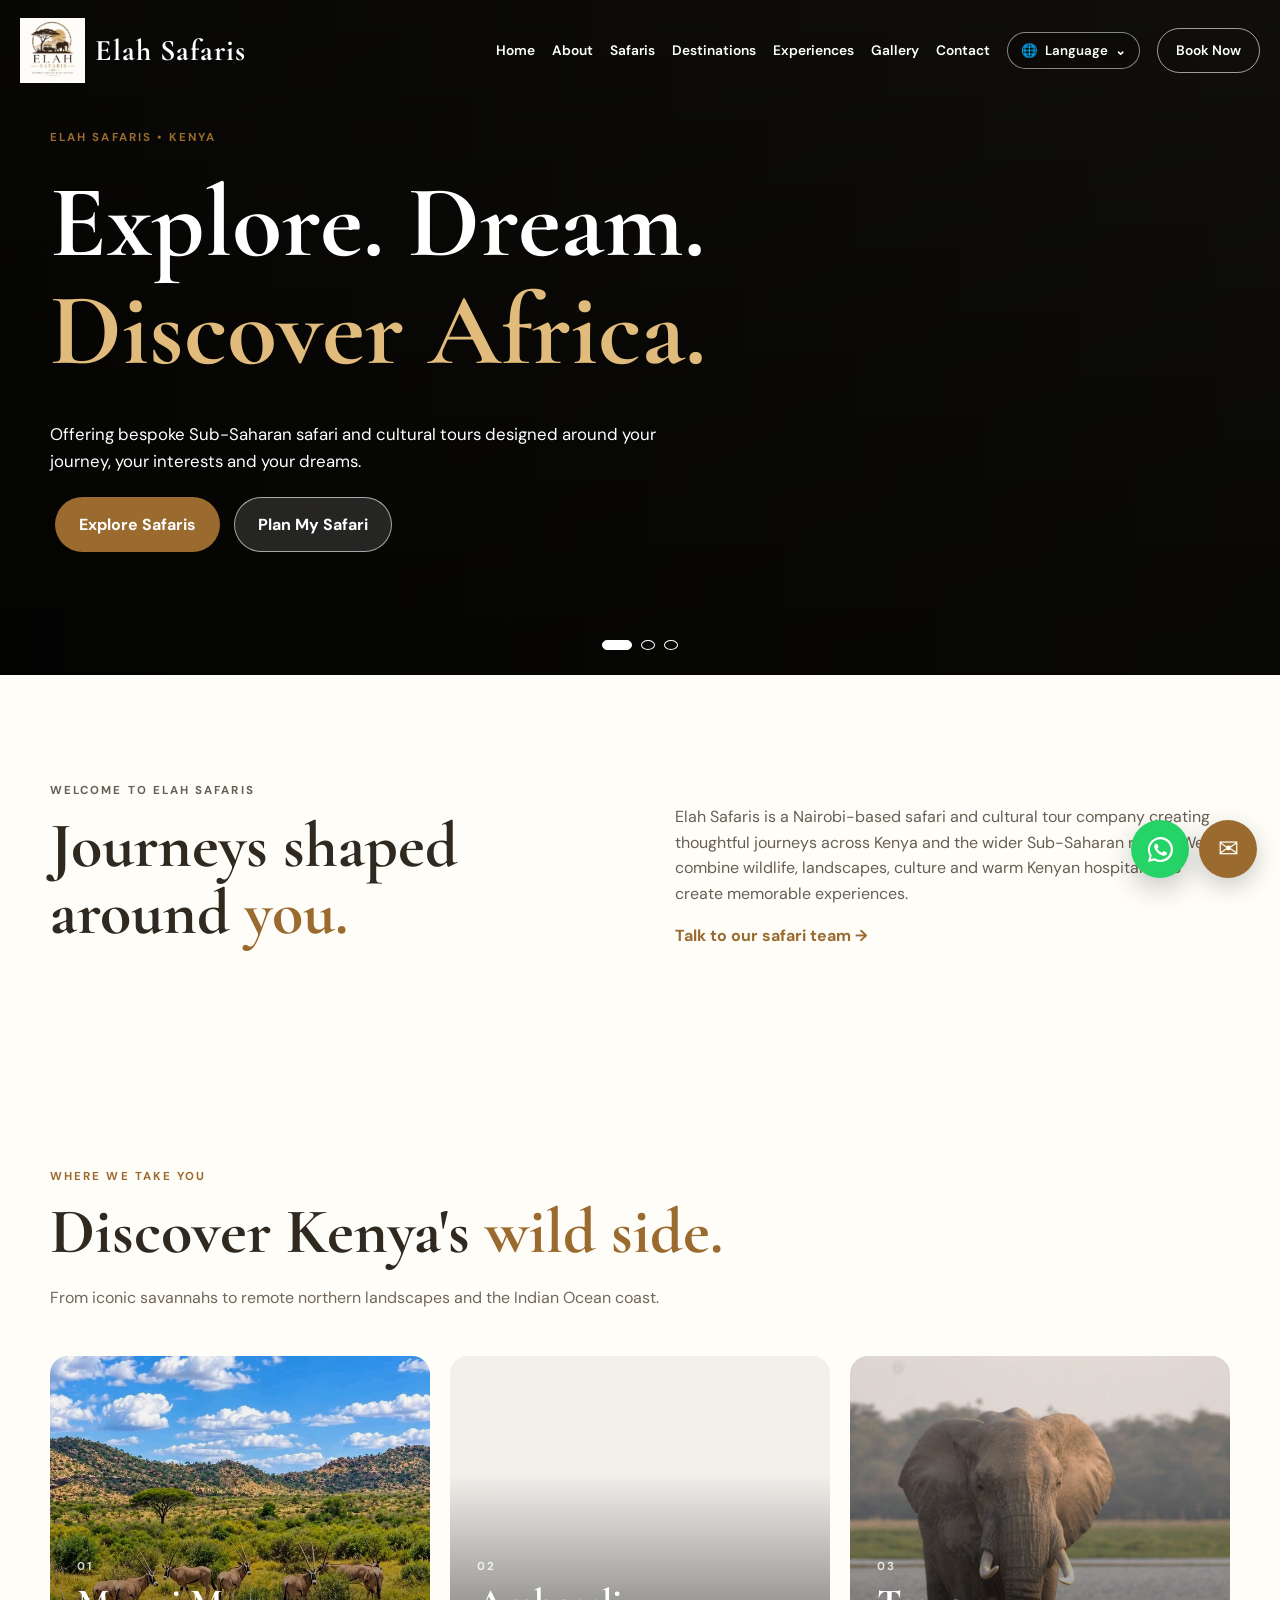
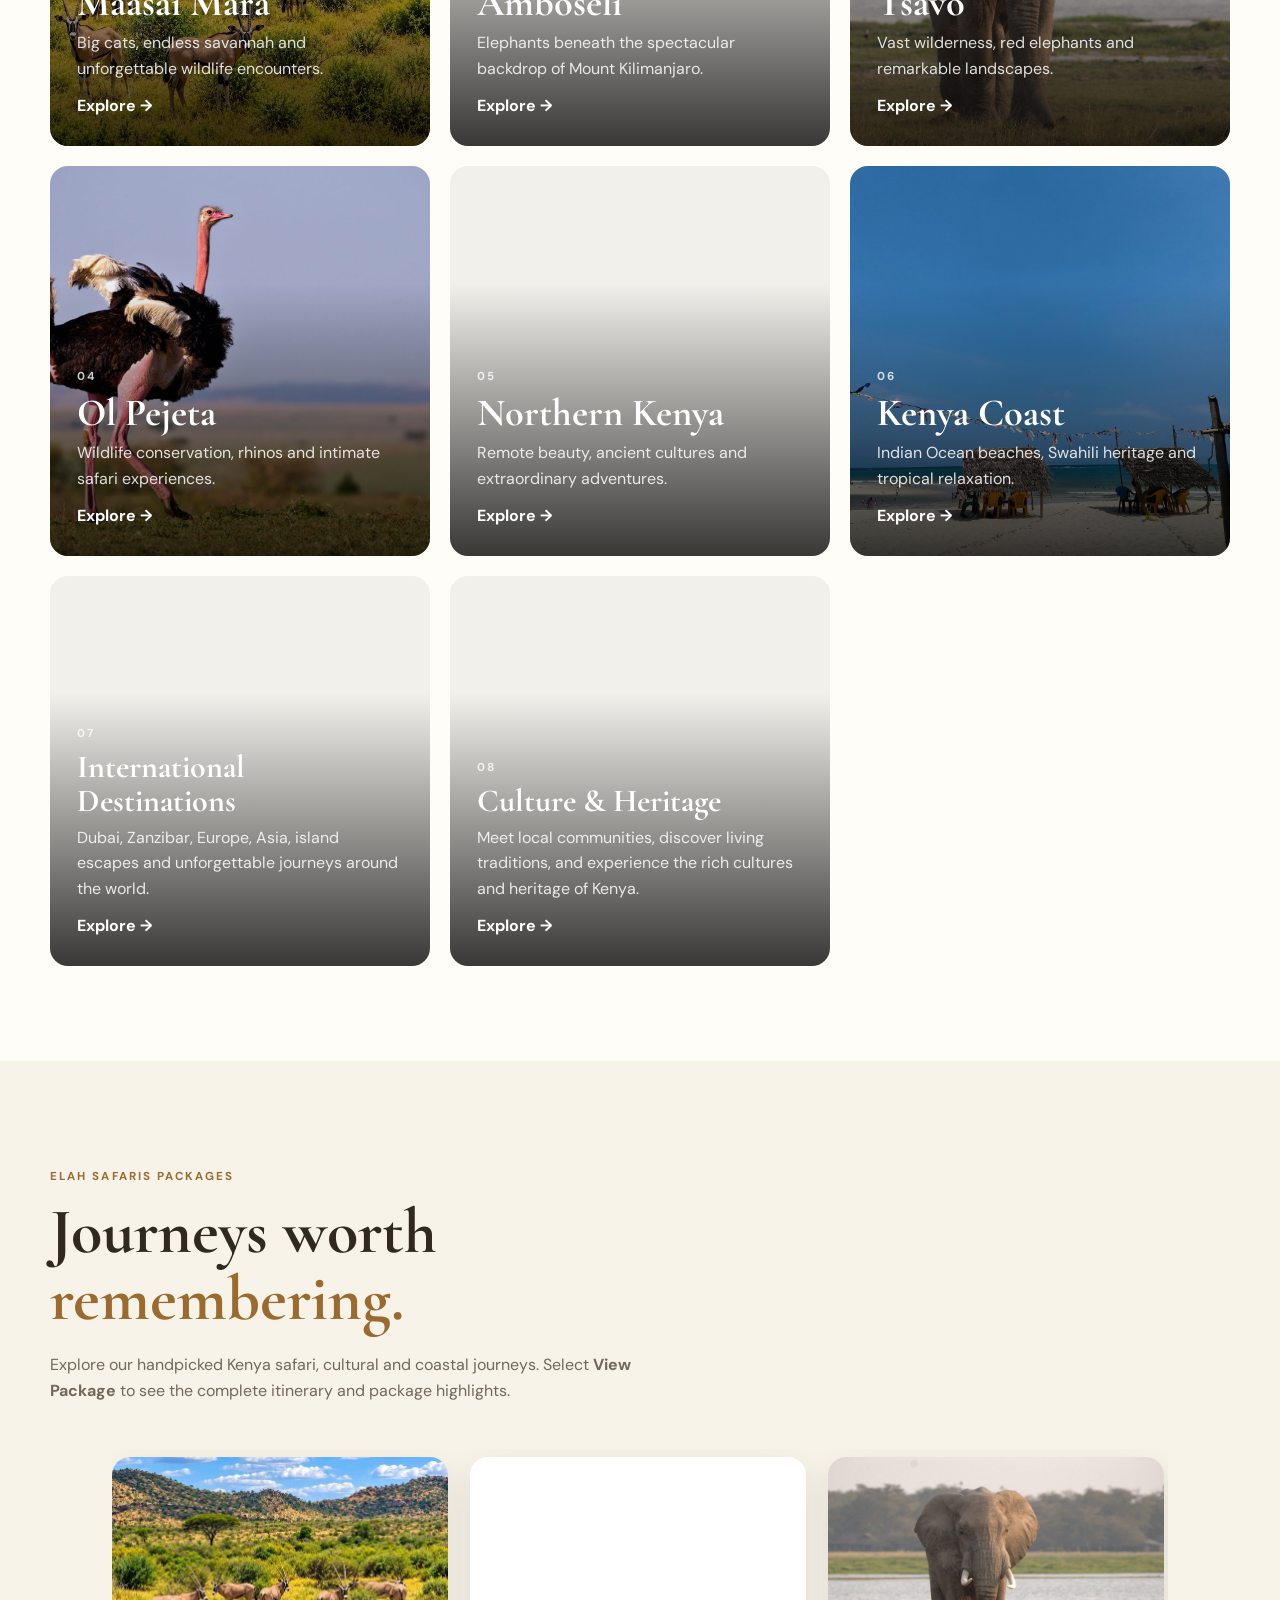
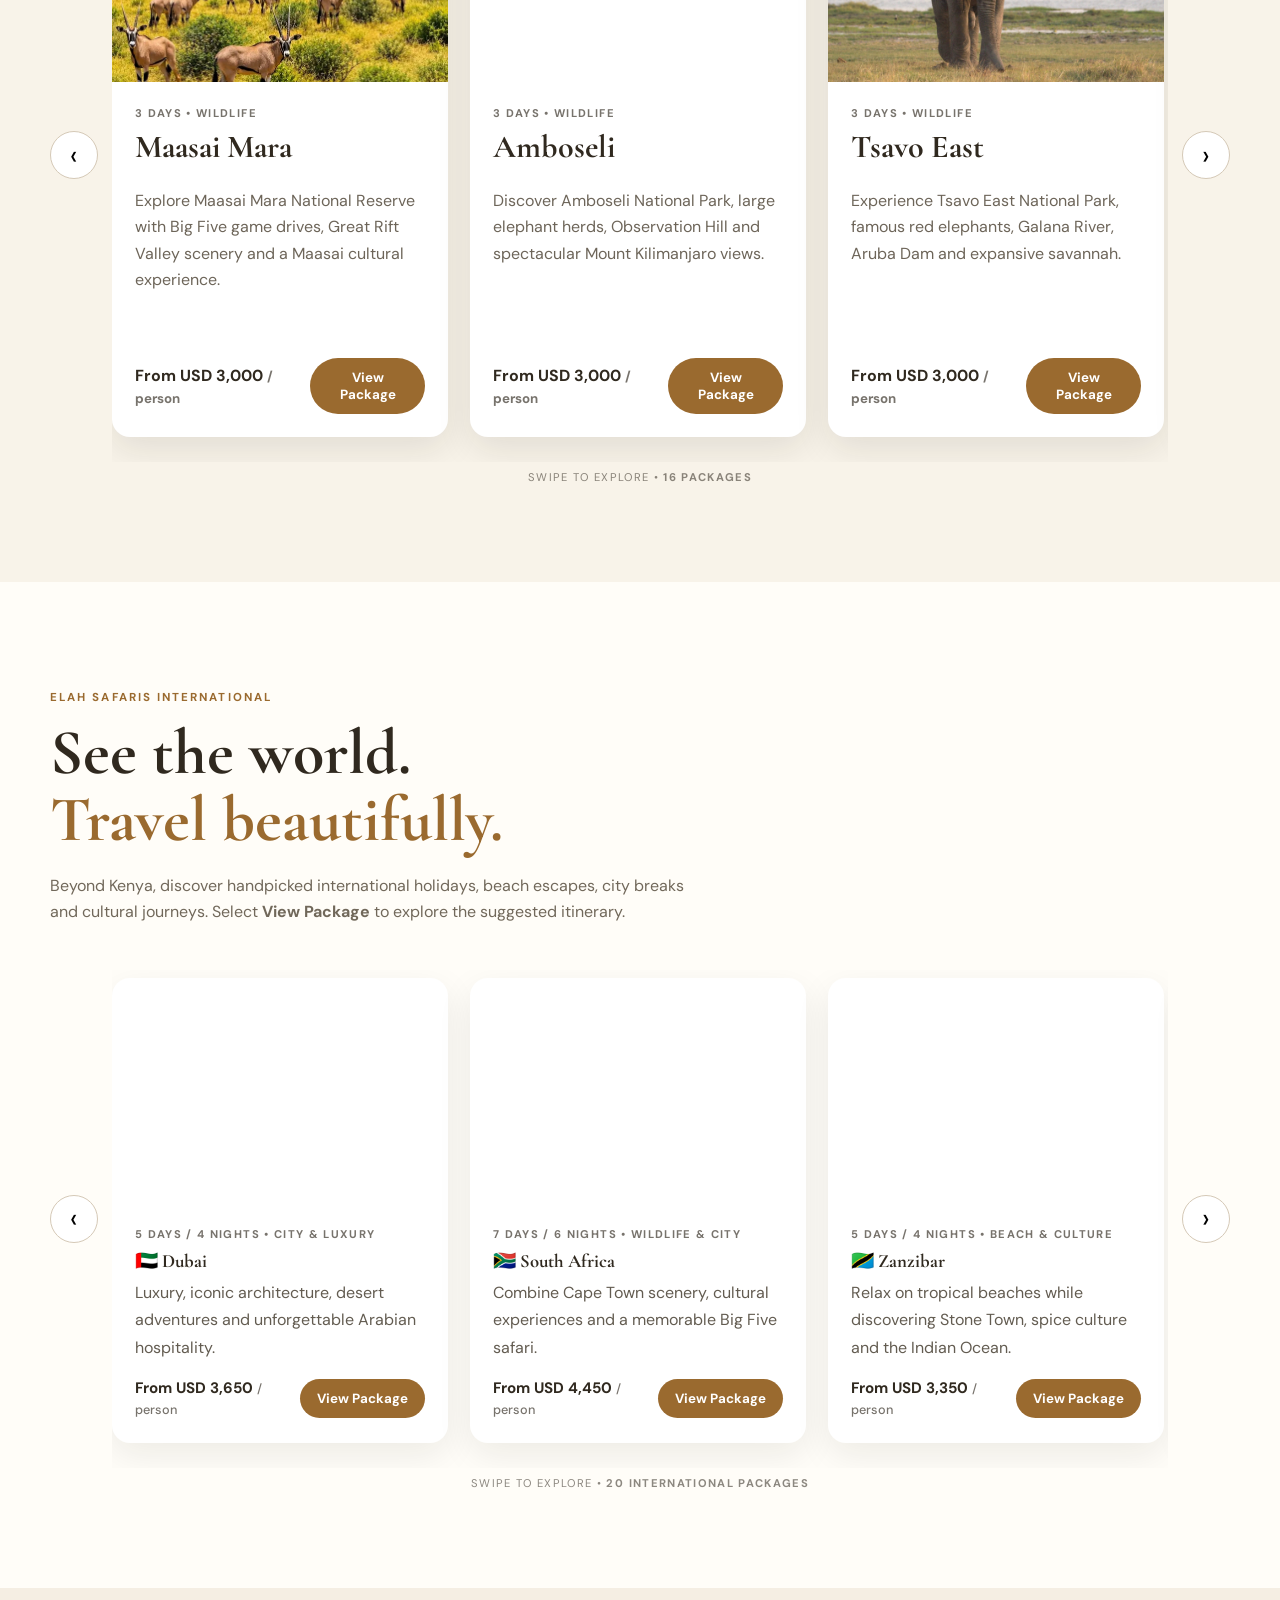
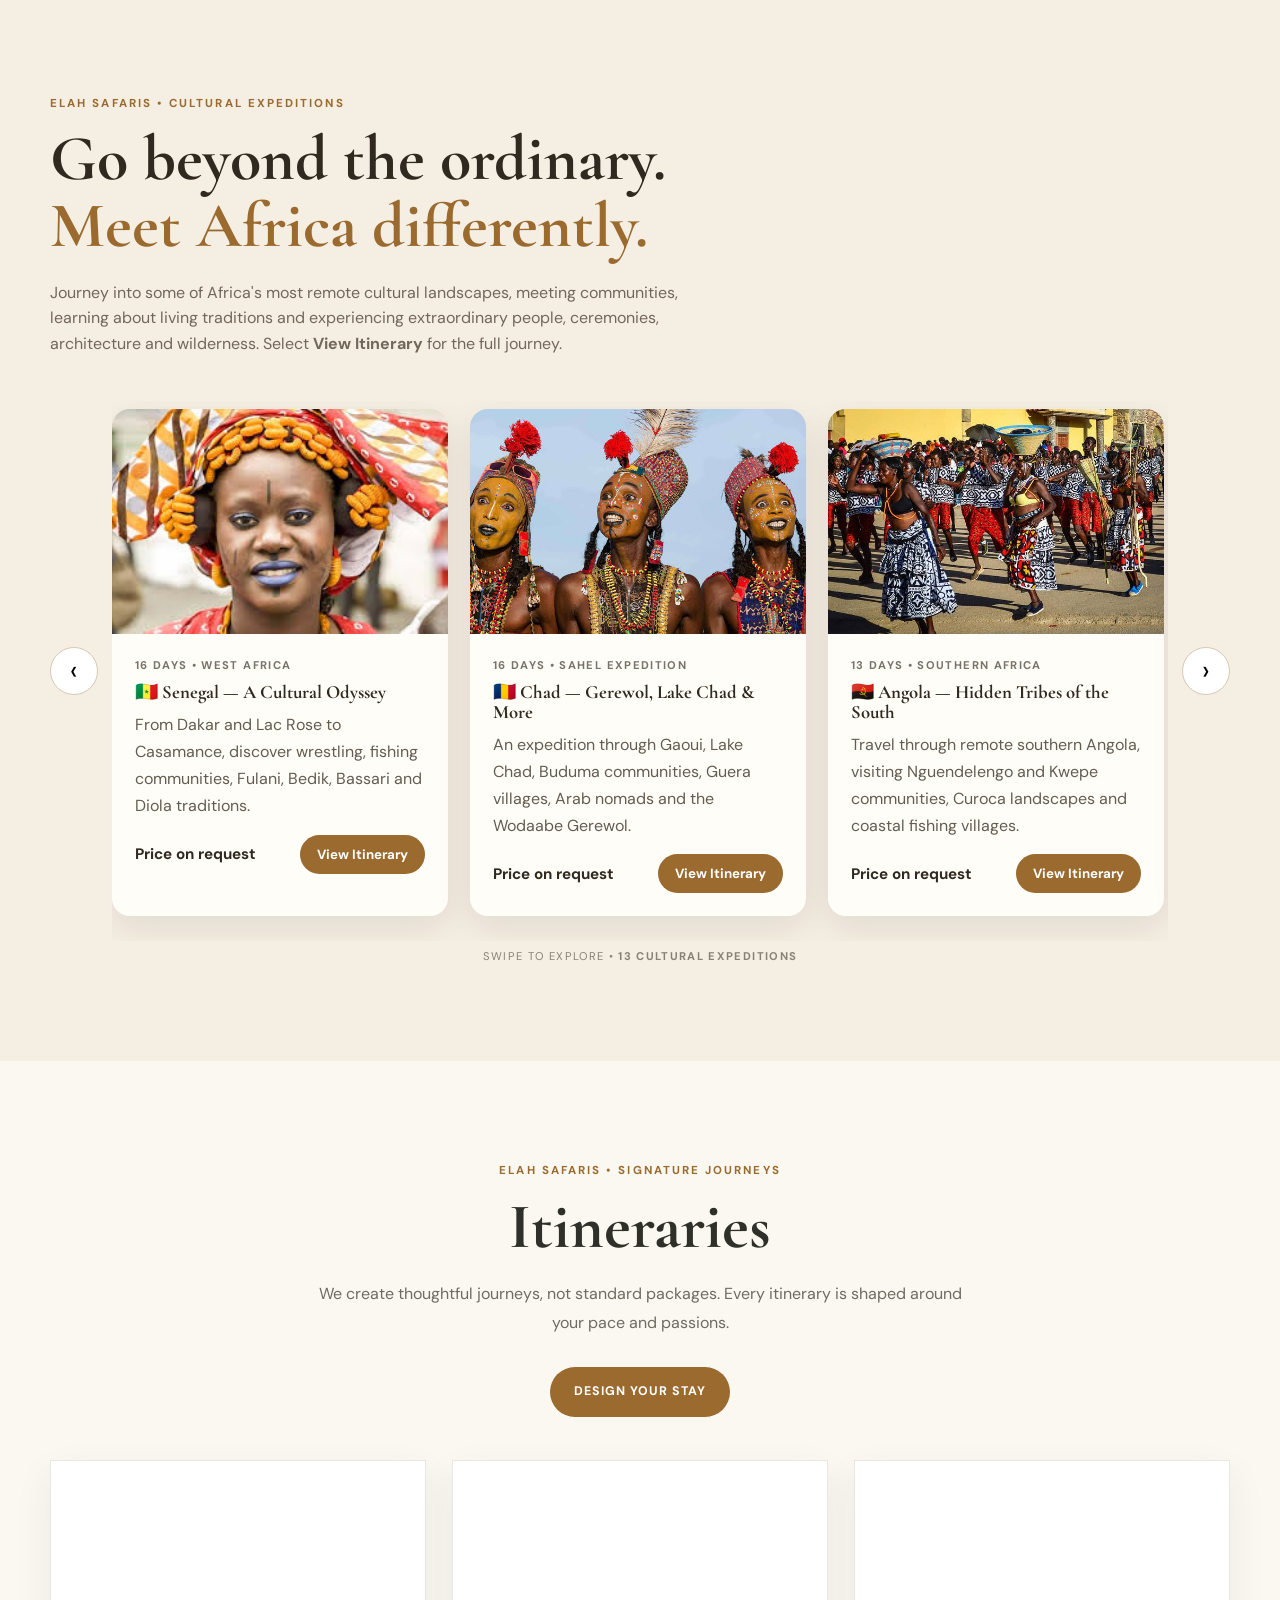
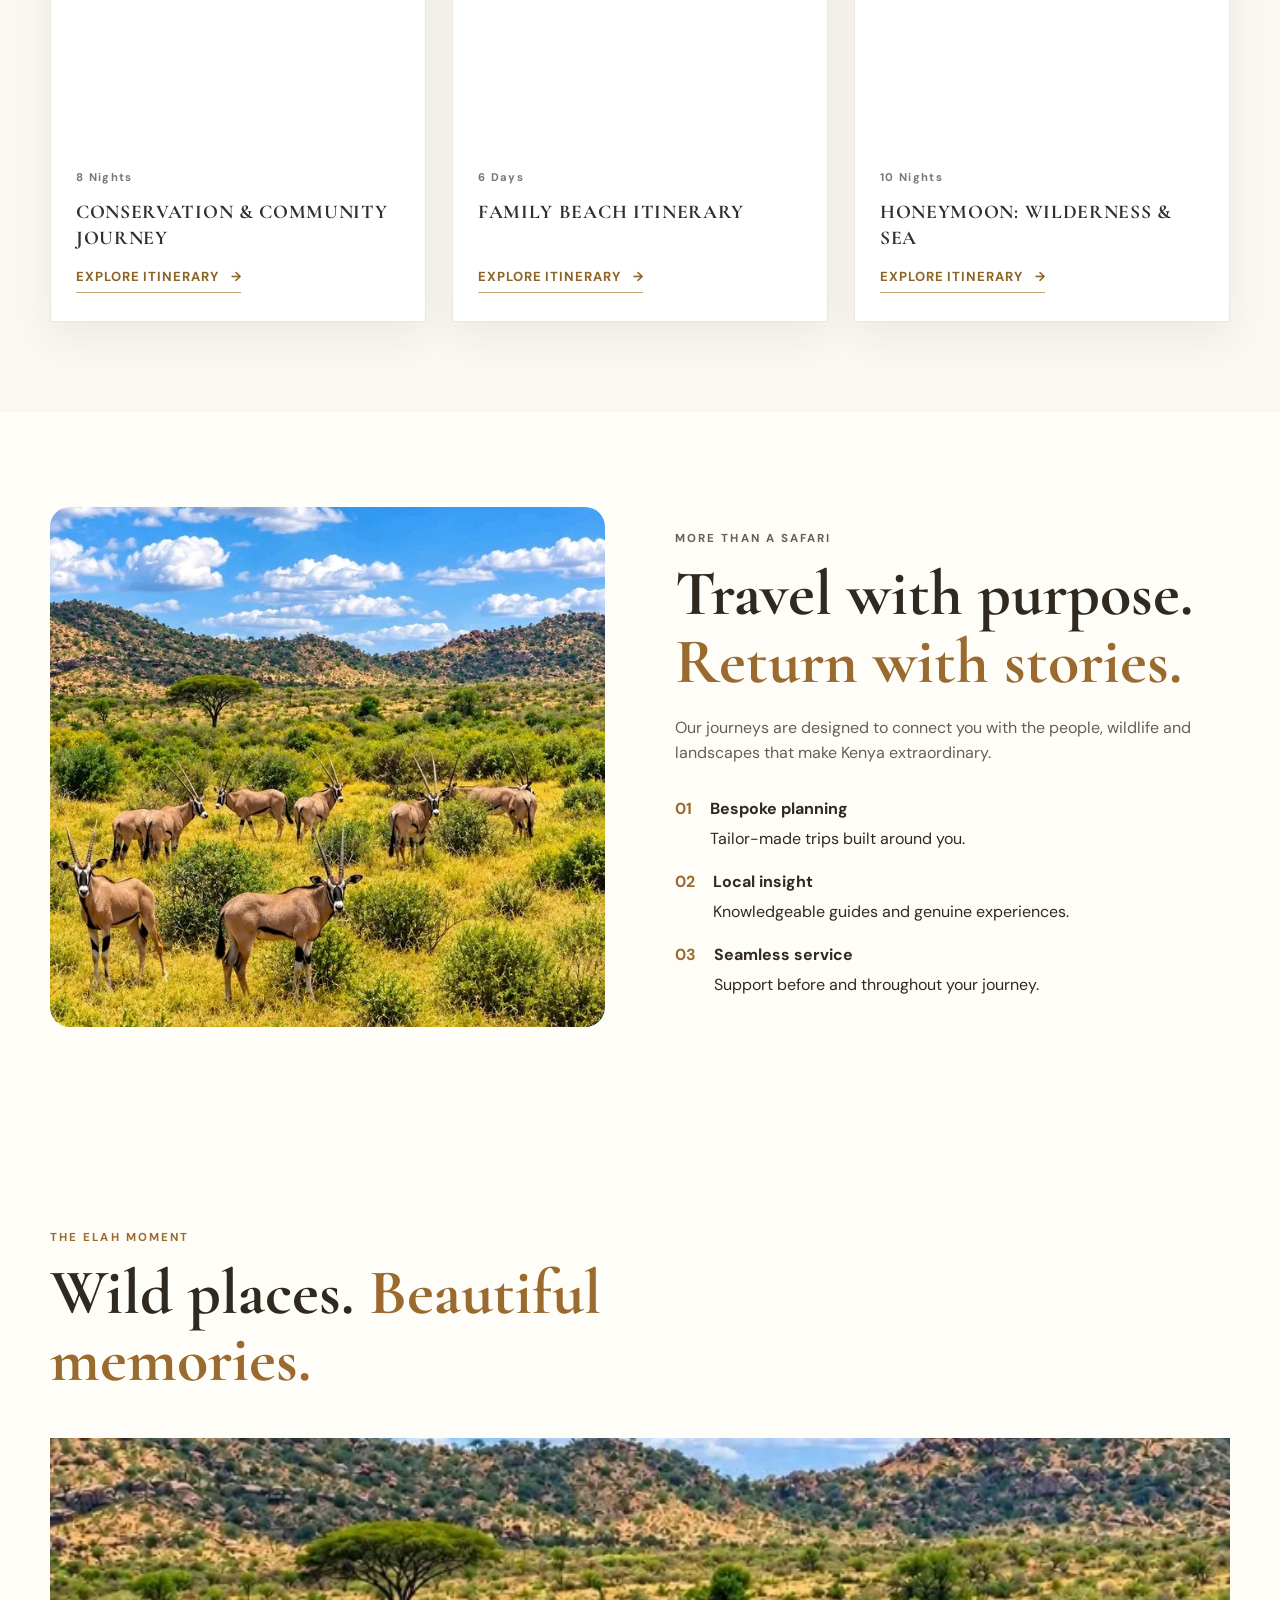
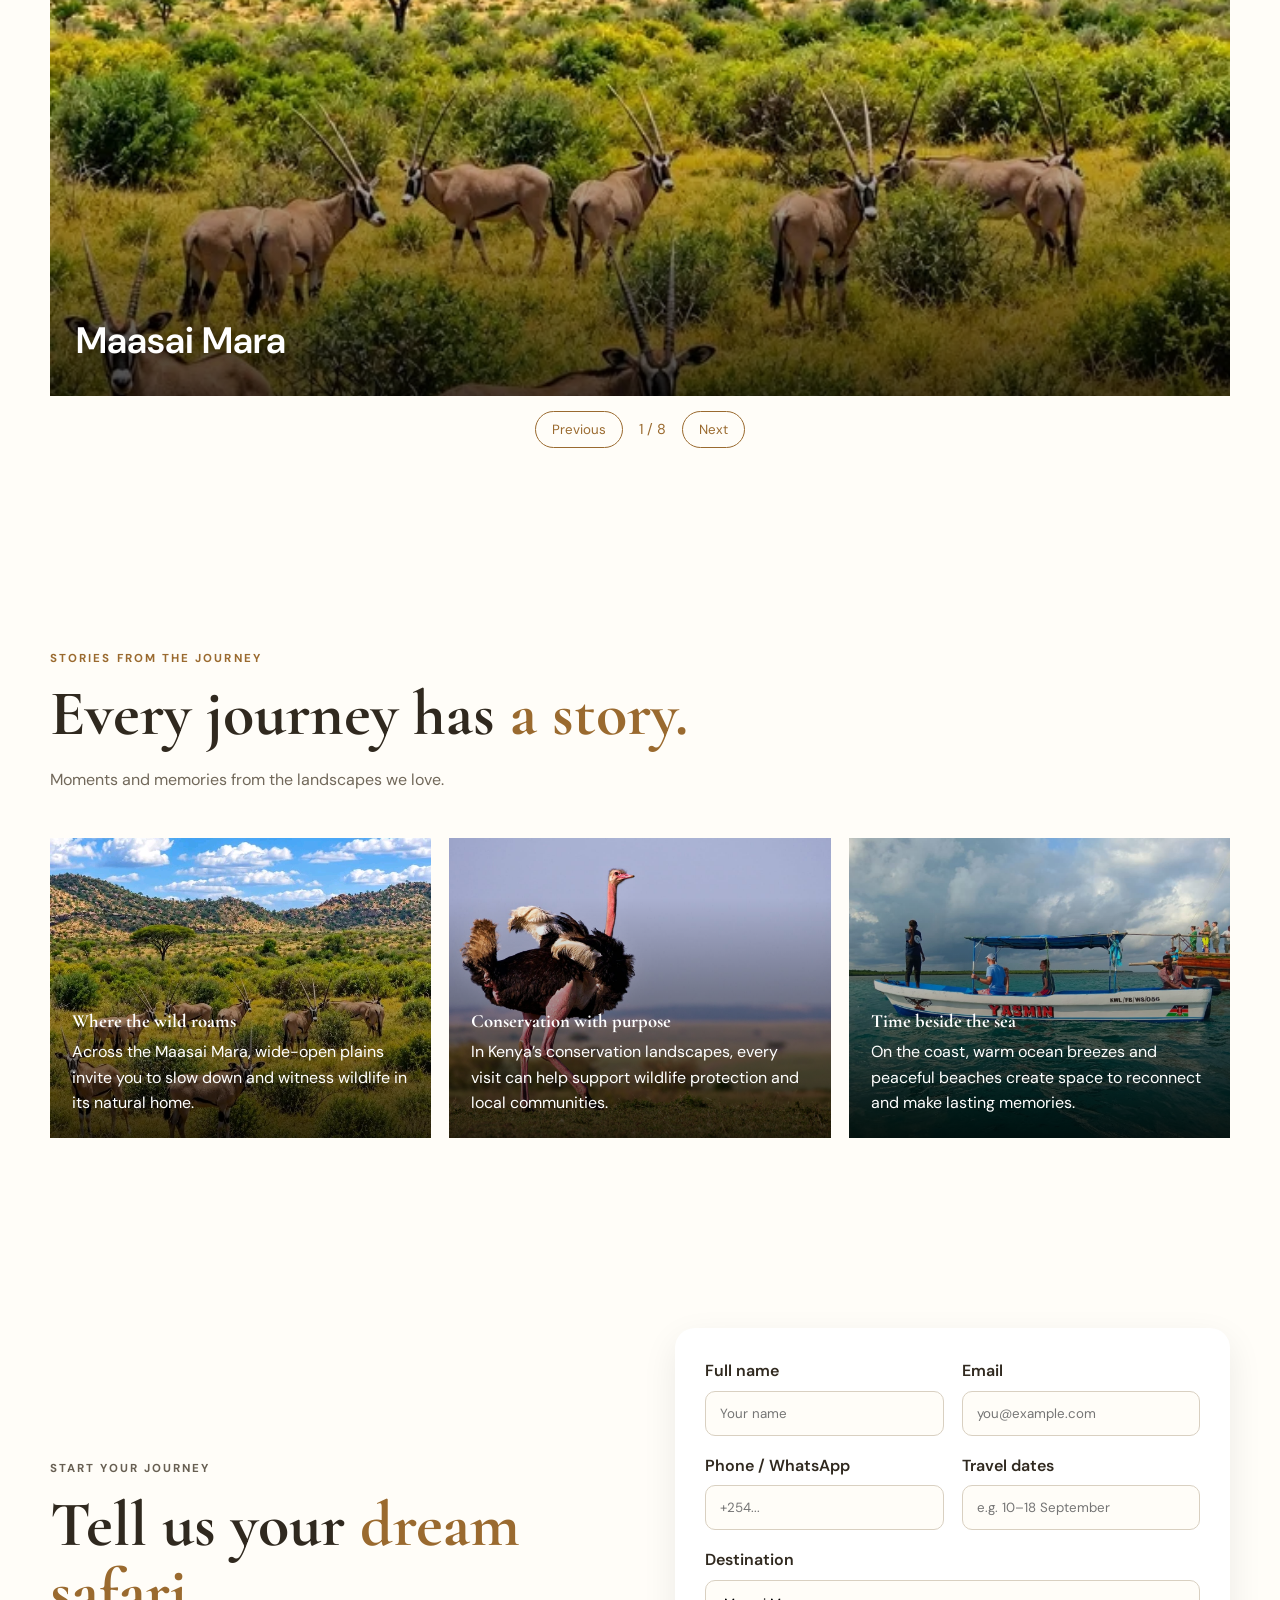
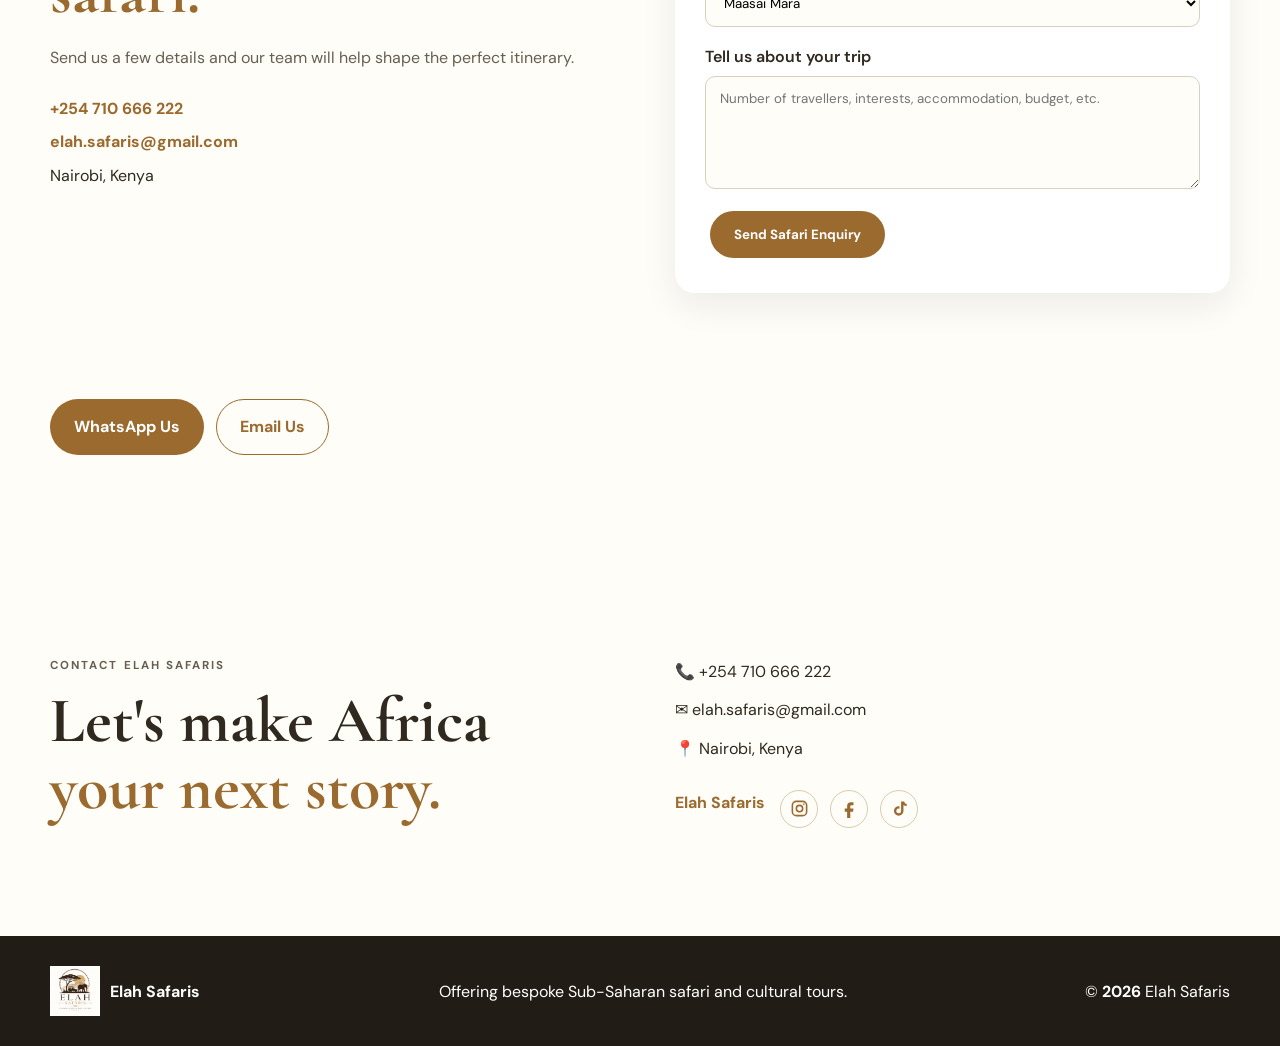
<file: index.html>
<head>
<meta charset="UTF-8">

<meta name="viewport" content="width=device-width, initial-scale=1.0">

<meta name="description"
content="Elah Safaris - Bespoke Sub-Saharan safari, wildlife, cultural and coastal tours from Nairobi, Kenya.">

<title>Elah Safaris | Explore. Dream. Discover Africa.</title>

<link rel="icon" href="logo.png" type="image/png">

<link rel="preconnect" href="https://fonts.googleapis.com">
<link rel="preconnect" href="https://fonts.gstatic.com" crossorigin>

<link
href="https://fonts.googleapis.com/css2?family=Cormorant+Garamond:wght@500;600;700&family=DM+Sans:wght@400;500;600;700&display=swap"
rel="stylesheet">

<style>

/* =========================================================
   GLOBAL
========================================================= */

* {
    box-sizing: border-box;
}

html {
    scroll-behavior: smooth;
}

body {
    margin: 0;
    font-family: "DM Sans", sans-serif;
    background: #fffdf8;
    color: #30291f;
    line-height: 1.6;
}

body.modal-open {
    overflow: hidden;
}

a {
    color: inherit;
}

button,
input,
select,
textarea {
    font-family: inherit;
}

.container {
    width: min(1180px, calc(100% - 40px));
    margin: auto;
}

section {
    padding: 95px 0;
}

h1,
h2,
h3,
h4 {
    font-family: "Cormorant Garamond", serif;
    line-height: 1.05;
}

h2 {
    font-size: clamp(2.5rem, 5vw, 4.5rem);
    margin: 12px 0 20px;
}

h2 em {
    color: #9a6a2f;
    font-style: italic;
}

.eyebrow {
    font-size: .72rem;
    letter-spacing: .18em;
    font-weight: 700;
    color: #9a6a2f;
}

.heading {
    max-width: 720px;
    margin-bottom: 45px;
}

.heading p:last-child {
    color: #71685a;
    max-width: 650px;
}

.btn {
    display: inline-block;
    padding: 14px 23px;
    border-radius: 999px;
    text-decoration: none;
    border: 1px solid transparent;
    font-weight: 700;
    margin: 5px;
    transition: .25s ease;
}

.btn:hover {
    transform: translateY(-2px);
}

.btn.gold {
    background: #9a6a2f;
    color: white;
}

.btn.light {
    background: rgba(255,255,255,.13);
    color: white;
    border-color: rgba(255,255,255,.6);
}

.link {
    color: #9a6a2f;
    font-weight: 700;
    text-decoration: none;
}

/* =========================================================
   HEADER
========================================================= */

header {
    position: absolute;
    top: 0;
    left: 0;
    width: 100%;
    z-index: 100;
    padding: 18px 0;
}

.header-inner {
    width: min(1240px, calc(100% - 30px));
    margin: auto;
    display: flex;
    align-items: center;
    justify-content: space-between;
    gap: 20px;
}

.brand {
    display: flex;
    align-items: center;
    gap: 10px;
    text-decoration: none;
}

.brand img {
    width: 65px;
    height: 65px;
    object-fit: contain;
    display: block;
}

.brand-name {
    font-family: "Cormorant Garamond", serif;
    font-size: 30px;
    font-weight: 700;
    color: white;
    letter-spacing: 1px;
}

nav {
    display: flex;
    align-items: center;
    gap: 17px;
}

nav > a {
    color: white;
    text-decoration: none;
    font-size: .86rem;
    font-weight: 600;
}

nav > a:hover {
    opacity: .75;
}

.pill {
    padding: 10px 18px;
    border: 1px solid rgba(255,255,255,.6);
    border-radius: 999px;
}

.menu {
    display: none;
    border: 0;
    background: transparent;
    color: white;
    font-size: 27px;
    cursor: pointer;
}

/* =========================================================
   LANGUAGE
========================================================= */

.language-selector {
    position: relative;
}

.language-button {
    display: inline-flex;
    align-items: center;
    gap: 7px;
    padding: 9px 13px;
    border: 1px solid rgba(255,255,255,.5);
    border-radius: 999px;
    background: rgba(0,0,0,.2);
    color: white;
    cursor: pointer;
    font-weight: 600;
}

.language-menu {
    display: none;
    position: absolute;
    right: 0;
    top: calc(100% + 9px);
    min-width: 160px;
    padding: 7px;
    background: #fffdf8;
    border-radius: 13px;
    box-shadow: 0 15px 40px rgba(0,0,0,.25);
}

.language-selector.open .language-menu {
    display: block;
}

.language-menu button {
    width: 100%;
    padding: 10px 12px;
    border: 0;
    background: transparent;
    text-align: left;
    border-radius: 8px;
    cursor: pointer;
    color: #30291f;
}

.language-menu button:hover {
    background: #f0e6d5;
}

/* =========================================================
   HERO
========================================================= */

.hero-video {
    position: relative;
    height: 75svh;
    min-height: 620px;
    overflow: hidden;
    background: #17150f;
    color: white;
}

.hero-videos {
    position: absolute;
    inset: 0;
}

.hero-video-slide {
    position: absolute;
    inset: 0;
    width: 100%;
    height: 100%;
    object-fit: cover;
    opacity: 0;
    transition: opacity 1.2s ease;
}

.hero-video-slide.active {
    opacity: 1;
}

.hero-video-overlay {
    position: absolute;
    inset: 0;
    background:
        linear-gradient(90deg, rgba(0,0,0,.7), rgba(0,0,0,.3)),
        linear-gradient(0deg, rgba(0,0,0,.5), transparent);
}

.hero-content {
    position: relative;
    z-index: 3;
    height: 100%;
    display: flex;
    flex-direction: column;
    justify-content: center;
    align-items: flex-start;
    max-width: 1180px;
}

.hero-content h1 {
    font-size: clamp(3.5rem, 8vw, 7rem);
    margin: 10px 0 20px;
    max-width: 850px;
}

.hero-content h1 span {
    color: #e0bb7c;
}

.hero-content > p:not(.eyebrow) {
    max-width: 650px;
    font-size: 1.05rem;
}

.hero-video-dots {
    position: absolute;
    bottom: 25px;
    left: 50%;
    transform: translateX(-50%);
    z-index: 5;
    display: flex;
    gap: 9px;
}

.hero-video-dot {
    width: 10px;
    height: 10px;
    border-radius: 50%;
    border: 1px solid white;
    background: transparent;
    cursor: pointer;
}

.hero-video-dot.active {
    width: 30px;
    border-radius: 20px;
    background: white;
}

/* =========================================================
   ABOUT
========================================================= */

.two {
    display: grid;
    grid-template-columns: 1fr 1fr;
    gap: 70px;
    align-items: center;
}

.two p {
    color: #675f52;
}

/* =========================================================
   DESTINATIONS
========================================================= */

.destination-grid {
    display: grid;
    grid-template-columns: repeat(3, 1fr);
    gap: 20px;
}

.destination {
    min-height: 390px;
    border-radius: 18px;
    overflow: hidden;
    position: relative;
    background-size: cover;
    background-position: center;
    color: white;
    display: flex;
    align-items: flex-end;
}

.destination::before {
    content: "";
    position: absolute;
    inset: 0;
    background:
        linear-gradient(
            0deg,
            rgba(0,0,0,.78),
            rgba(0,0,0,.05) 70%
        );
}

.destination > div {
    position: relative;
    padding: 27px;
    z-index: 2;
}

.destination b {
    font-size: .72rem;
    letter-spacing: .15em;
    opacity: .8;
}

.destination h3 {
    font-size: 2.4rem;
    margin: 7px 0;
}

.destination p {
    margin: 0 0 12px;
    color: rgba(255,255,255,.85);
}

.destination a {
    color: white;
    font-weight: 700;
    text-decoration: none;
}

.mara {
    background-image: url("mara.jpg");
}

.amboseli {
    background-image: url("https://images.unsplash.com/photo-1516026672322-bc52d61a55d5?auto=format&fit=crop&w=1200&q=85");
}

.tsavo {
    background-image: url("tsavo-east.jpg");
}

.olpejeta {
    background-image: url("samburu-olpejeta.jpg");
}

.north {
    background-image: url("https://images.unsplash.com/photo-1519659528534-7fd733a832a0?auto=format&fit=crop&w=1200&q=85");
}

.coast {
    background-image: url("mombasa.jpg");
}

/* =========================================================
   PACKAGE SLIDER
========================================================= */

.safari-packages {
    background: #f8f3e9;
}

.package-slider-wrap {
    display: flex;
    align-items: center;
    gap: 14px;
}

.package-slider {
    display: flex;
    gap: 22px;
    overflow-x: auto;
    scroll-behavior: smooth;
    scroll-snap-type: x mandatory;
    scrollbar-width: none;
    padding: 8px 2px 25px;
    flex: 1;
}

.package-slider::-webkit-scrollbar {
    display: none;
}

.package-card {
    flex: 0 0 calc((100% - 44px) / 3);
    background: white;
    border-radius: 18px;
    overflow: hidden;
    box-shadow: 0 12px 35px rgba(30,25,15,.1);
    scroll-snap-align: start;
    display: flex;
    flex-direction: column;
}

.package-image {
    height: 225px;
    background-size: cover;
    background-position: center;
}

.package-body {
    padding: 23px;
    display: flex;
    flex-direction: column;
    flex: 1;
}

.package-days {
    font-size: .7rem;
    letter-spacing: .12em;
    font-weight: 700;
    opacity: .65;
}

.package-body h3 {
    font-size: 2rem;
    margin: 8px 0;
}

.package-body p {
    color: #6d6559;
    line-height: 1.65;
    flex: 1;
}

.package-bottom {
    display: flex;
    align-items: center;
    justify-content: space-between;
    gap: 10px;
    margin-top: 15px;
}

.package-bottom small {
    opacity: .65;
}

.view-package {
    border: 0;
    background: #9a6a2f;
    color: white;
    border-radius: 999px;
    padding: 11px 17px;
    font-weight: 700;
    cursor: pointer;
}

.package-arrow {
    flex: 0 0 48px;
    width: 48px;
    height: 48px;
    border-radius: 50%;
    border: 1px solid #d5c9b7;
    background: white;
    cursor: pointer;
    font-size: 28px;
}

.package-slider-hint {
    text-align: center;
    font-size: .7rem;
    letter-spacing: .12em;
    opacity: .55;
    margin-top: 7px;
}

/* PACKAGE PHOTOS */

.pkg-mara {
    background-image: url("mara.jpg");
}

.pkg-amboseli {
    background-image: url("https://images.unsplash.com/photo-1516026672322-bc52d61a55d5?auto=format&fit=crop&w=1200&q=85");
}

.pkg-tsavo-east {
    background-image: url("tsavo-east.jpg");
}

.pkg-tsavo-west {
    background-image: url("https://images.unsplash.com/photo-1549366021-9f761d450615?auto=format&fit=crop&w=1200&q=85");
}

.pkg-tsavo-both {
    background-image: url("tsavo-both.jpg");
}

.pkg-samburu {
    background-image: url("samburu-olpejeta.jpg");
}

.pkg-northern {
    background-image: url("https://images.unsplash.com/photo-1519659528534-7fd733a832a0?auto=format&fit=crop&w=1200&q=85");
}

.pkg-diani {
    background-image: url("diani.jpg");
}

.pkg-mombasa {
    background-image: url("mombasa.jpg");
}

/* NEW LAKE NAKURU + HELL'S GATE PHOTO */

.pkg-lake-nakuru-hells-gate {
    background-image: url("lake-nakuru-hells-gate.jpg");
}

.pkg-central {
    background-image: url("https://images.unsplash.com/photo-1523805009345-7448845a9e53?auto=format&fit=crop&w=1200&q=85");
}

.pkg-nairobi {
    background-image: url("nairobi.jpg");
}

.pkg-nairobi-park {
    background-image: url("nairobi-national-park.jpg");
}

.pkg-western {
    background-image: url("western-kenya.jpg");
}

.pkg-malindi {
    background-image: url("malindi.jpg");
}

.pkg-watamu {
    background-image: url("watamu-kisite.jpg");
}



.intl-dubai{background-image:url("https://images.unsplash.com/photo-1512453979798-5ea266f8880c?auto=format&fit=crop&w=1200&q=85");}
.intl-south-africa{background-image:url("https://images.unsplash.com/photo-1580060839134-75a5edca2e99?auto=format&fit=crop&w=1200&q=85");}
.intl-zanzibar{background-image:url("https://images.unsplash.com/photo-1518509562904-e7ef99cdcc86?auto=format&fit=crop&w=1200&q=85");}
.intl-seychelles{background-image:url("https://images.unsplash.com/photo-1589979481223-deb893043163?auto=format&fit=crop&w=1200&q=85");}
.intl-mauritius{background-image:url("https://images.unsplash.com/photo-1578895101408-1a36b834405b?auto=format&fit=crop&w=1200&q=85");}
.intl-maldives{background-image:url("https://images.unsplash.com/photo-1514282401047-d79a71a590e8?auto=format&fit=crop&w=1200&q=85");}
.intl-morocco{background-image:url("https://images.unsplash.com/photo-1597212618440-806262de4f6b?auto=format&fit=crop&w=1200&q=85");}
.intl-egypt{background-image:url("https://images.unsplash.com/photo-1568322445389-f64ac2515020?auto=format&fit=crop&w=1200&q=85");}
.intl-turkiye{background-image:url("https://images.unsplash.com/photo-1524231757912-21f4fe3a7200?auto=format&fit=crop&w=1200&q=85");}
.intl-uk{background-image:url("https://images.unsplash.com/photo-1513635269975-59663e0ac1ad?auto=format&fit=crop&w=1200&q=85");}
.intl-france{background-image:url("https://images.unsplash.com/photo-1502602898657-3e91760cbb34?auto=format&fit=crop&w=1200&q=85");}
.intl-italy{background-image:url("https://images.unsplash.com/photo-1529260830199-42c24126f198?auto=format&fit=crop&w=1200&q=85");}
.intl-switzerland{background-image:url("https://images.unsplash.com/photo-1530122037265-a5f1f91d3b99?auto=format&fit=crop&w=1200&q=85");}
.intl-spain{background-image:url("https://images.unsplash.com/photo-1539037116277-4db20889f2d4?auto=format&fit=crop&w=1200&q=85");}
.intl-greece{background-image:url("https://images.unsplash.com/photo-1603565816030-6b389eeb23cb?auto=format&fit=crop&w=1200&q=85");}
.intl-thailand{background-image:url("https://images.unsplash.com/photo-1528181304800-259b08848526?auto=format&fit=crop&w=1200&q=85");}
.intl-singapore{background-image:url("https://images.unsplash.com/photo-1525625293386-3f8f99389edd?auto=format&fit=crop&w=1200&q=85");}
.intl-malaysia{background-image:url("https://images.unsplash.com/photo-1508062878650-88b52897f298?auto=format&fit=crop&w=1200&q=85");}
.intl-india{background-image:url("https://images.unsplash.com/photo-1524492412937-b28074a5d7da?auto=format&fit=crop&w=1200&q=85");}
.intl-australia{background-image:url("https://images.unsplash.com/photo-1523482580672-f109ba8cb9be?auto=format&fit=crop&w=1200&q=85");}



/* =========================================================
   PACKAGE MODAL
========================================================= */

.package-modal {
    position: fixed;
    inset: 0;
    z-index: 9999;
    display: none;
    align-items: center;
    justify-content: center;
    padding: 20px;
}

.package-modal.active {
    display: flex;
}

.package-modal-backdrop {
    position: absolute;
    inset: 0;
    background: rgba(10,8,5,.82);
    backdrop-filter: blur(5px);
}

.package-modal-content {
    position: relative;
    z-index: 2;
    width: min(920px,100%);
    max-height: 94vh;
    overflow-y: auto;
    background: #fffdf8;
    border-radius: 22px;
    box-shadow: 0 30px 90px rgba(0,0,0,.4);
    animation: modalIn .25s ease;
}

@keyframes modalIn {
    from {
        opacity: 0;
        transform: translateY(20px) scale(.98);
    }

    to {
        opacity: 1;
        transform: translateY(0) scale(1);
    }
}

.package-modal-close {
    position: absolute;
    top: 14px;
    right: 14px;
    z-index: 5;
    width: 45px;
    height: 45px;
    border: 0;
    border-radius: 50%;
    background: rgba(0,0,0,.65);
    color: white;
    font-size: 30px;
    cursor: pointer;
}

.package-modal-image {
    height: 320px;
    background-size: cover;
    background-position: center;
}

.package-modal-body {
    padding: 32px;
}

.package-modal-body h2 {
    margin: 7px 0;
    font-size: clamp(2.4rem,5vw,4rem);
}

.package-modal-price {
    color: #9a6a2f;
    font-weight: 700;
    font-size: 1.1rem;
}

#packageModalIntro {
    color: #635c51;
    line-height: 1.8;
}

.itinerary {
    margin-top: 28px;
    display: grid;
    gap: 12px;
}

.itinerary-day {
    padding: 18px;
    border-left: 3px solid #9a6a2f;
    background: rgba(154,106,47,.07);
    border-radius: 0 12px 12px 0;
}

.itinerary-day h4 {
    margin: 0 0 7px;
    font-size: 1.2rem;
}

.itinerary-day p {
    margin: 0;
    color: #625b50;
}

.package-includes {
    margin-top: 30px;
}

.package-includes ul {
    padding-left: 20px;
}

.package-book-btn {
    margin-top: 20px;
}

/* =========================================================
   EXPERIENCE
========================================================= */

.bigphoto {
    min-height: 520px;
    border-radius: 20px;
    background:
        linear-gradient(rgba(0,0,0,.05),rgba(0,0,0,.1)),
        url("safari-video-1.mp4");
    background-size: cover;
    background-position: center;
    background-color: #9a6a2f;
}

.experience ul {
    list-style: none;
    padding: 0;
    margin-top: 30px;
}

.experience li {
    display: flex;
    gap: 18px;
    margin: 18px 0;
}

.experience li b {
    color: #9a6a2f;
}

.experience li span {
    display: flex;
    flex-direction: column;
}

.experience li strong {
    margin-bottom: 4px;
}

/* =========================================================
   GALLERY
========================================================= */

.gallery {
    position: relative;
    display: block;
    width: 100%;
}
.gallery-slide { display:none; position:relative; min-height: min(62vh, 560px); height: 440px; overflow:hidden; border-radius:16px; background-size:cover; background-position:center; }
.gallery-slide.active { display:flex; align-items:flex-end; }
.gallery-slide::after { content:""; position:absolute; inset:35% 0 0; background:linear-gradient(transparent,rgba(0,0,0,.72)); }
.gallery-caption { position:relative; z-index:1; color:#fff; padding:26px; font-size:clamp(1.4rem,3vw,2.3rem); font-weight:600; text-shadow:0 2px 12px rgba(0,0,0,.5); }
.gallery-controls { display:flex; justify-content:center; align-items:center; gap:16px; margin-top:15px; }
.gallery-controls button { border:1px solid #9a6a2f; background:#fffdf8; color:#9a6a2f; border-radius:30px; padding:9px 16px; cursor:pointer; }
.gallery-counter { color:#9a6a2f; font-size:.9rem; }
.story-grid { display:grid; grid-template-columns:repeat(3,minmax(0,1fr)); gap:18px; }
.story-card { position:relative; min-height:300px; border-radius:16px; overflow:hidden; background-size:cover; background-position:center; display:flex; align-items:flex-end; }
.story-card::after { content:""; position:absolute; inset:20% 0 0; background:linear-gradient(transparent,rgba(0,0,0,.78)); }
.story-copy { position:relative; z-index:1; padding:22px; color:#fff; }
.story-copy h3 { color:#fff; margin:0 0 8px; }
.story-copy p { margin:0; line-height:1.6; color:#fff; }
@media(max-width:700px){ .gallery-slide{height:340px;min-height:340px}.story-grid{grid-template-columns:1fr}.story-card{min-height:280px} }

.g {
    min-height: 250px;
    border-radius: 16px;
    background-size: cover;
    background-position: center;
}

.g1 {
    background-image: url("mara.jpg");
}

.g2 {
    background-image: url("samburu-olpejeta.jpg");
}

.g3 {
    background-image: url("tsavo-east.jpg");
}

.g4 {
    background-image: url("diani.jpg");
}

.g5 {
    background-image: url("mombasa.jpg");
}

.g6 {
    background-image: url("nairobi.jpg");
}

.g7 {
    background-image: url("https://images.unsplash.com/photo-1610982330184-b26f7ea46541?auto=format&fit=crop&w=1400&q=85");
}

.g8 {
    background-image: url("https://images.unsplash.com/photo-1512453979798-5ea266f8880c?auto=format&fit=crop&w=1400&q=85");
}

/* =========================================================
   FORM
========================================================= */

form {
    background: white;
    padding: 30px;
    border-radius: 20px;
    box-shadow: 0 12px 35px rgba(30,25,15,.08);
}

.row {
    display: grid;
    grid-template-columns: 1fr 1fr;
    gap: 18px;
}

label {
    display: block;
    font-weight: 600;
    margin-bottom: 17px;
}

input,
select,
textarea {
    display: block;
    width: 100%;
    margin-top: 7px;
    padding: 13px 14px;
    border: 1px solid #d9d0c1;
    border-radius: 10px;
    background: #fffdf8;
    outline: none;
}

textarea {
    resize: vertical;
}

input:focus,
select:focus,
textarea:focus {
    border-color: #9a6a2f;
}

.contact-mini {
    display: grid;
    gap: 8px;
    margin-top: 25px;
}

.contact-mini a {
    text-decoration: none;
    color: #9a6a2f;
    font-weight: 700;
}

/* =========================================================
   CONTACT
========================================================= */

.details {
    display: grid;
    gap: 13px;
}

.details a {
    text-decoration: none;
}

.socials {
    display: flex;
    flex-wrap: wrap;
    gap: 15px;
    margin-top: 15px;
}

 .socials a {
    color: #9a6a2f;
}

.social-name {
    color: #9a6a2f;
    font-size: 1rem;
    display: block;
    margin-bottom: 10px;
}

.social-icons {
    display: flex;
    align-items: center;
    gap: 12px;
}

.social-icons a {
    width: 38px;
    height: 38px;
    display: inline-flex;
    align-items: center;
    justify-content: center;
    border: 1px solid rgba(154,106,47,.35);
    border-radius: 50%;
    transition: transform .25s ease, background .25s ease, color .25s ease;
}

.social-icons a:hover {
    transform: translateY(-3px);
    background: #9a6a2f;
    color: #fff;
}

.social-icons svg {
    width: 19px;
    height: 19px;
}

/* =========================================================
   FOOTER
========================================================= */

footer {
    background: #211c15;
    color: white;
    padding: 30px 0;
}

.foot {
    display: flex;
    align-items: center;
    justify-content: space-between;
    gap: 20px;
    flex-wrap: wrap;
}

.footer-brand {
    display: flex;
    align-items: center;
    gap: 10px;
}

.footer-brand img {
    width: 50px;
    height: 50px;
    object-fit: contain;
}

/* =========================================================
   RESPONSIVE
========================================================= */

@media(max-width:1100px) {

    nav {
        gap: 10px;
    }

    .package-card {
        flex-basis: calc((100% - 22px)/2);
    }

}

@media(max-width:850px) {

    .menu {
        display: block;
    }

    nav {
        display: none;
        position: absolute;
        top: 82px;
        left: 15px;
        right: 15px;
        padding: 20px;
        background: rgba(25,22,17,.97);
        border-radius: 15px;
        flex-direction: column;
        align-items: stretch;
    }

    nav.open {
        display: flex;
    }

    nav > a {
        padding: 8px;
    }

    .language-selector {
        width: 100%;
    }

    .language-button {
        width: 100%;
        justify-content: space-between;
    }

    .language-menu {
        position: relative;
        top: 5px;
        width: 100%;
    }

    .two {
        grid-template-columns: 1fr;
        gap: 35px;
    }

    .destination-grid {
        grid-template-columns: 1fr 1fr;
    }

}

@media(max-width:650px) {

    section {
        padding: 70px 0;
    }

    .container {
        width: min(100% - 28px,1180px);
    }

    .brand img {
        width: 52px;
        height: 52px;
    }

    .brand-name {
        font-size: 24px;
    }

    .hero-video {
        min-height: 680px;
        height: 72svh;
    }

    .hero-content h1 {
        font-size: clamp(3.1rem,14vw,5rem);
    }

    .destination-grid {
        grid-template-columns: 1fr;
    }

    .destination {
        min-height: 350px;
    }

    .package-card {
        flex-basis: 88%;
    }

    .package-arrow {
        display: none;
    }

    .package-modal {
        padding: 7px;
    }

    .package-modal-content {
        max-height: 96vh;
        border-radius: 16px;
    }

    .package-modal-image {
        height: 220px;
    }

    .package-modal-body {
        padding: 23px 19px 28px;
    }

    .row {
        grid-template-columns: 1fr;
        gap: 0;
    }

    .gallery {
        grid-template-columns: 1fr 1fr;
    }

}



/* =========================================================
   INTERNATIONAL PACKAGES
========================================================= */

.international-packages {
    background: #fffdf8;
}

.international-packages .heading h2 em {
    color: #9a6a2f;
}

.international-slider-wrap {
    display: flex;
    align-items: center;
    gap: 14px;
}

.international-slider {
    display: flex;
    gap: 22px;
    overflow-x: auto;
    scroll-behavior: smooth;
    scroll-snap-type: x mandatory;
    scrollbar-width: none;
    padding: 8px 2px 25px;
    flex: 1;
}

.international-slider::-webkit-scrollbar {
    display: none;
}

.international-card {
    flex: 0 0 calc((100% - 44px) / 3);
    background: white;
    border-radius: 18px;
    overflow: hidden;
    box-shadow: 0 12px 35px rgba(30,25,15,.08);
    scroll-snap-align: start;
    display: flex;
    flex-direction: column;
    transition: transform .25s ease, box-shadow .25s ease;
}

.international-card:hover {
    transform: translateY(-5px);
    box-shadow: 0 18px 45px rgba(30,25,15,.13);
}

.international-image {
    height: 225px;
    background-size: cover;
    background-position: center;
}

.international-body {
    padding: 23px;
    display: flex;
    flex-direction: column;
    flex: 1;
}

.international-body h3 {
    margin: 8px 0 8px;
}

.international-body p {
    color: #635c51;
    line-height: 1.7;
    margin: 0;
}

.international-bottom {
    display: flex;
    align-items: center;
    justify-content: space-between;
    gap: 10px;
    margin-top: 15px;
}

.international-bottom strong {
    font-size: .95rem;
}

.international-bottom small {
    font-weight: 500;
    opacity: .65;
}

.international-view-package {
    border: 0;
    background: #9a6a2f;
    color: white;
    border-radius: 999px;
    padding: 11px 17px;
    font-weight: 700;
    cursor: pointer;
    white-space: nowrap;
}

.international-arrow {
    flex: 0 0 48px;
    width: 48px;
    height: 48px;
    border-radius: 50%;
    border: 1px solid #d5c9b7;
    background: white;
    cursor: pointer;
    font-size: 28px;
    line-height: 1;
}

.international-slider-hint {
    text-align: center;
    font-size: .7rem;
    letter-spacing: .12em;
    opacity: .55;
    margin-top: 7px;
}

/* International popup uses the same visual language as the Kenya package popup. */
.international-modal {
    position: fixed;
    inset: 0;
    z-index: 10000;
    display: none;
    align-items: center;
    justify-content: center;
    padding: 20px;
}

.international-modal.active {
    display: flex;
}

.international-modal-backdrop {
    position: absolute;
    inset: 0;
    background: rgba(10,8,5,.82);
    backdrop-filter: blur(5px);
}

.international-modal-content {
    position: relative;
    z-index: 2;
    width: min(920px,100%);
    max-height: 94vh;
    overflow-y: auto;
    background: #fffdf8;
    border-radius: 22px;
    box-shadow: 0 30px 90px rgba(0,0,0,.4);
    animation: modalIn .25s ease;
}

.international-modal-close {
    position: absolute;
    top: 14px;
    right: 14px;
    z-index: 5;
    width: 45px;
    height: 45px;
    border: 0;
    border-radius: 50%;
    background: rgba(0,0,0,.65);
    color: white;
    font-size: 30px;
    cursor: pointer;
}

.international-modal-image {
    height: 320px;
    background-size: cover;
    background-position: center;
}

.international-modal-body {
    padding: 32px;
}

.international-modal-body h2 {
    margin: 7px 0;
    font-size: clamp(2.4rem,5vw,4rem);
}

.international-modal-price {
    color: #9a6a2f;
    font-weight: 700;
    font-size: 1.1rem;
}

.international-modal-intro {
    color: #635c51;
    line-height: 1.8;
}

.international-itinerary {
    margin-top: 28px;
    display: grid;
    gap: 12px;
}

.international-itinerary-day {
    padding: 18px;
    border-left: 3px solid #9a6a2f;
    background: rgba(154,106,47,.07);
    border-radius: 0 12px 12px 0;
}

.international-itinerary-day h4 {
    margin: 0 0 7px;
    font-size: 1.2rem;
}

.international-itinerary-day p {
    margin: 0;
    color: #625b50;
    line-height: 1.7;
}

.international-highlights {
    margin-top: 30px;
}

.international-highlights ul {
    padding-left: 20px;
}

.international-book-btn {
    margin-top: 20px;
}

@media (max-width: 1100px) {
    .international-card {
        flex-basis: calc((100% - 22px) / 2);
    }
}

@media (max-width: 650px) {
    .international-card {
        flex-basis: 88%;
    }

    .international-arrow {
        display: none;
    }

    .international-modal-body {
        padding: 24px;
    }

    .international-modal-image {
        height: 240px;
    }

    .international-bottom {
        align-items: flex-start;
        flex-direction: column;
    }
}



/* =========================================================
   INTERNATIONAL DESTINATION CARD
========================================================= */

.international-destination {
    background-image: url("https://images.unsplash.com/photo-1500534623283-312aade485b7?auto=format&fit=crop&w=1400&q=85");
}

.international-destination h3 {
    font-size: 2rem;
}

.culture-heritage {
    background-image: url("https://images.unsplash.com/photo-1640119259111-acc19f7c38f2?auto=format&fit=crop&w=1400&q=85");
}

.culture-heritage h3 {
    font-size: 2rem;
}

/* =========================================================
   WHATSAPP FLOATING BUTTON
========================================================= */

.whatsapp-float {
    position: fixed;
    right: 22px;
    bottom: 22px;
    width: 58px;
    height: 58px;
    border-radius: 50%;
    background: #25d366;
    color: #fff;
    display: flex;
    align-items: center;
    justify-content: center;
    text-decoration: none;
    z-index: 9998;
    box-shadow: 0 10px 28px rgba(0,0,0,.22);
    transition: transform .25s ease, box-shadow .25s ease;
}

.whatsapp-float:hover {
    transform: translateY(-4px) scale(1.04);
    box-shadow: 0 14px 34px rgba(0,0,0,.28);
}

.whatsapp-float svg {
    width: 31px;
    height: 31px;
    fill: currentColor;
}

.whatsapp-tooltip {
    position: absolute;
    right: 68px;
    top: 50%;
    transform: translateY(-50%);
    background: #30291f;
    color: #fff;
    padding: 8px 12px;
    border-radius: 8px;
    font-size: .78rem;
    font-weight: 700;
    white-space: nowrap;
    opacity: 0;
    pointer-events: none;
    transition: opacity .2s ease;
}

.whatsapp-float:hover .whatsapp-tooltip {
    opacity: 1;
}

@media (max-width: 650px) {
    .international-destination h3 {
        font-size: 1.8rem;
    }

    .whatsapp-float {
        width: 54px;
        height: 54px;
        right: 16px;
        bottom: 16px;
    }

    .whatsapp-tooltip {
        display: none;
    }
}



/* =========================================================
   CULTURAL & REMOTE EXPEDITIONS
========================================================= */

.cultural-expeditions {
    background: #f5eee3;
}

.cultural-expeditions .heading h2 em {
    color: #9a6a2f;
}

.cultural-slider-wrap {
    display: flex;
    align-items: center;
    gap: 14px;
}

.cultural-slider {
    display: flex;
    gap: 22px;
    overflow-x: auto;
    scroll-behavior: smooth;
    scroll-snap-type: x mandatory;
    scrollbar-width: none;
    padding: 8px 2px 25px;
    flex: 1;
}

.cultural-slider::-webkit-scrollbar { display: none; }

.cultural-card {
    flex: 0 0 calc((100% - 44px) / 3);
    background: #fffdf8;
    border-radius: 18px;
    overflow: hidden;
    box-shadow: 0 12px 35px rgba(30,25,15,.09);
    scroll-snap-align: start;
    display: flex;
    flex-direction: column;
    transition: transform .25s ease, box-shadow .25s ease;
}

.cultural-card:hover {
    transform: translateY(-5px);
    box-shadow: 0 18px 45px rgba(30,25,15,.15);
}

.cultural-image {
    height: 225px;
    background-size: cover;
    background-position: center;
}

.cultural-body {
    padding: 23px;
    display: flex;
    flex-direction: column;
    flex: 1;
}

.cultural-body h3 { margin: 8px 0; }
.cultural-body p { color: #635c51; line-height: 1.7; margin: 0; }

.cultural-bottom {
    display: flex;
    align-items: center;
    justify-content: space-between;
    gap: 10px;
    margin-top: 15px;
}

.cultural-bottom strong { font-size: .95rem; }
.cultural-bottom small { font-weight: 500; opacity: .65; }

.cultural-view-package {
    border: 0;
    background: #9a6a2f;
    color: white;
    border-radius: 999px;
    padding: 11px 17px;
    font-weight: 700;
    cursor: pointer;
    white-space: nowrap;
}

.cultural-arrow {
    flex: 0 0 48px;
    width: 48px;
    height: 48px;
    border-radius: 50%;
    border: 1px solid #d5c9b7;
    background: white;
    cursor: pointer;
    font-size: 28px;
    line-height: 1;
}

.cultural-slider-hint {
    text-align: center;
    font-size: .7rem;
    letter-spacing: .12em;
    opacity: .55;
    margin-top: 7px;
}

.cultural-modal {
    position: fixed;
    inset: 0;
    z-index: 10001;
    display: none;
    align-items: center;
    justify-content: center;
    padding: 20px;
}

.cultural-modal.active { display: flex; }

.cultural-modal-backdrop {
    position: absolute;
    inset: 0;
    background: rgba(10,8,5,.84);
    backdrop-filter: blur(5px);
}

.cultural-modal-content {
    position: relative;
    z-index: 2;
    width: min(960px,100%);
    max-height: 94vh;
    overflow-y: auto;
    background: #fffdf8;
    border-radius: 22px;
    box-shadow: 0 30px 90px rgba(0,0,0,.4);
    animation: modalIn .25s ease;
}

.cultural-modal-close {
    position: absolute;
    top: 14px;
    right: 14px;
    z-index: 5;
    width: 45px;
    height: 45px;
    border: 0;
    border-radius: 50%;
    background: rgba(0,0,0,.65);
    color: white;
    font-size: 30px;
    cursor: pointer;
}

.cultural-modal-image {
    height: 320px;
    background-size: cover;
    background-position: center;
}

.cultural-modal-body { padding: 32px; }
.cultural-modal-body h2 { margin: 7px 0; font-size: clamp(2.2rem,5vw,4rem); }
.cultural-modal-price { color: #9a6a2f; font-weight: 700; font-size: 1.1rem; }
.cultural-modal-intro { color: #635c51; line-height: 1.8; }

.cultural-itinerary { margin-top: 28px; display: grid; gap: 12px; }

.cultural-itinerary-day {
    padding: 18px;
    border-left: 3px solid #9a6a2f;
    background: rgba(154,106,47,.07);
    border-radius: 0 12px 12px 0;
}

.cultural-itinerary-day h4 { margin: 0 0 7px; font-size: 1.2rem; }
.cultural-itinerary-day p { margin: 0; color: #625b50; line-height: 1.75; }
.cultural-highlights { margin-top: 30px; }
.cultural-highlights ul { padding-left: 20px; }
.cultural-book-btn { margin-top: 20px; }

@media (max-width: 1100px) {
    .cultural-card { flex-basis: calc((100% - 22px) / 2); }
}

@media (max-width: 650px) {
    .cultural-card { flex-basis: 88%; }
    .cultural-arrow { display: none; }
    .cultural-modal-body { padding: 24px; }
    .cultural-modal-image { height: 240px; }
    .cultural-bottom { align-items: flex-start; flex-direction: column; }
}



/* Final stability patch: overlays stay hidden until opened by a visitor. */
.package-modal, .international-modal, .cultural-modal { display: none; }
.package-modal[aria-hidden="false"], .international-modal[aria-hidden="false"], .cultural-modal[aria-hidden="false"] { display: flex; }
body.modal-open { overflow: hidden; }
/* Preserve the original photo backgrounds and layout on mobile. */
img, video { max-width: 100%; }

/* Remove italic styling without changing text colours. */
em, i, cite, dfn, var { font-style: normal !important; }

/* WhatsApp and Email shortcuts are grouped together at the bottom-right. */
.email-float { position:fixed; right:23px; bottom:22px; z-index:9998; width:58px; height:58px; border-radius:50%; display:flex; align-items:center; justify-content:center; background:#9a6a2f; color:#fff; text-decoration:none; box-shadow:0 8px 24px rgba(0,0,0,.2); font-size:25px; }
.whatsapp-float { right:91px !important; bottom:22px !important; }
.signature-view-package { display:inline-flex; align-items:center; justify-content:center; margin-top:10px; text-decoration:none; }
@media(max-width:650px){ .email-float{right:18px;bottom:16px;width:54px;height:54px}.whatsapp-float{right:82px !important;bottom:16px !important;} .signature-view-package{width:100%;box-sizing:border-box;} }

/* Booking form contact actions: keep WhatsApp and Email side by side and readable. */
.booking-contact-actions { display:flex; flex-wrap:wrap; align-items:center; gap:12px; margin-top:20px; }
.booking-contact-actions .btn { margin:0; }
.email-booking-btn { display:inline-block; padding:14px 23px; border-radius:999px; text-decoration:none; font-weight:700; background:#fffdf8; color:#9a6a2f; border:1px solid #9a6a2f; }
.email-booking-btn:hover { background:#f5eee3; }

</style>


<style id="elah-sharp-image-corners-fix">
/* User-requested sharp right-angle corners for Elah Moments and story photos. */
#elahMomentsSlider, #elahMomentsSlider .gallery-slide, #elahMomentsSlider .gallery-caption,
#elah-stories .story-card, #elah-stories .story-card::before, #elah-stories .story-card::after,
#elah-stories .story-copy, .elah-itinerary-card, .elah-itinerary-photo { border-radius: 0 !important; }
.package-modal-highlights { margin: 22px 0; }
.package-modal-highlights h3 { margin-bottom: 10px; }
.package-modal-highlights ul { padding-left: 20px; line-height: 1.8; }
#packageModal .package-modal-body > .btn { display: inline-flex; margin-top: 12px; text-decoration: none; }
.cultural-image { display:block; width:100%; min-height:225px; background-color:#e9e2d5; }
</style>

</head>

<body>

<!-- =====================================================
     WHATSAPP QUICK CONTACT
===================================================== -->

<a
    class="whatsapp-float"
    href="https://wa.me/254710666222?text=Hello%20Elah%20Safaris%2C%20I%20would%20like%20to%20plan%20a%20trip."
    target="_blank"
    rel="noopener noreferrer"
    aria-label="Chat with Elah Safaris on WhatsApp">

    <span class="whatsapp-tooltip">Chat with us on WhatsApp</span>

    <svg viewBox="0 0 32 32" aria-hidden="true">
        <path d="M16.02 3C8.84 3 3 8.83 3 16c0 2.29.6 4.53 1.74 6.51L3.1 28.88l6.55-1.62A12.94 12.94 0 0 0 16.02 29C23.18 29 29 23.17 29 16S23.18 3 16.02 3Zm0 23.74c-2.03 0-4.01-.55-5.74-1.59l-.41-.24-3.89.96 1-3.78-.27-.43A10.7 10.7 0 1 1 16.02 26.74Zm5.87-8.02c-.32-.16-1.9-.94-2.2-1.04-.29-.11-.51-.16-.73.16-.21.32-.84 1.04-1.03 1.25-.19.22-.38.24-.7.08-.32-.16-1.34-.49-2.55-1.57-.94-.84-1.57-1.87-1.75-2.18-.19-.32-.02-.49.14-.65.14-.14.32-.38.48-.57.16-.19.21-.32.32-.54.11-.21.05-.41-.03-.57-.08-.16-.73-1.75-1-2.4-.26-.62-.53-.54-.73-.55h-.62c-.21 0-.57.08-.87.41-.3.32-1.14 1.11-1.14 2.7s1.17 3.13 1.33 3.35c.16.21 2.29 3.5 5.54 4.91.77.33 1.37.53 1.84.68.77.25 1.47.21 2.02.13.62-.09 1.9-.78 2.17-1.53.27-.75.27-1.4.19-1.53-.08-.14-.29-.22-.62-.38Z"/>
    </svg>

</a>
<a class="email-float" href="mailto:elah.safaris@gmail.com" aria-label="Email Elah Safaris" title="Email Elah Safaris">✉</a>

<!-- =====================================================
     HEADER
===================================================== -->

<header>

<div class="header-inner">

<a class="brand" href="#home">

<img src="logo.png" alt="Elah Safaris Logo">

<span class="brand-name">
Elah Safaris
</span>

</a>

<button
class="menu"
id="menuButton"
type="button"
aria-label="Open navigation menu">

☰

</button>

<nav id="nav">

<a href="#home">Home</a>
<a href="#about">About</a>
<a href="#safaris">Safaris</a>
<a href="#destinations">Destinations</a>
<a href="#experiences">Experiences</a>
<a href="#gallery">Gallery</a>
<a href="#contact">Contact</a>

<div class="language-selector" id="languageSelector">

<button
class="language-button"
id="languageButton"
type="button"
aria-expanded="false">

🌐
<span>Language</span>
⌄

</button>

<div class="language-menu">

<button type="button" data-lang="en">
🇬🇧 English
</button>

<button type="button" data-lang="fr">
🇫🇷 Français
</button>

<button type="button" data-lang="de">
🇩🇪 Deutsch
</button>

<button type="button" data-lang="es">
🇪🇸 Español
</button>

<button type="button" data-lang="it">
🇮🇹 Italiano
</button>

</div>

</div>

<a class="pill" href="#booking">
Book Now
</a>

</nav>

</div>

</header>

<!-- =====================================================
     HERO
===================================================== -->

<section
class="hero-video"
id="home">

<div class="hero-videos">

<video
class="hero-video-slide active"
src="safari-video-1.mp4"
muted
playsinline
autoplay
preload="auto">
</video>

<video
class="hero-video-slide"
src="safari-video-2.mp4"
muted
playsinline
preload="metadata">
</video>

<video
class="hero-video-slide"
src="safari-video-3.mp4"
muted
playsinline
preload="metadata">
</video>

<div class="hero-video-overlay"></div>

</div>

<div class="container hero-content">

<p class="eyebrow">
ELAH SAFARIS • KENYA
</p>

<h1>
Explore. Dream.
<br>
<span>Discover Africa.</span>
</h1>

<p>
Offering bespoke Sub-Saharan safari and cultural tours
designed around your journey, your interests and your dreams.
</p>

<div>

<a class="btn gold" href="#safaris">
Explore Safaris
</a>

<a class="btn light" href="#booking">
Plan My Safari
</a>

</div>

</div>

<div class="hero-video-dots">

<button class="hero-video-dot active" data-video="0"></button>
<button class="hero-video-dot" data-video="1"></button>
<button class="hero-video-dot" data-video="2"></button>

</div>

</section>

<!-- =====================================================
     ABOUT
===================================================== -->

<section id="about">

<div class="container two">

<div>

<p class="eyebrow">
WELCOME TO ELAH SAFARIS
</p>

<h2>
Journeys shaped around
<em>you.</em>
</h2>

</div>

<div>

<p>
Elah Safaris is a Nairobi-based safari and cultural tour
company creating thoughtful journeys across Kenya and
the wider Sub-Saharan region. We combine wildlife,
landscapes, culture and warm Kenyan hospitality to
create memorable experiences.
</p>

<a class="link" href="#contact">
Talk to our safari team →
</a>

</div>

</div>

</section>

<!-- =====================================================
     DESTINATIONS
===================================================== -->

<section id="destinations">

<div class="container">

<div class="heading">

<p class="eyebrow">
WHERE WE TAKE YOU
</p>

<h2>
Discover Kenya's
<em>wild side.</em>
</h2>

<p>
From iconic savannahs to remote northern landscapes
and the Indian Ocean coast.
</p>

</div>

<div class="destination-grid">

<article class="destination mara">

<div>

<b>01</b>

<h3>
Maasai Mara
</h3>

<p>
Big cats, endless savannah and unforgettable
wildlife encounters.
</p>

<a href="#safaris">
Explore →
</a>

</div>

</article>

<article class="destination amboseli">

<div>

<b>02</b>

<h3>
Amboseli
</h3>

<p>
Elephants beneath the spectacular backdrop
of Mount Kilimanjaro.
</p>

<a href="#safaris">
Explore →
</a>

</div>

</article>

<article class="destination tsavo">

<div>

<b>03</b>

<h3>
Tsavo
</h3>

<p>
Vast wilderness, red elephants and
remarkable landscapes.
</p>

<a href="#safaris">
Explore →
</a>

</div>

</article>

<article class="destination olpejeta">

<div>

<b>04</b>

<h3>
Ol Pejeta
</h3>

<p>
Wildlife conservation, rhinos and intimate
safari experiences.
</p>

<a href="#safaris">
Explore →
</a>

</div>

</article>

<article class="destination north">

<div>

<b>05</b>

<h3>
Northern Kenya
</h3>

<p>
Remote beauty, ancient cultures and
extraordinary adventures.
</p>

<a href="#safaris">
Explore →
</a>

</div>

</article>

<article class="destination coast">

<div>

<b>06</b>

<h3>
Kenya Coast
</h3>

<p>
Indian Ocean beaches, Swahili heritage
and tropical relaxation.
</p>

<a href="#safaris">
Explore →
</a>

</div>

</article>

<article class="destination international-destination">

<div>

<b>07</b>

<h3>
International Destinations
</h3>

<p>
Dubai, Zanzibar, Europe, Asia, island escapes
and unforgettable journeys around the world.
</p>

<a href="#international-packages">
Explore →
</a>

</div>

</article>

<article class="destination culture-heritage">

<div>

<b>08</b>

<h3>
Culture &amp; Heritage
</h3>

<p>
Meet local communities, discover living traditions,
and experience the rich cultures and heritage of Kenya.
</p>

<a href="#cultural-expeditions">
Explore →
</a>

</div>

</article>

</div>

</div>

</section>

<!-- =====================================================
     SAFARI PACKAGES
===================================================== -->

<section
class="safari-packages"
id="safaris">

<div class="container">

<div class="heading">

<p class="eyebrow">
ELAH SAFARIS PACKAGES
</p>

<h2>
Journeys worth
<em>remembering.</em>
</h2>

<p>
Explore our handpicked Kenya safari, cultural and
coastal journeys. Select <strong>View Package</strong>
to see the complete itinerary and package highlights.
</p>

</div>

<div class="package-slider-wrap">

<button
class="package-arrow prev"
type="button">
‹
</button>

<div
class="package-slider"
id="packageSlider">

<!-- 1 -->

<article
class="package-card"
data-package="mara">

<div class="package-image pkg-mara"></div>

<div class="package-body">

<span class="package-days">
3 DAYS • WILDLIFE
</span>

<h3>
Maasai Mara
</h3>

<p>
Explore Maasai Mara National Reserve with Big Five
game drives, Great Rift Valley scenery and a
Maasai cultural experience.
</p>

<div class="package-bottom">

<strong>
From USD 3,000
<small>/ person</small>
</strong>

<button class="view-package" type="button">
View Package
</button>

</div>

</div>

</article>

<!-- 2 -->

<article
class="package-card"
data-package="amboseli">

<div class="package-image pkg-amboseli"></div>

<div class="package-body">

<span class="package-days">
3 DAYS • WILDLIFE
</span>

<h3>
Amboseli
</h3>

<p>
Discover Amboseli National Park, large elephant
herds, Observation Hill and spectacular
Mount Kilimanjaro views.
</p>

<div class="package-bottom">

<strong>
From USD 3,000
<small>/ person</small>
</strong>

<button class="view-package" type="button">
View Package
</button>

</div>

</div>

</article>

<!-- 3 -->

<article
class="package-card"
data-package="tsavo-east">

<div class="package-image pkg-tsavo-east"></div>

<div class="package-body">

<span class="package-days">
3 DAYS • WILDLIFE
</span>

<h3>
Tsavo East
</h3>

<p>
Experience Tsavo East National Park, famous red
elephants, Galana River, Aruba Dam and
expansive savannah.
</p>

<div class="package-bottom">

<strong>
From USD 3,000
<small>/ person</small>
</strong>

<button class="view-package" type="button">
View Package
</button>

</div>

</div>

</article>

<!-- 4 -->

<article
class="package-card"
data-package="tsavo-west">

<div class="package-image pkg-tsavo-west"></div>

<div class="package-body">

<span class="package-days">
3 DAYS • WILDLIFE
</span>

<h3>
Tsavo West
</h3>

<p>
Visit Mzima Springs, explore volcanic landscapes
and enjoy game drives through Tsavo West.
</p>

<div class="package-bottom">

<strong>
From USD 3,000
<small>/ person</small>
</strong>

<button class="view-package" type="button">
View Package
</button>

</div>

</div>

</article>

<!-- 5 -->

<article
class="package-card"
data-package="tsavo-both">

<div class="package-image pkg-tsavo-both"></div>

<div class="package-body">

<span class="package-days">
5 DAYS • WILDLIFE
</span>

<h3>
Tsavo East & West
</h3>

<p>
Explore both Tsavo ecosystems including red
elephants, Mzima Springs, volcanic scenery
and extensive game drives.
</p>

<div class="package-bottom">

<strong>
From USD 4,000
<small>/ person</small>
</strong>

<button class="view-package" type="button">
View Package
</button>

</div>

</div>

</article>

<!-- 6 -->

<article
class="package-card"
data-package="samburu-olpejeta">

<div class="package-image pkg-samburu"></div>

<div class="package-body">

<span class="package-days">
5 DAYS • WILDLIFE & CONSERVATION
</span>

<h3>
Samburu & Ol Pejeta
</h3>

<p>
Combine Ol Pejeta Conservancy with Samburu
National Reserve and encounter unique
northern species.
</p>

<div class="package-bottom">

<strong>
From USD 4,000
<small>/ person</small>
</strong>

<button class="view-package" type="button">
View Package
</button>

</div>

</div>

</article>

<!-- 7 -->

<article
class="package-card"
data-package="northern">

<div class="package-image pkg-northern"></div>

<div class="package-body">

<span class="package-days">
6 DAYS • NORTHERN KENYA
</span>

<h3>
Northern Kenya
</h3>

<p>
Travel through Samburu, Marsabit and the Chalbi
region for landscapes, wildlife and authentic
northern Kenyan experiences.
</p>

<div class="package-bottom">

<strong>
Price on request
</strong>

<button class="view-package" type="button">
View Package
</button>

</div>

</div>

</article>

<!-- 8 -->

<article
class="package-card"
data-package="diani">

<div class="package-image pkg-diani"></div>

<div class="package-body">

<span class="package-days">
4 DAYS • BEACH
</span>

<h3>
Diani — Fly In
</h3>

<p>
Fly from Nairobi to the coast and enjoy Diani
Beach, marine activities and beach relaxation.
</p>

<div class="package-bottom">

<strong>
From USD 3,500
<small>/ person</small>
</strong>

<button class="view-package" type="button">
View Package
</button>

</div>

</div>

</article>

<!-- 9 -->

<article
class="package-card"
data-package="mombasa">

<div class="package-image pkg-mombasa"></div>

<div class="package-body">

<span class="package-days">
3 DAYS • COAST & CULTURE
</span>

<h3>
Mombasa Kenya
</h3>

<p>
Explore Fort Jesus, Mombasa Old Town, Swahili
culture, spice markets and the Indian Ocean coast.
</p>

<div class="package-bottom">

<strong>
From USD 3,000
<small>/ person</small>
</strong>

<button class="view-package" type="button">
View Package
</button>

</div>

</div>

</article>

<!-- 10 NEW PACKAGE -->

<article
class="package-card"
data-package="lake-nakuru-hells-gate">

<div class="package-image pkg-lake-nakuru-hells-gate"></div>

<div class="package-body">

<span class="package-days">
3 DAYS • WILDLIFE & ADVENTURE
</span>

<h3>
Lake Nakuru & Hell's Gate
</h3>

<p>
Discover Lake Nakuru National Park's rhinos and
wildlife before exploring Lake Naivasha and the
dramatic landscapes of Hell's Gate National Park.
</p>

<div class="package-bottom">

<strong>
From USD 3,000
<small>/ person</small>
</strong>

<button class="view-package" type="button">
View Package
</button>

</div>

</div>

</article>

<!-- 11 -->

<article
class="package-card"
data-package="central">

<div class="package-image pkg-central"></div>

<div class="package-body">

<span class="package-days">
5 DAYS • CENTRAL KENYA
</span>

<h3>
Central Kenya Circuit
</h3>

<p>
Visit Lake Naivasha, Aberdare landscapes,
Ol Pejeta Conservancy and the scenic
central highlands.
</p>

<div class="package-bottom">

<strong>
From USD 4,000
<small>/ person</small>
</strong>

<button class="view-package" type="button">
View Package
</button>

</div>

</div>

</article>

<!-- 12 -->

<article
class="package-card"
data-package="nairobi">

<div class="package-image pkg-nairobi"></div>

<div class="package-body">

<span class="package-days">
3 DAYS • CITY & CULTURE
</span>

<h3>
Nairobi
</h3>

<p>
Discover Nairobi National Park, Giraffe Centre,
Karen heritage and selected cultural attractions.
</p>

<div class="package-bottom">

<strong>
From USD 3,000
<small>/ person</small>
</strong>

<button class="view-package" type="button">
View Package
</button>

</div>

</div>

</article>

<!-- 13 -->

<article
class="package-card"
data-package="nairobi-park">

<div class="package-image pkg-nairobi-park"></div>

<div class="package-body">

<span class="package-days">
2 DAYS • WILDLIFE
</span>

<h3>
Nairobi National Park
</h3>

<p>
Enjoy game drives close to the city with opportunities
to see lions, rhinos, giraffes, zebras and buffalo.
</p>

<div class="package-bottom">

<strong>
Price on request
</strong>

<button class="view-package" type="button">
View Package
</button>

</div>

</div>

</article>

<!-- 14 -->

<article
class="package-card"
data-package="western">

<div class="package-image pkg-western"></div>

<div class="package-body">

<span class="package-days">
4 DAYS • CULTURE & WILDLIFE
</span>

<h3>
Western Kenya Circuit
</h3>

<p>
Explore Lake Nakuru, Lake Naivasha and western
Kenya with wildlife, culture and scenic countryside.
</p>

<div class="package-bottom">

<strong>
From USD 3,500
<small>/ person</small>
</strong>

<button class="view-package" type="button">
View Package
</button>

</div>

</div>

</article>

<!-- 15 -->

<article
class="package-card"
data-package="malindi">

<div class="package-image pkg-malindi"></div>

<div class="package-body">

<span class="package-days">
3 DAYS • COAST
</span>

<h3>
Malindi
</h3>

<p>
Discover Malindi Marine National Park, Vasco da
Gama Pillar, beaches and Swahili coastal heritage.
</p>

<div class="package-bottom">

<strong>
From USD 3,000
<small>/ person</small>
</strong>

<button class="view-package" type="button">
View Package
</button>

</div>

</div>

</article>

<!-- 16 -->

<article
class="package-card"
data-package="watamu">

<div class="package-image pkg-watamu"></div>

<div class="package-body">

<span class="package-days">
4 DAYS • MARINE & COAST
</span>

<h3>
Watamu & Kisite-Mpunguti
</h3>

<p>
Experience Watamu's marine environment,
snorkeling, boat excursions and a Kisite-Mpunguti
marine adventure.
</p>

<div class="package-bottom">

<strong>
From USD 3,500
<small>/ person</small>
</strong>

<button class="view-package" type="button">
View Package
</button>

</div>

</div>

</article>

</div>

<button
class="package-arrow next"
type="button">
›
</button>

</div>

<div class="package-slider-hint">
SWIPE TO EXPLORE • <strong>16 PACKAGES</strong>
</div>

</div>

</section>



<!-- =====================================================
     INTERNATIONAL PACKAGES
===================================================== -->

<section class="international-packages" id="international-packages">

<div class="container">

<div class="heading">

<p class="eyebrow">ELAH SAFARIS INTERNATIONAL</p>

<h2>See the world.<br><em>Travel beautifully.</em></h2>

<p>
Beyond Kenya, discover handpicked international holidays,
beach escapes, city breaks and cultural journeys. Select
<strong>View Package</strong> to explore the suggested itinerary.
</p>

</div>

<div class="international-slider-wrap">

<button class="international-arrow prev" type="button" aria-label="Previous international packages">‹</button>

<div class="international-slider" id="internationalSlider">

<article class="international-card" data-international-package="dubai">
<div class="international-image intl-dubai"></div><div class="international-body">
<span class="package-days">5 DAYS / 4 NIGHTS • CITY & LUXURY</span><h3>🇦🇪 Dubai</h3>
<p>Luxury, iconic architecture, desert adventures and unforgettable Arabian hospitality.</p>
<div class="international-bottom"><strong>From USD 3,650 <small>/ person</small></strong><button class="international-view-package" type="button">View Package</button></div>
</div></article>

<article class="international-card" data-international-package="south-africa">
<div class="international-image intl-south-africa"></div><div class="international-body">
<span class="package-days">7 DAYS / 6 NIGHTS • WILDLIFE & CITY</span><h3>🇿🇦 South Africa</h3>
<p>Combine Cape Town scenery, cultural experiences and a memorable Big Five safari.</p>
<div class="international-bottom"><strong>From USD 4,450 <small>/ person</small></strong><button class="international-view-package" type="button">View Package</button></div>
</div></article>

<article class="international-card" data-international-package="zanzibar">
<div class="international-image intl-zanzibar"></div><div class="international-body">
<span class="package-days">5 DAYS / 4 NIGHTS • BEACH & CULTURE</span><h3>🇹🇿 Zanzibar</h3>
<p>Relax on tropical beaches while discovering Stone Town, spice culture and the Indian Ocean.</p>
<div class="international-bottom"><strong>From USD 3,350 <small>/ person</small></strong><button class="international-view-package" type="button">View Package</button></div>
</div></article>

<article class="international-card" data-international-package="seychelles">
<div class="international-image intl-seychelles"></div><div class="international-body">
<span class="package-days">6 DAYS / 5 NIGHTS • ISLAND ESCAPE</span><h3>🇸🇨 Seychelles</h3>
<p>Pristine beaches, island scenery, marine adventures and slow tropical living.</p>
<div class="international-bottom"><strong>From USD 4,650 <small>/ person</small></strong><button class="international-view-package" type="button">View Package</button></div>
</div></article>

<article class="international-card" data-international-package="mauritius">
<div class="international-image intl-mauritius"></div><div class="international-body">
<span class="package-days">7 DAYS / 6 NIGHTS • BEACH & LEISURE</span><h3>🇲🇺 Mauritius</h3>
<p>Discover turquoise lagoons, volcanic landscapes, island culture and refined beach relaxation.</p>
<div class="international-bottom"><strong>From USD 4,750 <small>/ person</small></strong><button class="international-view-package" type="button">View Package</button></div>
</div></article>

<article class="international-card" data-international-package="maldives">
<div class="international-image intl-maldives"></div><div class="international-body">
<span class="package-days">6 DAYS / 5 NIGHTS • LUXURY BEACH</span><h3>🇲🇻 Maldives</h3>
<p>Stay beside crystal-clear lagoons with island excursions, snorkeling and pure relaxation.</p>
<div class="international-bottom"><strong>From USD 4,950 <small>/ person</small></strong><button class="international-view-package" type="button">View Package</button></div>
</div></article>

<article class="international-card" data-international-package="morocco">
<div class="international-image intl-morocco"></div><div class="international-body">
<span class="package-days">8 DAYS / 7 NIGHTS • CULTURE & CITY</span><h3>🇲🇦 Morocco</h3>
<p>Explore Marrakech, historic medinas, Moroccan cuisine and dramatic landscapes.</p>
<div class="international-bottom"><strong>From USD 4,850 <small>/ person</small></strong><button class="international-view-package" type="button">View Package</button></div>
</div></article>

<article class="international-card" data-international-package="egypt">
<div class="international-image intl-egypt"></div><div class="international-body">
<span class="package-days">7 DAYS / 6 NIGHTS • HISTORY & CULTURE</span><h3>🇪🇬 Egypt</h3>
<p>Experience the Pyramids, Cairo, the Nile and ancient Egyptian heritage.</p>
<div class="international-bottom"><strong>From USD 4,350 <small>/ person</small></strong><button class="international-view-package" type="button">View Package</button></div>
</div></article>

<article class="international-card" data-international-package="turkiye">
<div class="international-image intl-turkiye"></div><div class="international-body">
<span class="package-days">8 DAYS / 7 NIGHTS • CULTURE & CITY</span><h3>🇹🇷 Türkiye</h3>
<p>Discover Istanbul, Cappadocia, bazaars, historic landmarks and distinctive Turkish cuisine.</p>
<div class="international-bottom"><strong>From USD 4,650 <small>/ person</small></strong><button class="international-view-package" type="button">View Package</button></div>
</div></article>

<article class="international-card" data-international-package="uk">
<div class="international-image intl-uk"></div><div class="international-body">
<span class="package-days">8 DAYS / 7 NIGHTS • CITY & HERITAGE</span><h3>🇬🇧 United Kingdom</h3>
<p>Explore London landmarks, royal heritage, museums and a scenic day beyond the capital.</p>
<div class="international-bottom"><strong>From USD 5,400 <small>/ person</small></strong><button class="international-view-package" type="button">View Package</button></div>
</div></article>

<article class="international-card" data-international-package="france">
<div class="international-image intl-france"></div><div class="international-body">
<span class="package-days">7 DAYS / 6 NIGHTS • ART & ROMANCE</span><h3>🇫🇷 France</h3>
<p>Enjoy Paris icons, art, cuisine and charming French neighbourhoods and day trips.</p>
<div class="international-bottom"><strong>From USD 5,250 <small>/ person</small></strong><button class="international-view-package" type="button">View Package</button></div>
</div></article>

<article class="international-card" data-international-package="italy">
<div class="international-image intl-italy"></div><div class="international-body">
<span class="package-days">8 DAYS / 7 NIGHTS • HISTORY & CUISINE</span><h3>🇮🇹 Italy</h3>
<p>Travel through Rome, Florence and Venice for an elegant journey through art and history.</p>
<div class="international-bottom"><strong>From USD 5,450 <small>/ person</small></strong><button class="international-view-package" type="button">View Package</button></div>
</div></article>

<article class="international-card" data-international-package="switzerland">
<div class="international-image intl-switzerland"></div><div class="international-body">
<span class="package-days">8 DAYS / 7 NIGHTS • ALPINE ESCAPE</span><h3>🇨🇭 Switzerland</h3>
<p>Discover alpine scenery, beautiful lakes, scenic rail journeys and charming Swiss towns.</p>
<div class="international-bottom"><strong>From USD 5,950 <small>/ person</small></strong><button class="international-view-package" type="button">View Package</button></div>
</div></article>

<article class="international-card" data-international-package="spain">
<div class="international-image intl-spain"></div><div class="international-body">
<span class="package-days">8 DAYS / 7 NIGHTS • CULTURE & LEISURE</span><h3>🇪🇸 Spain</h3>
<p>Explore Barcelona and Madrid through architecture, cuisine, culture and vibrant city life.</p>
<div class="international-bottom"><strong>From USD 5,350 <small>/ person</small></strong><button class="international-view-package" type="button">View Package</button></div>
</div></article>

<article class="international-card" data-international-package="greece">
<div class="international-image intl-greece"></div><div class="international-body">
<span class="package-days">7 DAYS / 6 NIGHTS • ISLANDS & HISTORY</span><h3>🇬🇷 Greece</h3>
<p>Combine Athens heritage with island relaxation, Mediterranean cuisine and sea views.</p>
<div class="international-bottom"><strong>From USD 5,150 <small>/ person</small></strong><button class="international-view-package" type="button">View Package</button></div>
</div></article>

<article class="international-card" data-international-package="thailand">
<div class="international-image intl-thailand"></div><div class="international-body">
<span class="package-days">8 DAYS / 7 NIGHTS • BEACH & CULTURE</span><h3>🇹🇭 Thailand</h3>
<p>Experience Bangkok energy, Thai culture, island beaches and unforgettable cuisine.</p>
<div class="international-bottom"><strong>From USD 4,650 <small>/ person</small></strong><button class="international-view-package" type="button">View Package</button></div>
</div></article>

<article class="international-card" data-international-package="singapore">
<div class="international-image intl-singapore"></div><div class="international-body">
<span class="package-days">6 DAYS / 5 NIGHTS • CITY ESCAPE</span><h3>🇸🇬 Singapore</h3>
<p>A polished city break featuring Marina Bay, Gardens by the Bay, culture and modern attractions.</p>
<div class="international-bottom"><strong>From USD 4,350 <small>/ person</small></strong><button class="international-view-package" type="button">View Package</button></div>
</div></article>

<article class="international-card" data-international-package="malaysia">
<div class="international-image intl-malaysia"></div><div class="international-body">
<span class="package-days">7 DAYS / 6 NIGHTS • CITY & CULTURE</span><h3>🇲🇾 Malaysia</h3>
<p>Discover Kuala Lumpur, heritage districts, local cuisine and tropical island experiences.</p>
<div class="international-bottom"><strong>From USD 4,450 <small>/ person</small></strong><button class="international-view-package" type="button">View Package</button></div>
</div></article>

<article class="international-card" data-international-package="india">
<div class="international-image intl-india"></div><div class="international-body">
<span class="package-days">8 DAYS / 7 NIGHTS • HERITAGE & CULTURE</span><h3>🇮🇳 India</h3>
<p>Experience Delhi, Agra and Jaipur on a colourful journey through India's Golden Triangle.</p>
<div class="international-bottom"><strong>From USD 4,300 <small>/ person</small></strong><button class="international-view-package" type="button">View Package</button></div>
</div></article>

<article class="international-card" data-international-package="australia">
<div class="international-image intl-australia"></div><div class="international-body">
<span class="package-days">10 DAYS / 9 NIGHTS • CITY & NATURE</span><h3>🇦🇺 Australia</h3>
<p>Discover Sydney highlights, coastal scenery, wildlife and memorable Australian experiences.</p>
<div class="international-bottom"><strong>From USD 6,800 <small>/ person</small></strong><button class="international-view-package" type="button">View Package</button></div>
</div></article>

</div>

<button class="international-arrow next" type="button" aria-label="Next international packages">›</button>

</div>

<div class="international-slider-hint">
SWIPE TO EXPLORE • <strong>20 INTERNATIONAL PACKAGES</strong>
</div>

</div>

</section>



<!-- =====================================================
     CULTURAL & REMOTE EXPEDITIONS
===================================================== -->

<section class="cultural-expeditions" id="cultural-expeditions">
<div class="container">
<div class="heading">
<p class="eyebrow">ELAH SAFARIS • CULTURAL EXPEDITIONS</p>
<h2>Go beyond the ordinary.<br><em>Meet Africa differently.</em></h2>
<p>
Journey into some of Africa's most remote cultural landscapes, meeting communities,
learning about living traditions and experiencing extraordinary people, ceremonies,
architecture and wilderness. Select <strong>View Itinerary</strong> for the full journey.
</p>
</div>

<div class="cultural-slider-wrap">
<button class="cultural-arrow prev" type="button" aria-label="Previous cultural expeditions">‹</button>
<div class="cultural-slider" id="culturalSlider">

<article class="cultural-card" data-cultural-package="senegal"><div class="cultural-image" data-image="Senegal.jpg"></div><div class="cultural-body"><span class="package-days">16 DAYS • WEST AFRICA</span><h3>🇸🇳 Senegal — A Cultural Odyssey</h3><p>From Dakar and Lac Rose to Casamance, discover wrestling, fishing communities, Fulani, Bedik, Bassari and Diola traditions.</p><div class="cultural-bottom"><strong>Price on request</strong><button class="cultural-view-package" type="button">View Itinerary</button></div></div></article>

<article class="cultural-card" data-cultural-package="chad"><div class="cultural-image" data-image="Chad.jpg"></div><div class="cultural-body"><span class="package-days">16 DAYS • SAHEL EXPEDITION</span><h3>🇹🇩 Chad — Gerewol, Lake Chad & More</h3><p>An expedition through Gaoui, Lake Chad, Buduma communities, Guera villages, Arab nomads and the Wodaabe Gerewol.</p><div class="cultural-bottom"><strong>Price on request</strong><button class="cultural-view-package" type="button">View Itinerary</button></div></div></article>

<article class="cultural-card" data-cultural-package="angola-hidden"><div class="cultural-image" data-image="Angola.jpg"></div><div class="cultural-body"><span class="package-days">13 DAYS • SOUTHERN AFRICA</span><h3>🇦🇴 Angola — Hidden Tribes of the South</h3><p>Travel through remote southern Angola, visiting Nguendelengo and Kwepe communities, Curoca landscapes and coastal fishing villages.</p><div class="cultural-bottom"><strong>Price on request</strong><button class="cultural-view-package" type="button">View Itinerary</button></div></div></article>

<article class="cultural-card" data-cultural-package="ivory-coast"><div class="cultural-image" data-image="Ivory Coast.jpg"></div><div class="cultural-body"><span class="package-days">14 DAYS • WEST AFRICA</span><h3>🇨🇮 Ivory Coast — Land of Masks & Dance</h3><p>Meet Agni, Baoulé, Senoufo, Fulani, Dozo, Yacouba, Guéré and Gouro communities through ceremonies and traditional arts.</p><div class="cultural-bottom"><strong>Price on request</strong><button class="cultural-view-package" type="button">View Itinerary</button></div></div></article>

<article class="cultural-card" data-cultural-package="benin"><div class="cultural-image" data-image="Benin.jpg"></div><div class="cultural-body"><span class="package-days">14 DAYS • WEST AFRICA</span><h3>🇧🇯 Benin — Unseen West Africa</h3><p>Explore Voodoo traditions, Ganvie, Ouidah, Holi villages, Batonu horsemen, Otamari, Fulani and historic Abomey.</p><div class="cultural-bottom"><strong>Price on request</strong><button class="cultural-view-package" type="button">View Itinerary</button></div></div></article>

<article class="cultural-card" data-cultural-package="south-sudan-tribal"><div class="cultural-image" data-image="South Sudan.jpg"></div><div class="cultural-body"><span class="package-days">15 DAYS • EAST AFRICA EXPEDITION</span><h3>🇸🇸 South Sudan — Tribal Wonders of the White Nile</h3><p>Journey through Toposa, Jie, Laarim, Lopit and Mundari communities in one of Africa's most remote cultural frontiers.</p><div class="cultural-bottom"><strong>Price on request</strong><button class="cultural-view-package" type="button">View Itinerary</button></div></div></article>

<article class="cultural-card" data-cultural-package="omo-valley"><div class="cultural-image" data-image="Ethiopia.jpg"></div><div class="cultural-body"><span class="package-days">14 DAYS • ETHIOPIA</span><h3>🇪🇹 Omo Valley — Extraordinary Tribal People</h3><p>Explore the Omo Valley and Central Rift Valley while meeting around 13 different tribal peoples and discovering extraordinary landscapes.</p><div class="cultural-bottom"><strong>Price on request</strong><button class="cultural-view-package" type="button">View Itinerary</button></div></div></article>

<article class="cultural-card" data-cultural-package="remote-kenya"><div class="cultural-image" data-image="Kenya.jpg"></div><div class="cultural-body"><span class="package-days">14 DAYS • KENYA</span><h3>🇰🇪 Remote Kenya</h3><p>Travel from Lake Baringo through the Ndoto Mountains and Lake Turkana to Sibiloi, Chalbi, Marsabit and Samburu.</p><div class="cultural-bottom"><strong>Price on request</strong><button class="cultural-view-package" type="button">View Itinerary</button></div></div></article>

<article class="cultural-card" data-cultural-package="angola-hidden-2"><div class="cultural-image" data-image="Angola.jpg"></div><div class="cultural-body"><span class="package-days">13 DAYS • PHOTOGRAPHY EXPEDITION</span><h3>🇦🇴 Angola — Hidden Tribes of the South</h3><p>A second listing for the southern Angola photography expedition supplied for the cultural collection.</p><div class="cultural-bottom"><strong>Price on request</strong><button class="cultural-view-package" type="button">View Itinerary</button></div></div></article>

<article class="cultural-card" data-cultural-package="mundari"><div class="cultural-image" data-image="South Sudan.jpg"></div><div class="cultural-body"><span class="package-days">8 DAYS • SOUTH SUDAN</span><h3>🇸🇸 South Sudan — Mundari Expedition</h3><p>Spend time in two Mundari cattle camps and a Mundari village area, immersed in cattle culture, fishing life and traditional celebrations.</p><div class="cultural-bottom"><strong>Price on request</strong><button class="cultural-view-package" type="button">View Itinerary</button></div></div></article>

<article class="cultural-card" data-cultural-package="northern-kenya"><div class="cultural-image" data-image="Kenya.jpg"></div><div class="cultural-body"><span class="package-days">14 DAYS • KENYA CULTURE & WILDLIFE</span><h3>🇰🇪 Northern Kenya Cultural & Wildlife</h3><p>From Nairobi and the Mathews Range to Marsabit, Kalacha, Lake Turkana and Samburu, combine remote cultures with wildlife.</p><div class="cultural-bottom"><strong>Price on request</strong><button class="cultural-view-package" type="button">View Itinerary</button></div></div></article>

<article class="cultural-card" data-cultural-package="northern-kenya-2"><div class="cultural-image" data-image="Kenya.jpg"></div><div class="cultural-body"><span class="package-days">9 DAYS • LAKE TURKANA</span><h3>🇰🇪 Northern Kenya & Lake Turkana</h3><p>Combine Samburu, Loiyangalani, archaeological sites, El Molo culture, Mount Porr, Lake Bogoria and the Great Rift Valley.</p><div class="cultural-bottom"><strong>Price on request</strong><button class="cultural-view-package" type="button">View Itinerary</button></div></div></article>

<article class="cultural-card" data-cultural-package="algeria"><div class="cultural-image" data-image="Algeria.jpg"></div><div class="cultural-body"><span class="package-days">14 DAYS • SAHARA</span><h3>🇩🇿 Algeria — Tuaregs of the Algerian Sahara</h3><p>Explore Tadrart Rouge, Erg Admer, ancient rock art, Tuareg communities, oases, desert ceremonies and Sabiba.</p><div class="cultural-bottom"><strong>Price on request</strong><button class="cultural-view-package" type="button">View Itinerary</button></div></div></article>

</div>
<button class="cultural-arrow next" type="button" aria-label="Next cultural expeditions">›</button>
</div>
<div class="cultural-slider-hint">SWIPE TO EXPLORE • <strong>13 CULTURAL EXPEDITIONS</strong></div>
</div>
</section>

<!-- =====================================================
     CULTURAL EXPEDITION MODAL
===================================================== -->
<div class="cultural-modal" id="culturalModal" aria-hidden="true">
<div class="cultural-modal-backdrop" data-close-cultural></div>
<div class="cultural-modal-content" role="dialog" aria-modal="true" aria-labelledby="culturalModalTitle">
<button class="cultural-modal-close" type="button" data-close-cultural aria-label="Close">×</button>
<div class="cultural-modal-image" id="culturalModalImage"></div>
<div class="cultural-modal-body">
<span class="package-days" id="culturalModalDays"></span>
<h2 id="culturalModalTitle"></h2>
<p class="cultural-modal-price" id="culturalModalPrice"></p>
<p class="cultural-modal-intro" id="culturalModalIntro"></p>
<div class="cultural-itinerary" id="culturalModalItinerary"></div>
<div class="cultural-highlights"><h3>Experience Highlights</h3><ul id="culturalModalHighlights"></ul></div>
<a class="btn gold cultural-book-btn" id="culturalBookButton" href="#booking">Enquire About This Expedition</a>
</div>
</div>
</div>


<!-- =====================================================
     INTERNATIONAL PACKAGE MODAL
===================================================== -->

<div class="international-modal" id="internationalModal" aria-hidden="true">
<div class="international-modal-backdrop" data-close-international></div>
<div class="international-modal-content" role="dialog" aria-modal="true" aria-labelledby="internationalModalTitle">
<button class="international-modal-close" type="button" data-close-international aria-label="Close">×</button>
<div class="international-modal-image" id="internationalModalImage"></div>
<div class="international-modal-body">
<span class="package-days" id="internationalModalDays"></span>
<h2 id="internationalModalTitle"></h2>
<p class="international-modal-price" id="internationalModalPrice"></p>
<p class="international-modal-intro" id="internationalModalIntro"></p>
<div class="international-itinerary" id="internationalModalItinerary"></div>
<div class="international-highlights"><h3>Package Highlights</h3><ul id="internationalModalHighlights"></ul></div>
<a class="btn gold international-book-btn" id="internationalBookButton" href="#booking">Book This Package</a>
</div>
</div>
</div>

<!-- =====================================================
     PACKAGE MODAL
===================================================== -->

<div
class="package-modal"
id="packageModal"
aria-hidden="true">

<div
class="package-modal-backdrop"
data-close-package>
</div>

<div
class="package-modal-content"
role="dialog"
aria-modal="true">

<button
class="package-modal-close"
type="button"
data-close-package
aria-label="Close">
×
</button>

<div
class="package-modal-image"
id="packageModalImage">
</div>

<div class="package-modal-body">

<span
class="package-days"
id="packageModalDays">
</span>

<h2 id="packageModalTitle"></h2>

<p
class="package-modal-price"
id="packageModalPrice">
</p>

<p id="packageModalIntro"></p>

<div
class="itinerary"
id="packageModalItinerary">
</div>

<div class="package-modal-highlights" id="packageModalHighlightsWrap">
  <h3>Package Highlights</h3>
  <ul id="packageModalHighlights"></ul>
</div>
<a class="btn gold" id="packageBookButton" href="#booking">Enquire About This Package</a>

</div>

</div>

</div>

<!-- =====================================================
     SIGNATURE JOURNEYS (photo backgrounds reuse original website image classes)
===================================================== -->
<section id="signature-journeys" class="signature-journeys elah-itineraries">
<div class="container">
  <div class="heading elah-itineraries-heading">
    <p class="eyebrow">ELAH SAFARIS • SIGNATURE JOURNEYS</p>
    <h2>Itineraries</h2>
    <p>We create thoughtful journeys, not standard packages. Every itinerary is shaped around your pace and passions.</p>
    <a class="btn gold" href="#booking">DESIGN YOUR STAY</a>
  </div>
  <div class="elah-itinerary-grid">
    <article class="elah-itinerary-card">
      <a class="elah-itinerary-photo" href="package1.html" aria-label="Conservation and Community Journey" style="background-image:url('https://www.hemingways-collection.com/wp-content/uploads/2025/06/3_Activties_008_OlSekiJune23-1-scaled.jpg')"></a>
      <div class="elah-itinerary-content"><span class="package-days">8 Nights</span><h3><a href="package1.html">CONSERVATION &amp; COMMUNITY JOURNEY</a></h3><a class="elah-itinerary-link" href="package1.html">Explore itinerary <span aria-hidden="true">→</span></a></div>
    </article>
    <article class="elah-itinerary-card">
      <a class="elah-itinerary-photo" href="package2.html" aria-label="Family Beach Itinerary" style="background-image:url('https://www.hemingways-collection.com/wp-content/uploads/2025/06/Itinerary-banner-scaled-e1757529515873.webp')"></a>
      <div class="elah-itinerary-content"><span class="package-days">6 Days</span><h3><a href="package2.html">FAMILY BEACH ITINERARY</a></h3><a class="elah-itinerary-link" href="package2.html">Explore itinerary <span aria-hidden="true">→</span></a></div>
    </article>
    <article class="elah-itinerary-card">
      <a class="elah-itinerary-photo" href="package3.html" aria-label="Honeymoon Wilderness and Sea" style="background-image:url('https://www.hemingways-collection.com/wp-content/uploads/2025/06/Beach-walk-2-1-scaled.jpg')"></a>
      <div class="elah-itinerary-content"><span class="package-days">10 Nights</span><h3><a href="package3.html">HONEYMOON: WILDERNESS &amp; SEA</a></h3><a class="elah-itinerary-link" href="package3.html">Explore itinerary <span aria-hidden="true">→</span></a></div>
    </article>
  </div>
</div>
</section>
<style>
.elah-itineraries{background:#fbf8f2;padding:clamp(54px,7vw,100px) 0;color:#2f3029}
.elah-itineraries-heading{max-width:760px;margin:0 auto 38px;text-align:center}
.elah-itineraries-heading>p:not(.eyebrow){max-width:650px;margin:12px auto 24px;color:#6f6b61;line-height:1.8}
.elah-itineraries-heading .btn{display:inline-flex;text-decoration:none;letter-spacing:.08em;font-size:.78rem;padding:14px 23px}
.elah-itinerary-grid{display:grid;grid-template-columns:repeat(3,minmax(0,1fr));gap:26px;align-items:stretch}
.elah-itinerary-card{background:#fff;border:1px solid rgba(130,103,63,.16);box-shadow:0 14px 36px rgba(45,38,25,.07);overflow:hidden;display:flex;flex-direction:column}
.elah-itinerary-photo{display:block;width:100%;aspect-ratio:1.32;background-size:cover;background-position:center;transition:transform .35s ease;}
.elah-itinerary-card:hover .elah-itinerary-photo{filter:brightness(.94)}
.elah-itinerary-content{padding:25px 25px 28px;display:flex;flex-direction:column;align-items:flex-start;flex:1}
.elah-itinerary-content h3{font-size:1.22rem;line-height:1.35;letter-spacing:.035em;margin:12px 0 15px}
.elah-itinerary-content h3 a{color:inherit;text-decoration:none}
.elah-itinerary-content ul{list-style:none;padding:0;margin:0 0 22px;color:#6d685d;line-height:1.9}
.elah-itinerary-content li:before{content:'— ';color:#b8860b}
.elah-itinerary-link{margin-top:auto;color:#8c6428;text-decoration:none;font-size:.82rem;font-weight:700;letter-spacing:.07em;text-transform:uppercase;border-bottom:1px solid #c4a56d;padding-bottom:5px}
.elah-itinerary-link span{padding-left:8px}
@media(max-width:900px){.elah-itinerary-grid{grid-template-columns:repeat(2,minmax(0,1fr))}}
@media(max-width:620px){.elah-itinerary-grid{grid-template-columns:1fr}.elah-itinerary-photo{aspect-ratio:1.45}.elah-itinerary-content{padding:22px}}
</style>

<!-- =====================================================
     EXPERIENCES
===================================================== -->

<section id="experiences">

<div class="container two experience">

<div
class="bigphoto"
style="
background-image:url('mara.jpg');
">
</div>

<div>

<p class="eyebrow">
MORE THAN A SAFARI
</p>

<h2>
Travel with purpose.
<br>
<em>Return with stories.</em>
</h2>

<p>
Our journeys are designed to connect you with the
people, wildlife and landscapes that make Kenya
extraordinary.
</p>

<ul>

<li>

<b>01</b>

<span>
<strong>Bespoke planning</strong>
Tailor-made trips built around you.
</span>

</li>

<li>

<b>02</b>

<span>
<strong>Local insight</strong>
Knowledgeable guides and genuine experiences.
</span>

</li>

<li>

<b>03</b>

<span>
<strong>Seamless service</strong>
Support before and throughout your journey.
</span>

</li>

</ul>

</div>

</div>

</section>

<!-- =====================================================
     GALLERY
===================================================== -->

<section id="gallery">

<div class="container">

<div class="heading">

<p class="eyebrow">
THE ELAH MOMENT
</p>

<h2>
Wild places.
<em>Beautiful memories.</em>
</h2>

</div>

<div class="gallery" id="elahMomentsSlider">
<div class="gallery-slide g1 active" style="background-image:url('mara.jpg')"><div class="gallery-caption">Maasai Mara</div></div>
<div class="gallery-slide g2" style="background-image:url('samburu-olpejeta.jpg')"><div class="gallery-caption">Samburu &amp; Ol Pejeta</div></div>
<div class="gallery-slide g3" style="background-image:url('tsavo-east.jpg')"><div class="gallery-caption">Tsavo East</div></div>
<div class="gallery-slide g4" style="background-image:url('diani.jpg')"><div class="gallery-caption">Diani Beach</div></div>
<div class="gallery-slide g5" style="background-image:url('mombasa.jpg')"><div class="gallery-caption">Mombasa Coast</div></div>
<div class="gallery-slide g6" style="background-image:url('nairobi.jpg')"><div class="gallery-caption">Nairobi</div></div>
<div class="gallery-slide g7"><div class="gallery-caption">Discover More Destinations</div></div>
<div class="gallery-slide g8"><div class="gallery-caption">International Journeys</div></div>
</div>
<div class="gallery-controls"><button type="button" id="galleryPrev">Previous</button><span class="gallery-counter" id="galleryCounter">1 / 8</span><button type="button" id="galleryNext">Next</button></div>

</div>

</section>

<!-- =====================================================
     ELAH STORIES — original website photos
===================================================== -->
<section id="elah-stories" class="elah-stories">
<div class="container">
<div class="heading"><p class="eyebrow">STORIES FROM THE JOURNEY</p><h2>Every journey has <em>a story.</em></h2><p>Moments and memories from the landscapes we love.</p></div>
<div class="story-grid">
<article class="story-card" style="background-image:url('mara.jpg')"><div class="story-copy"><h3>Where the wild roams</h3><p>Across the Maasai Mara, wide-open plains invite you to slow down and witness wildlife in its natural home.</p></div></article>
<article class="story-card" style="background-image:url('samburu-olpejeta.jpg')"><div class="story-copy"><h3>Conservation with purpose</h3><p>In Kenya’s conservation landscapes, every visit can help support wildlife protection and local communities.</p></div></article>
<article class="story-card" style="background-image:url('diani.jpg')"><div class="story-copy"><h3>Time beside the sea</h3><p>On the coast, warm ocean breezes and peaceful beaches create space to reconnect and make lasting memories.</p></div></article>
</div></div></section>

<!-- =====================================================
     BOOKING
===================================================== -->

<section id="booking">

<div class="container two">

<div>

<p class="eyebrow">
START YOUR JOURNEY
</p>

<h2>
Tell us your
<em>dream safari.</em>
</h2>

<p>
Send us a few details and our team will help shape
the perfect itinerary.
</p>

<div class="contact-mini">

<a href="tel:+254710666222">
+254 710 666 222
</a>

<a href="mailto:elah.safaris@gmail.com">
elah.safaris@gmail.com
</a>

<span>
Nairobi, Kenya
</span>

</div>

</div>

<form
id="form"
onsubmit="sendInquiryToWhatsApp(event)">

<div class="row">

<label>
Full name

<input
required
name="name"
placeholder="Your name">

</label>

<label>
Email

<input
required
type="email"
name="email"
placeholder="you@example.com">

</label>

</div>

<div class="row">

<label>
Phone / WhatsApp

<input
name="phone"
placeholder="+254...">

</label>

<label>
Travel dates

<input
name="dates"
placeholder="e.g. 10–18 September">

</label>

</div>

<label>

Destination

<select name="destination">

<option>Maasai Mara</option>
<option>Amboseli</option>
<option>Tsavo East</option>
<option>Tsavo West</option>
<option>Tsavo East & West</option>
<option>Samburu & Ol Pejeta</option>
<option>Northern Kenya</option>
<option>Diani — Flight In</option>
<option>Mombasa Kenya</option>
<option>Lake Nakuru & Hell's Gate</option>
<option>Central Kenya Circuit</option>
<option>Nairobi</option>
<option>Nairobi National Park</option>
<option>Western Kenya Circuit</option>
<option>Malindi</option>
<option>Watamu & Kisite-Mpunguti</option>
<option>Dubai</option>
<option>South Africa</option>
<option>Zanzibar</option>
<option>Seychelles</option>
<option>Mauritius</option>
<option>Maldives</option>
<option>Morocco</option>
<option>Egypt</option>
<option>Türkiye</option>
<option>United Kingdom</option>
<option>France</option>
<option>Italy</option>
<option>Switzerland</option>
<option>Spain</option>
<option>Greece</option>
<option>Thailand</option>
<option>Singapore</option>
<option>Malaysia</option>
<option>India</option>
<option>Australia</option>
<option>Multiple destinations</option>

</select>

</label>

<label>

Tell us about your trip

<textarea
name="message"
rows="5"
placeholder="Number of travellers, interests, accommodation, budget, etc.">
</textarea>

</label>

<button
class="btn gold"
type="submit">

Send Safari Enquiry

</button>

</form>

<div class="booking-contact-actions" style="display:flex;flex-wrap:wrap;gap:12px;margin-top:20px">
<a class="btn gold" href="https://wa.me/254710666222?text=Hello%20Elah%20Safaris%2C%20I%20would%20like%20to%20plan%20a%20trip." target="_blank" rel="noopener noreferrer">WhatsApp Us</a>
<a class="btn email-booking-btn" href="mailto:elah.safaris@gmail.com">Email Us</a>
</div>

</div>

</section>

<!-- =====================================================
     CONTACT
===================================================== -->

<section id="contact">

<div class="container two">

<div>

<p class="eyebrow">
CONTACT ELAH SAFARIS
</p>

<h2>
Let's make Africa
<em>your next story.</em>
</h2>

</div>

<div class="details">

<a href="tel:+254710666222">
📞 +254 710 666 222
</a>

<a href="mailto:elah.safaris@gmail.com">
✉ elah.safaris@gmail.com
</a>

<span>
📍 Nairobi, Kenya
</span>

<div class="socials">

<strong class="social-name">Elah Safaris</strong>

<div class="social-icons" aria-label="Elah Safaris social media">

<a href="#" target="_blank" rel="noopener noreferrer" aria-label="Instagram">
<svg viewBox="0 0 24 24" aria-hidden="true"><rect x="3" y="3" width="18" height="18" rx="5" fill="none" stroke="currentColor" stroke-width="2"/><circle cx="12" cy="12" r="4" fill="none" stroke="currentColor" stroke-width="2"/><circle cx="17.5" cy="6.5" r="1" fill="currentColor"/></svg>
</a>

<a href="#" target="_blank" rel="noopener noreferrer" aria-label="Facebook">
<svg viewBox="0 0 24 24" aria-hidden="true"><path fill="currentColor" d="M14 8h3V4h-3c-3.31 0-5 1.69-5 5v3H6v4h3v8h4v-8h3.5l.5-4H13V9c0-.67.33-1 1-1Z"/></svg>
</a>

<a href="#" target="_blank" rel="noopener noreferrer" aria-label="TikTok">
<svg viewBox="0 0 24 24" aria-hidden="true"><path fill="currentColor" d="M15 3h3c.3 1.7 1.2 3 3 3v3c-1.5 0-2.9-.5-4-1.4V15a6 6 0 1 1-6-6c.35 0 .68.03 1 .09v3.1a3 3 0 1 0 2 2.81V3Z"/></svg>
</a>

</div>

</div>

</div>

</div>

</section>

<!-- =====================================================
     FOOTER
===================================================== -->

<footer>

<div class="container foot">

<div class="footer-brand">

<img
src="logo.png"
alt="Elah Safaris Logo">

<strong>
Elah Safaris
</strong>

</div>

<span>
Offering bespoke Sub-Saharan safari and cultural tours.
</span>

<span>
© <b id="year"></b> Elah Safaris
</span>

</div>

</footer>

<script>

/* =========================================================
   YEAR
========================================================= */

document.getElementById("year").textContent =
new Date().getFullYear();

/* Elah Moments: one original photo at a time, with its own destination caption. */
(function(){
  const slides = Array.from(document.querySelectorAll('#elahMomentsSlider .gallery-slide'));
  const counter = document.getElementById('galleryCounter');
  if (!slides.length) return;
  let current = 0;
  function showSlide(index){ current = (index + slides.length) % slides.length; slides.forEach((slide,i)=>slide.classList.toggle('active',i===current)); if(counter) counter.textContent = (current+1)+' / '+slides.length; }
  document.getElementById('galleryPrev')?.addEventListener('click',()=>showSlide(current-1));
  document.getElementById('galleryNext')?.addEventListener('click',()=>showSlide(current+1));
  showSlide(0);
  window.setInterval(()=>showSlide(current+1),5000);
})();


/* =========================================================
   MOBILE MENU
========================================================= */

const menuButton =
document.getElementById("menuButton");

const nav =
document.getElementById("nav");

menuButton.addEventListener("click", function() {

    nav.classList.toggle("open");

});

document.querySelectorAll("#nav > a").forEach(function(link) {

    link.addEventListener("click", function() {

        nav.classList.remove("open");

    });

});


/* =========================================================
   LANGUAGE MENU
========================================================= */

const languageSelector =
document.getElementById("languageSelector");

const languageButton =
document.getElementById("languageButton");

languageButton.addEventListener("click", function(event) {

    event.stopPropagation();

    languageSelector.classList.toggle("open");

    languageButton.setAttribute(
        "aria-expanded",
        languageSelector.classList.contains("open")
    );

});

document.addEventListener("click", function(event) {

    if (!languageSelector.contains(event.target)) {

        languageSelector.classList.remove("open");

        languageButton.setAttribute(
            "aria-expanded",
            "false"
        );

    }

});


/* =========================================================
   GOOGLE TRANSLATE
========================================================= */

function googleTranslateElementInit() {

    new google.translate.TranslateElement({

        pageLanguage: "en",

        includedLanguages: "en,fr,de,es,it",

        autoDisplay: false

    }, "google_translate_element");

}


function changeLanguage(lang) {

    const select =
        document.querySelector(".goog-te-combo");

    if (!select) {

        alert(
            "The translation service is still loading. Please try again in a moment."
        );

        return;

    }

    select.value = lang;

    select.dispatchEvent(new Event("change"));

    languageSelector.classList.remove("open");

}


document.querySelectorAll("[data-lang]").forEach(function(button) {

    button.addEventListener("click", function() {

        changeLanguage(
            this.getAttribute("data-lang")
        );

    });

});


/* =========================================================
   HERO VIDEO SLIDER
========================================================= */

const heroVideos =
document.querySelectorAll(".hero-video-slide");

const heroDots =
document.querySelectorAll(".hero-video-dot");

let currentVideo = 0;

let videoTimer;


function showVideo(index) {

    currentVideo = index;

    heroVideos.forEach(function(video, i) {

        video.classList.toggle(
            "active",
            i === index
        );

        if (i === index) {

            video.currentTime = 0;

            video.play().catch(function() {});

        } else {

            video.pause();

        }

    });

    heroDots.forEach(function(dot, i) {

        dot.classList.toggle(
            "active",
            i === index
        );

    });

    clearTimeout(videoTimer);

    const activeVideo =
        heroVideos[index];

    activeVideo.onended = function() {

        showVideo(
            (currentVideo + 1) % heroVideos.length
        );

    };

}


heroDots.forEach(function(dot, index) {

    dot.addEventListener("click", function() {

        showVideo(index);

    });

});


showVideo(0);


/* =========================================================
   PACKAGE SLIDER
   Automatically moves ONE package at a time every 5 seconds.
========================================================= */

const packageSlider =
document.getElementById("packageSlider");

const packageCards =
Array.from(document.querySelectorAll(".package-card"));

const nextButton =
document.querySelector(".package-arrow.next");

const prevButton =
document.querySelector(".package-arrow.prev");

let currentPackage = 0;
let packageAutoTimer = null;


function getPackageStep() {

    if (!packageCards.length) return 0;

    const card = packageCards[0];

    const styles =
    window.getComputedStyle(packageSlider);

    const gap =
    parseFloat(styles.columnGap) ||
    parseFloat(styles.gap) ||
    0;

    return card.getBoundingClientRect().width + gap;
}


function showPackage(index) {

    if (!packageCards.length) return;

    currentPackage =
    (index + packageCards.length) %
    packageCards.length;

    packageSlider.scrollTo({

        left:
        currentPackage * getPackageStep(),

        behavior: "smooth"

    });
}


function nextPackage() {

    showPackage(currentPackage + 1);

}


function previousPackage() {

    showPackage(currentPackage - 1);

}


function startPackageAutoSlide() {

    clearInterval(packageAutoTimer);

    packageAutoTimer =
    setInterval(function() {

        nextPackage();

    }, 5000);

}


if (nextButton) {

    nextButton.addEventListener("click", function() {

        nextPackage();
        startPackageAutoSlide();

    });

}


if (prevButton) {

    prevButton.addEventListener("click", function() {

        previousPackage();
        startPackageAutoSlide();

    });

}


packageSlider.addEventListener("mouseenter", function() {

    clearInterval(packageAutoTimer);

});


packageSlider.addEventListener("mouseleave", function() {

    startPackageAutoSlide();

});


packageSlider.addEventListener("touchstart", function() {

    clearInterval(packageAutoTimer);

}, { passive: true });


packageSlider.addEventListener("touchend", function() {

    startPackageAutoSlide();

}, { passive: true });


window.addEventListener("resize", function() {

    packageSlider.scrollTo({

        left:
        currentPackage * getPackageStep(),

        behavior: "auto"

    });

});


showPackage(0);
startPackageAutoSlide();


/* =========================================================
   PACKAGE DATA
========================================================= */

const packages = {

mara: {

title: "Maasai Mara",

days: "3 DAYS • WILDLIFE",

price: "From USD 3,000 per person",

image: "mara.jpg",

intro:
"An unforgettable three-day safari through the Maasai Mara National Reserve, with extensive game drives, beautiful savannah landscapes and an authentic Maasai cultural experience.",

itinerary: [

[
"Day 1 — Nairobi to Maasai Mara",
"Depart Nairobi in the morning and travel through the Great Rift Valley. Stop at a scenic viewpoint before continuing through Narok towards the Maasai Mara. Arrive for lunch, check in and enjoy an afternoon game drive through the reserve. Look for elephants, buffaloes, giraffes, zebras, antelopes and predators before returning to camp for dinner and overnight."
],

[
"Day 2 — Full-Day Maasai Mara Safari",
"Begin with an early morning game drive when wildlife is particularly active. Return for breakfast before continuing with a full-day exploration of the reserve. Search for lions, leopards, cheetahs, elephants, buffaloes, giraffes and other wildlife. Enjoy a picnic lunch in the reserve before an afternoon game drive and return to your accommodation in the evening."
],

[
"Day 3 — Sunrise Safari, Maasai Village & Nairobi",
"Enjoy a final early morning game drive across the Mara plains followed by breakfast. Visit a Maasai community for an introduction to traditional homes, crafts, cultural practices and daily life. After the visit, begin the journey back to Nairobi with lunch en route and arrive in the afternoon or evening."
]

],

highlights: [
"Maasai Mara National Reserve",
"Big Five game viewing",
"Sunrise and afternoon game drives",
"Great Rift Valley viewpoint",
"Maasai cultural experience",
"Professional safari guide"
]

},


amboseli: {

title: "Amboseli",

days: "3 DAYS • WILDLIFE",

price: "From USD 3,000 per person",

image:
"https://images.unsplash.com/photo-1516026672322-bc52d61a55d5?auto=format&fit=crop&w=1200&q=85",

intro:
"Discover Amboseli National Park, one of Kenya's most scenic safari destinations, famous for its elephants and spectacular views of Mount Kilimanjaro.",

itinerary: [

[
"Day 1 — Nairobi to Amboseli",
"Depart Nairobi and travel south through the Kenyan countryside towards Amboseli. After arrival and lunch, enter the park for an afternoon game drive. Explore the plains and wetland areas while looking for elephants, zebras, wildebeest, giraffes, buffaloes and other wildlife. Return to your lodge or camp for dinner and overnight."
],

[
"Day 2 — Full-Day Amboseli National Park",
"Start with an early morning game drive with opportunities for wildlife viewing and, when conditions allow, spectacular views of Mount Kilimanjaro. Return for breakfast before continuing the safari. Visit Observation Hill for panoramic views of the park and its surrounding landscape, followed by more game viewing around the swamps and open plains. Return for dinner and overnight."
],

[
"Day 3 — Final Game Drive & Nairobi",
"Enjoy an early morning game drive before breakfast, taking advantage of the cooler hours for wildlife viewing and photography. Check out and begin the journey back to Nairobi with lunch along the way."
]

],

highlights: [
"Amboseli National Park",
"Large elephant herds",
"Mount Kilimanjaro views",
"Observation Hill",
"Morning and afternoon game drives",
"Amboseli wetlands"
]

},


"tsavo-east": {

title: "Tsavo East",

days: "3 DAYS • WILDLIFE",

price: "From USD 3,000 per person",

image: "tsavo-east.jpg",

intro:
"Explore the vast wilderness of Tsavo East National Park, famous for its red elephants, open savannah and spectacular wildlife.",

itinerary: [

[
"Day 1 — Nairobi to Tsavo East",
"Depart Nairobi and travel towards Tsavo East National Park. Enter the park and continue to your lodge or camp for lunch. Enjoy an afternoon game drive through the park, exploring open plains and wildlife areas while searching for elephants, lions, giraffes, zebras, buffaloes and other species. Dinner and overnight at your accommodation."
],

[
"Day 2 — Full-Day Tsavo East",
"Enjoy a full-day safari exploring different areas of Tsavo East. Visit the area around Aruba Dam, an important water source for wildlife, and explore routes towards the Galana River. Enjoy a picnic lunch or lodge lunch before continuing your game drive in search of elephants, predators, giraffes, zebras and other wildlife."
],

[
"Day 3 — Morning Game Drive & Nairobi",
"Enjoy an early morning game drive for a final opportunity to see wildlife before breakfast. Check out and begin your journey to Nairobi, with lunch en route and arrival later in the day."
]

],

highlights: [
"Tsavo East National Park",
"Red elephants",
"Aruba Dam",
"Galana River",
"Yatta Plateau scenery",
"Full-day game viewing"
]

},


"tsavo-west": {

title: "Tsavo West",

days: "3 DAYS • WILDLIFE",

price: "From USD 3,000 per person",

image:
"https://images.unsplash.com/photo-1549366021-9f761d450615?auto=format&fit=crop&w=1200&q=85",

intro:
"Experience the dramatic landscapes of Tsavo West, including volcanic scenery, Mzima Springs and diverse wildlife.",

itinerary: [

[
"Day 1 — Nairobi to Tsavo West",
"Depart Nairobi and travel south towards Tsavo West National Park. Enter the park and proceed to your lodge or camp for lunch. Enjoy an afternoon game drive through volcanic landscapes, lava fields and open plains while looking for elephants, buffaloes, giraffes, zebras and predators."
],

[
"Day 2 — Mzima Springs & Tsavo West",
"After breakfast, explore Tsavo West on a morning game drive before visiting Mzima Springs, a natural oasis fed by underground water from the surrounding volcanic region. Continue exploring the park and, where suitable, visit areas such as the Shetani Lava Flow. Enjoy an afternoon game drive before returning for dinner and overnight."
],

[
"Day 3 — Morning Game Drive & Nairobi",
"Enjoy an early morning game drive before breakfast and check-out. Begin your journey back to Nairobi with lunch en route."
]

],

highlights: [
"Tsavo West National Park",
"Mzima Springs",
"Shetani Lava Flow",
"Volcanic landscapes",
"Wildlife game drives",
"Scenic viewpoints"
]

},


"tsavo-both": {

title: "Tsavo East & West",

days: "5 DAYS • WILDLIFE",

price: "From USD 4,000 per person",

image: "tsavo-both.jpg",

intro:
"Experience both Tsavo East and Tsavo West on an extended safari combining red elephants, volcanic landscapes, Mzima Springs and extensive game drives.",

itinerary: [

[
"Day 1 — Nairobi to Tsavo East",
"Depart Nairobi and travel to Tsavo East National Park. After lunch, enter the park for an afternoon game drive exploring the savannah and wildlife-rich areas. Dinner and overnight in the Tsavo East area."
],

[
"Day 2 — Full-Day Tsavo East",
"Enjoy an early morning game drive followed by breakfast. Continue exploring Tsavo East around Aruba Dam and the Galana River, with opportunities to see elephants, lions, giraffes, zebras, buffaloes and other wildlife. Continue with an afternoon game drive before returning to camp."
],

[
"Day 3 — Tsavo East to Tsavo West",
"Enjoy a morning game drive before breakfast and check-out. Travel across the Tsavo ecosystem towards Tsavo West. Arrive for lunch followed by an afternoon game drive through volcanic landscapes. Dinner and overnight in Tsavo West."
],

[
"Day 4 — Full-Day Tsavo West",
"Explore Tsavo West with morning and afternoon game drives. Visit Mzima Springs and explore the park's volcanic scenery, including suitable viewpoints and lava landscapes. Return to your lodge or camp for dinner and overnight."
],

[
"Day 5 — Final Safari & Nairobi",
"Enjoy an early morning game drive before breakfast. Check out and begin the return journey to Nairobi with lunch en route."
]

],

highlights: [
"Tsavo East",
"Tsavo West",
"Red elephants",
"Mzima Springs",
"Aruba Dam",
"Galana River",
"Shetani Lava Flow",
"Extended game drives"
]

},


"samburu-olpejeta": {

title: "Samburu & Ol Pejeta",

days: "5 DAYS • WILDLIFE & CONSERVATION",

price: "From USD 4,000 per person",

image: "samburu-olpejeta.jpg",

intro:
"A unique northern Kenya safari combining the conservation work of Ol Pejeta Conservancy with the wildlife and culture of Samburu National Reserve.",

itinerary: [

[
"Day 1 — Nairobi to Ol Pejeta",
"Depart Nairobi and travel through Kenya's central highlands towards Nanyuki and Ol Pejeta Conservancy. After lunch, enjoy an afternoon game drive with opportunities to see rhinos, elephants, buffaloes, lions, zebras and other wildlife. Dinner and overnight in the Ol Pejeta area."
],

[
"Day 2 — Full-Day Ol Pejeta Conservation Safari",
"Enjoy a full day exploring Ol Pejeta Conservancy. Take part in wildlife viewing and conservation-focused experiences, with opportunities to learn about rhino conservation and the protection of endangered species. Continue with game drives across the conservancy before returning for dinner and overnight."
],

[
"Day 3 — Ol Pejeta to Samburu",
"Enjoy a morning experience before departing north towards Samburu National Reserve. Travel through the dramatic landscapes of northern Kenya and arrive for lunch. Enjoy an afternoon game drive along the Ewaso Ng'iro River and surrounding wildlife areas."
],

[
"Day 4 — Full-Day Samburu National Reserve",
"Spend the day exploring Samburu National Reserve. Search for elephants, lions, leopards, giraffes and northern species such as Grevy's zebra, reticulated giraffe, Beisa oryx and gerenuk. Enjoy a picnic or lodge lunch followed by an afternoon game drive."
],

[
"Day 5 — Samburu to Nairobi",
"Enjoy a final early morning game drive followed by breakfast. Check out and begin the return journey to Nairobi, with lunch en route."
]

],

highlights: [
"Ol Pejeta Conservancy",
"Samburu National Reserve",
"Rhino conservation",
"Grevy's zebra",
"Reticulated giraffe",
"Gerenuk",
"Samburu culture"
]

},


northern: {

title: "Northern Kenya",

days: "6 DAYS • NORTHERN KENYA",

price: "Price on request",

image:
"https://images.unsplash.com/photo-1519659528534-7fd733a832a0?auto=format&fit=crop&w=1200&q=85",

intro:
"Journey deep into northern Kenya through remote landscapes, wildlife areas and communities with rich cultural traditions.",

itinerary: [

[
"Day 1 — Nairobi to Samburu",
"Travel north from Nairobi towards Samburu National Reserve. Arrive for lunch and enjoy an afternoon game drive through the reserve."
],

[
"Day 2 — Full-Day Samburu",
"Enjoy a full day exploring Samburu National Reserve. Search for northern species and other wildlife while exploring the Ewaso Ng'iro River area. An optional cultural visit to a Samburu community can be arranged."
],

[
"Day 3 — Samburu to Marsabit Region",
"Depart Samburu and continue north through increasingly arid landscapes. Stop at suitable viewpoints and communities along the way before arriving in the Marsabit region."
],

[
"Day 4 — Marsabit Exploration",
"Explore the unique Marsabit landscape, including the forested highlands and surrounding arid country. Enjoy wildlife viewing and scenic exploration before returning to your accommodation."
],

[
"Day 5 — Marsabit to Chalbi Region",
"Continue towards the Chalbi Desert region. Experience the dramatic transition into one of Kenya's most distinctive desert landscapes and visit local communities where appropriate."
],

[
"Day 6 — Northern Kenya Return Journey",
"Enjoy a final northern Kenya experience before beginning the return journey. Travel south through the changing landscapes of northern Kenya towards your onward destination."
]

],

highlights: [
"Samburu National Reserve",
"Marsabit region",
"Chalbi Desert region",
"Remote northern landscapes",
"Samburu culture",
"Unique northern wildlife",
"Off-the-beaten-track adventure"
]

},


diani: {

title: "Diani — Fly In",

days: "4 DAYS • BEACH",

price: "From USD 3,500 per person",

image: "diani.jpg",

intro:
"A relaxing coastal escape beginning with a flight from Nairobi to Kenya's spectacular south coast and Diani Beach.",

itinerary: [

[
"Day 1 — Nairobi to Diani",
"Take a scheduled flight from Nairobi to the Kenyan coast and transfer to your Diani accommodation. Check in, have lunch and spend the afternoon relaxing on the beach or enjoying the resort facilities."
],

[
"Day 2 — Diani Beach Experience",
"Enjoy a full coastal day at Diani Beach. Relax beside the Indian Ocean or choose optional activities such as kayaking, paddleboarding, boat excursions or other available water sports."
],

[
"Day 3 — Marine Excursion",
"Enjoy an optional marine excursion depending on your selected experience. Activities may include snorkeling, boat exploration or an excursion towards Wasini Island. Return to Diani for an evening by the ocean."
],

[
"Day 4 — Diani & Departure",
"Enjoy a relaxed breakfast and final beach time before transferring to the airport for your return flight."
]

],

highlights: [
"Diani Beach",
"Flight from Nairobi",
"Indian Ocean",
"Beach relaxation",
"Optional marine activities",
"Coastal dining"
]

},


mombasa: {

title: "Mombasa Kenya",

days: "3 DAYS • COAST & CULTURE",

price: "From USD 3,000 per person",

image: "mombasa.jpg",

intro:
"Discover Mombasa's Swahili heritage, historic Old Town, Fort Jesus, coastal cuisine and beautiful Indian Ocean surroundings.",

itinerary: [

[
"Day 1 — Mombasa Old Town & Fort Jesus",
"Begin your Mombasa experience with a guided exploration of historic Old Town. Walk through its narrow streets and admire Swahili architecture before visiting Fort Jesus and learning about the city's maritime history. Enjoy a coastal dinner and overnight."
],

[
"Day 2 — Swahili Culture & Coastal Life",
"Enjoy a cultural day exploring local markets, Swahili traditions, coastal cuisine and selected attractions. Experience the atmosphere of Mombasa's historic trading areas before relaxing by the Indian Ocean."
],

[
"Day 3 — Beach & Departure",
"Enjoy breakfast and relaxed beach time before your departure or onward transfer."
]

],

highlights: [
"Mombasa Old Town",
"Fort Jesus",
"Swahili culture",
"Local markets",
"Coastal cuisine",
"Indian Ocean coastline"
]

},


"lake-nakuru-hells-gate": {

title: "Lake Nakuru National Park & Hell's Gate",

days: "3 DAYS • WILDLIFE & ADVENTURE",

price: "From USD 3,000 per person",

image: "lake-nakuru-hells-gate.jpg",

intro:
"A spectacular three-day Great Rift Valley adventure combining the wildlife-rich landscapes of Lake Nakuru National Park with the dramatic cliffs, gorges and outdoor experiences of Hell's Gate National Park.",

itinerary: [

[
"Day 1 — Nairobi → Great Rift Valley → Lake Nakuru",
"Depart Nairobi in the morning and travel towards the Great Rift Valley. Stop at a scenic viewpoint for panoramic views and photography before continuing towards Nakuru. Arrive at your lodge or camp for check-in and lunch. In the afternoon, enter Lake Nakuru National Park for a game drive. Explore the park's woodland, grassland and lakeshore habitats while looking for white and black rhinos, lions, buffaloes, giraffes, zebras, baboons and other wildlife. Return to your accommodation for dinner and overnight."
],

[
"Day 2 — Full-Day Lake Nakuru Safari → Lake Naivasha",
"Enjoy an early morning game drive when wildlife is active and the light is ideal for photography. Continue exploring Lake Nakuru National Park, searching for rhinos, giraffes, buffaloes, zebras, lions and the park's diverse birdlife. Return to the lodge for breakfast and check-out. Travel towards Lake Naivasha and enjoy lunch in the Naivasha area. In the afternoon, take an optional boat excursion on Lake Naivasha for opportunities to see hippos and water birds. Continue to the Hell's Gate area for dinner and overnight."
],

[
"Day 3 — Hell's Gate National Park Adventure → Nairobi",
"After breakfast, enter Hell's Gate National Park and explore its dramatic volcanic landscape. Enjoy a guided walking or cycling experience where available and permitted. Explore the spectacular cliffs, rock formations and gorge area while looking for wildlife such as zebras, giraffes, buffaloes, elands and baboons. Learn about the area's volcanic and geothermal features before departing for lunch in the Naivasha area. Begin the return journey to Nairobi and arrive in the afternoon or evening."
]

],

highlights: [
"Lake Nakuru National Park",
"Great Rift Valley viewpoint",
"White and black rhinoceros",
"Lions, giraffes and buffaloes",
"Lake Nakuru birdlife",
"Lake Naivasha",
"Optional Lake Naivasha boat excursion",
"Hell's Gate National Park",
"Hell's Gate Gorge",
"Walking or cycling adventure",
"Volcanic cliffs and landscapes"
]

},


central: {

title: "Central Kenya Circuit",

days: "5 DAYS • CENTRAL KENYA",

price: "From USD 4,000 per person",

image:
"https://images.unsplash.com/photo-1523805009345-7448845a9e53?auto=format&fit=crop&w=1200&q=85",

intro:
"Explore Kenya's scenic central highlands combining wildlife, lakes, conservation and beautiful countryside.",

itinerary: [

[
"Day 1 — Nairobi to Lake Naivasha",
"Travel from Nairobi to Lake Naivasha. After arrival, enjoy lunch followed by an optional boat excursion on the lake to view hippos and water birds."
],

[
"Day 2 — Naivasha to Aberdare",
"Enjoy breakfast before travelling towards the Aberdare region. Explore the scenic central highlands and surrounding countryside before dinner and overnight."
],

[
"Day 3 — Aberdare to Ol Pejeta",
"Continue towards Nanyuki and Ol Pejeta Conservancy. Arrive for lunch followed by an afternoon game drive."
],

[
"Day 4 — Full-Day Ol Pejeta",
"Spend a full day exploring Ol Pejeta Conservancy with game drives and conservation experiences. Look for rhinos, elephants, buffaloes, lions and other wildlife."
],

[
"Day 5 — Ol Pejeta to Nairobi",
"Enjoy a final morning experience before checking out and returning to Nairobi."
]

],

highlights: [
"Lake Naivasha",
"Aberdare highlands",
"Ol Pejeta Conservancy",
"Wildlife",
"Central Kenya scenery",
"Conservation experiences"
]

},


nairobi: {

title: "Nairobi",

days: "3 DAYS • CITY & CULTURE",

price: "From USD 3,000 per person",

image: "nairobi.jpg",

intro:
"Discover Nairobi's combination of wildlife, culture, history and modern Kenyan city life.",

itinerary: [

[
"Day 1 — Nairobi National Park",
"Enjoy a game drive in Nairobi National Park, one of the world's few wildlife parks located beside a capital city. Explore the park's plains and wetlands while looking for lions, rhinos, giraffes, zebras, buffaloes and other wildlife."
],

[
"Day 2 — Giraffe Centre & Karen",
"Visit the Giraffe Centre and learn about conservation efforts involving the Rothschild's giraffe. Continue into Karen and explore selected heritage and cultural attractions before enjoying lunch and an afternoon at leisure."
],

[
"Day 3 — Culture & Departure",
"Explore selected cultural attractions or local experiences according to your interests. Enjoy lunch before transferring to the airport or continuing with your onward journey."
]

],

highlights: [
"Nairobi National Park",
"Giraffe Centre",
"Karen",
"Nairobi culture",
"City sightseeing",
"Wildlife close to the city"
]

},


"nairobi-park": {

title: "Nairobi National Park",

days: "2 DAYS • WILDLIFE",

price: "Price on request",

image: "nairobi-national-park.jpg",

intro:
"Enjoy a short but rewarding wildlife safari inside Nairobi National Park, located only a short distance from the city centre.",

itinerary: [

[
"Day 1 — Nairobi National Park",
"Enjoy an afternoon game drive inside Nairobi National Park. Explore the park's open plains and wetland areas while looking for lions, black rhinos, giraffes, zebras, buffaloes and other wildlife. Return to your accommodation in the evening."
],

[
"Day 2 — Morning Safari",
"Enjoy an early morning game drive before breakfast when wildlife is often active. Continue your safari before returning to Nairobi for your onward journey."
]

],

highlights: [
"Nairobi National Park",
"Black rhinos",
"Lions",
"Giraffes",
"Zebras",
"Buffaloes",
"Convenient city safari"
]

},


western: {

title: "Western Kenya Circuit",

days: "4 DAYS • CULTURE & WILDLIFE",

price: "From USD 3,500 per person",

image: "western-kenya.jpg",

intro:
"Discover western Kenya through wildlife, lakes, countryside scenery and authentic cultural experiences.",

itinerary: [

[
"Day 1 — Nairobi to Lake Nakuru",
"Travel from Nairobi through the Great Rift Valley towards Lake Nakuru. Enjoy lunch before an afternoon game drive in Lake Nakuru National Park and surrounding wildlife areas."
],

[
"Day 2 — Lake Nakuru to Lake Naivasha",
"Enjoy a morning game drive before breakfast and check-out. Continue to Lake Naivasha for lunch and an optional lakeside or boat experience."
],

[
"Day 3 — Western Kenya",
"Continue west through scenic countryside. Experience local communities, cultural traditions and the landscapes of western Kenya before dinner and overnight."
],

[
"Day 4 — Western Kenya to Nairobi",
"Enjoy a final local experience or scenic stop before beginning the return journey to Nairobi."
]

],

highlights: [
"Lake Nakuru",
"Lake Naivasha",
"Western Kenya",
"Wildlife",
"Countryside scenery",
"Cultural experiences"
]

},


malindi: {

title: "Malindi",

days: "3 DAYS • COAST",

price: "From USD 3,000 per person",

image: "malindi.jpg",

intro:
"Explore Malindi's marine environment, historic sites, beaches and Swahili coastal heritage.",

itinerary: [

[
"Day 1 — Arrival in Malindi",
"Arrive in Malindi and transfer to your coastal accommodation. Enjoy lunch followed by a relaxed afternoon exploring the beach and coastal surroundings."
],

[
"Day 2 — Marine & Historic Malindi",
"Enjoy a marine experience in the Malindi area followed by a visit to selected historic attractions, including the Vasco da Gama Pillar. Continue exploring the town and its Swahili coastal heritage."
],

[
"Day 3 — Beach & Departure",
"Enjoy breakfast and a relaxed morning on the coast before your departure or onward transfer."
]

],

highlights: [
"Malindi",
"Malindi Marine National Park",
"Vasco da Gama Pillar",
"Indian Ocean",
"Swahili heritage",
"Beach relaxation"
]

},


watamu: {

title: "Watamu & Kisite-Mpunguti",

days: "4 DAYS • MARINE & COAST",

price: "From USD 3,500 per person",

image: "watamu-kisite.jpg",

intro:
"Enjoy a coastal marine adventure combining Watamu's spectacular marine environment with a separate Kisite-Mpunguti experience.",

itinerary: [

[
"Day 1 — Arrival in Watamu",
"Arrive in Watamu and transfer to your coastal accommodation. Check in and enjoy lunch before spending a relaxed afternoon by the Indian Ocean."
],

[
"Day 2 — Watamu Marine Experience",
"Enjoy a marine excursion in the Watamu area. Depending on conditions and the selected activity, enjoy snorkeling, boat exploration and time around the marine environment before returning to your accommodation."
],

[
"Day 3 — Kisite-Mpunguti Marine Adventure",
"Enjoy a separate marine excursion around Kisite-Mpunguti. Spend time on the water with opportunities for snorkeling and marine wildlife viewing before returning to the coast."
],

[
"Day 4 — Beach & Departure",
"Enjoy breakfast and final beach time before your departure or onward transfer."
]

],

highlights: [
"Watamu Marine National Park",
"Kisite-Mpunguti",
"Snorkeling",
"Boat excursions",
"Indian Ocean",
"Beach relaxation"
]

}

};

/* Complete itinerary data for all 16 Kenya package cards. */
packages["tsavo-east"] = {
  title: "Tsavo East Red Elephants Safari", days: "3 DAYS • WILDLIFE", price: "Price on request", image: "tsavo-east.jpg",
  intro: "Explore Tsavo East's vast red-earth landscapes, Galana River scenery and wildlife-rich plains.",
  itinerary: [
    ["Day 1 — Nairobi to Tsavo East", "Depart Nairobi and travel to Tsavo East National Park. Check in at your lodge or camp, enjoy lunch and head out for an afternoon game drive in search of elephants, lions, giraffes, zebras and other wildlife."],
    ["Day 2 — Full-Day Tsavo East Safari", "Enjoy morning and afternoon game drives around the park, with opportunities to explore the Galana River area and observe Tsavo's famous red-dust elephants. Return to the lodge for meals and overnight."],
    ["Day 3 — Sunrise Drive & Return", "Take an early morning game drive, return for breakfast and begin the journey back to Nairobi with a lunch stop en route."]
  ], highlights: ["Tsavo East National Park", "Red-dust elephants", "Galana River landscapes", "Morning and afternoon game drives"]
};
packages["tsavo-west"] = {
  title: "Tsavo West Wilderness & Springs", days: "3 DAYS • WILDERNESS", price: "Price on request", image: "tsavo-west.jpg",
  intro: "Discover Tsavo West's volcanic scenery, rugged hills, wildlife and the clear waters of Mzima Springs.",
  itinerary: [
    ["Day 1 — Nairobi to Tsavo West", "Travel to Tsavo West National Park, check in at your accommodation and enjoy lunch before an afternoon game drive across the park's dramatic landscapes."],
    ["Day 2 — Mzima Springs & Wildlife", "Explore Mzima Springs and selected park routes on game drives, looking for elephants, buffalo, giraffes, antelopes and predators among lava flows and open woodland."],
    ["Day 3 — Morning Safari & Return", "Enjoy a final morning game drive and breakfast before returning to Nairobi."]
  ], highlights: ["Tsavo West National Park", "Mzima Springs", "Volcanic landscapes", "Wildlife game drives"]
};
packages["tsavo-both"] = {
  title: "Tsavo East & West Safari", days: "4 DAYS • WILDLIFE & WILDERNESS", price: "Price on request", image: "tsavo-east.jpg",
  intro: "Combine the wide plains and red elephants of Tsavo East with the rugged scenery and springs of Tsavo West.",
  itinerary: [
    ["Day 1 — Nairobi to Tsavo East", "Travel to Tsavo East, settle into your lodge and enjoy an afternoon game drive."],
    ["Day 2 — Tsavo East Safari", "Spend the day exploring Tsavo East's wildlife areas and Galana River landscapes with morning and afternoon game drives."],
    ["Day 3 — Transfer to Tsavo West", "Travel to Tsavo West with wildlife viewing en route. Visit Mzima Springs if conditions and timing permit, then check in for dinner and overnight."],
    ["Day 4 — Morning Drive & Return", "Enjoy a final morning game drive before breakfast and the return journey to Nairobi."]
  ], highlights: ["Two iconic Tsavo parks", "Red elephants", "Mzima Springs", "Diverse landscapes and wildlife"]
};
packages["samburu-olpejeta"] = {
  title: "Samburu & Ol Pejeta Conservation Safari", days: "4 DAYS • WILDLIFE & CONSERVATION", price: "Price on request", image: "samburu-olpejeta.jpg",
  intro: "Pair Samburu's distinctive northern wildlife with conservation experiences at Ol Pejeta Conservancy.",
  itinerary: [
    ["Day 1 — Nairobi to Ol Pejeta", "Travel to Ol Pejeta Conservancy, check in and enjoy an afternoon game drive through the conservancy."],
    ["Day 2 — Ol Pejeta to Samburu", "Enjoy a morning wildlife experience before travelling north to Samburu. Arrive at your accommodation and relax before dinner."],
    ["Day 3 — Samburu National Reserve", "Enjoy morning and afternoon game drives in search of Samburu's Special Five, elephants, big cats and other wildlife."],
    ["Day 4 — Morning Safari & Return", "Take an early game drive, have breakfast and return to Nairobi."]
  ], highlights: ["Ol Pejeta Conservancy", "Samburu National Reserve", "Northern Kenya Special Five", "Conservation-focused travel"]
};
packages["lake-nakuru-hells-gate"] = {
  title: "Lake Nakuru & Hell's Gate Safari", days: "3 DAYS • RIFT VALLEY", price: "Price on request", image: "lake-nakuru.jpg",
  intro: "Explore Lake Nakuru's wildlife and the dramatic cliffs, gorges and cycling trails of Hell's Gate National Park.",
  itinerary: [
    ["Day 1 — Nairobi to Lake Nakuru", "Drive through the Great Rift Valley to Lake Nakuru National Park. Enjoy lunch and an afternoon game drive looking for rhinos, giraffes, buffalo and birdlife."],
    ["Day 2 — Hell's Gate & Naivasha", "Travel to Hell's Gate National Park for a guided walk or optional cycling experience among the park's cliffs and gorges. Continue to the Naivasha area for overnight."],
    ["Day 3 — Naivasha & Return", "Enjoy breakfast and optional time by the lake before beginning the return journey to Nairobi."]
  ], highlights: ["Lake Nakuru National Park", "Rhino viewing", "Hell's Gate gorges", "Great Rift Valley scenery"]
};
packages["nairobi-park"] = {
  title: "Nairobi National Park & City Escape", days: "2 DAYS • CITY & WILDLIFE", price: "Price on request", image: "nairobi.jpg",
  intro: "Experience wildlife close to the capital with time to discover selected Nairobi city highlights.",
  itinerary: [
    ["Day 1 — Nairobi National Park", "Enjoy an early game drive in Nairobi National Park, looking for rhinos, giraffes, buffalo, lions and other wildlife against the city skyline. Spend the afternoon at leisure or visit a selected city attraction."],
    ["Day 2 — Nairobi Highlights & Departure", "After breakfast, explore selected Nairobi cultural or heritage sites according to your interests before departure or onward travel."]
  ], highlights: ["Nairobi National Park", "Wildlife and city skyline", "Rhino viewing opportunities", "Optional city heritage visit"]
};


/* =========================================================
   INTERNATIONAL PACKAGE SLIDER
   Automatically moves one destination at a time every 5 seconds.
========================================================= */

const internationalSlider = document.getElementById("internationalSlider");
const internationalCards = Array.from(document.querySelectorAll(".international-card"));
const internationalNext = document.querySelector(".international-arrow.next");
const internationalPrev = document.querySelector(".international-arrow.prev");

let currentInternational = 0;
let internationalAutoTimer = null;

function getInternationalStep() {
    if (!internationalCards.length || !internationalSlider) return 0;
    const card = internationalCards[0];
    const styles = window.getComputedStyle(internationalSlider);
    const gap = parseFloat(styles.columnGap) || parseFloat(styles.gap) || 0;
    return card.getBoundingClientRect().width + gap;
}

function showInternational(index) {
    if (!internationalCards.length || !internationalSlider) return;
    currentInternational = (index + internationalCards.length) % internationalCards.length;
    internationalSlider.scrollTo({
        left: currentInternational * getInternationalStep(),
        behavior: "smooth"
    });
}

function nextInternational() {
    showInternational(currentInternational + 1);
}

function previousInternational() {
    showInternational(currentInternational - 1);
}

function startInternationalAutoSlide() {
    clearInterval(internationalAutoTimer);
    internationalAutoTimer = setInterval(nextInternational, 5000);
}

if (internationalNext) {
    internationalNext.addEventListener("click", function() {
        nextInternational();
        startInternationalAutoSlide();
    });
}

if (internationalPrev) {
    internationalPrev.addEventListener("click", function() {
        previousInternational();
        startInternationalAutoSlide();
    });
}

if (internationalSlider) {
    internationalSlider.addEventListener("mouseenter", function() {
        clearInterval(internationalAutoTimer);
    });

    internationalSlider.addEventListener("mouseleave", startInternationalAutoSlide);

    internationalSlider.addEventListener("touchstart", function() {
        clearInterval(internationalAutoTimer);
    }, { passive: true });

    internationalSlider.addEventListener("touchend", startInternationalAutoSlide, { passive: true });
}

window.addEventListener("resize", function() {
    if (internationalSlider) {
        internationalSlider.scrollTo({
            left: currentInternational * getInternationalStep(),
            behavior: "auto"
        });
    }
});

startInternationalAutoSlide();


/* =========================================================
   INTERNATIONAL PACKAGE DATA
========================================================= */

const internationalPackages = {
    "dubai": {
        days: "5 DAYS / 4 NIGHTS • CITY & LUXURY",
        title: "🇦🇪 Dubai",
        price: "From USD 3,650 / person",
        intro: "A stylish Dubai escape combining iconic landmarks, desert adventure, shopping and Arabian hospitality.",
        image: "https://images.unsplash.com/photo-1512453979798-5ea266f8880c?auto=format&fit=crop&w=1200&q=85",
        itinerary: [
            ["Day 1 — Arrival in Dubai", "Arrive in Dubai, meet your representative and transfer to your hotel. Enjoy the evening at leisure."],
            ["Day 2 — Modern Dubai", "Visit Downtown Dubai, Burj Khalifa area, Dubai Mall and enjoy views of the city's spectacular skyline."],
            ["Day 3 — Desert Safari", "Spend the afternoon and evening on a desert safari with dune experiences, sunset views, cultural entertainment and dinner."],
            ["Day 4 — Old Dubai & Leisure", "Explore Al Fahidi Historical District, Dubai Creek and the traditional souks before enjoying free time for shopping or relaxation."],
            ["Day 5 — Departure", "Enjoy breakfast and final leisure time before your airport transfer and departure."]
        ],
        highlights: ["Burj Khalifa area", "Dubai Mall", "Desert safari", "Al Fahidi Historical District", "Dubai Creek & souks"]
    },
    "south-africa": {
        days: "7 DAYS / 6 NIGHTS • WILDLIFE & CITY",
        title: "🇿🇦 South Africa",
        price: "From USD 4,450 / person",
        intro: "A balanced South African journey combining Cape Town's scenery and culture with a memorable safari experience.",
        image: "https://images.unsplash.com/photo-1580060839134-75a5edca2e99?auto=format&fit=crop&w=1200&q=85",
        itinerary: [
            ["Day 1 — Arrival in Cape Town", "Arrive in Cape Town, transfer to your hotel and enjoy a relaxed evening."],
            ["Day 2 — Table Mountain & City", "Explore central Cape Town and visit the Table Mountain area, followed by leisure time along the V&A Waterfront."],
            ["Day 3 — Cape Peninsula", "Take a scenic Cape Peninsula excursion through coastal viewpoints and charming seaside communities."],
            ["Day 4 — Cape Winelands", "Enjoy a day among the Cape Winelands with scenic landscapes, heritage towns and optional tasting experiences."],
            ["Day 5 — Safari Transfer", "Fly or transfer to a selected safari region and settle into your lodge or camp before an afternoon wildlife activity."],
            ["Day 6 — Big Five Safari", "Enjoy morning and afternoon game drives in search of Africa's iconic wildlife, with time to relax between activities."],
            ["Day 7 — Departure", "Enjoy breakfast and depart for your onward journey."]
        ],
        highlights: ["Cape Town", "Table Mountain", "Cape Peninsula", "Winelands", "Big Five safari"]
    },
    "zanzibar": {
        days: "5 DAYS / 4 NIGHTS • BEACH & CULTURE",
        title: "🇹🇿 Zanzibar",
        price: "From USD 3,350 / person",
        intro: "A tropical Zanzibar holiday blending beach relaxation, Stone Town heritage, spice culture and Indian Ocean experiences.",
        image: "https://images.unsplash.com/photo-1518509562904-e7ef99cdcc86?auto=format&fit=crop&w=1200&q=85",
        itinerary: [
            ["Day 1 — Arrival & Beach", "Arrive in Zanzibar and transfer to your beach hotel. Spend the rest of the day relaxing beside the Indian Ocean."],
            ["Day 2 — Stone Town", "Explore Stone Town's historic streets, markets and cultural landmarks before enjoying an evening at leisure."],
            ["Day 3 — Spice Experience", "Visit a spice farm and learn about Zanzibar's famous cloves, cinnamon and other tropical crops, followed by beach time."],
            ["Day 4 — Ocean & Leisure", "Enjoy a marine excursion or optional snorkeling experience, then return to the beach for a relaxed afternoon."],
            ["Day 5 — Departure", "Enjoy breakfast and final beach moments before your transfer to the airport or ferry terminal."]
        ],
        highlights: ["Stone Town", "Spice farm", "Indian Ocean beaches", "Snorkeling", "Swahili culture"]
    },
    "seychelles": {
        days: "6 DAYS / 5 NIGHTS • ISLAND ESCAPE",
        title: "🇸🇨 Seychelles",
        price: "From USD 4,650 / person",
        intro: "An elegant island escape focused on pristine beaches, tropical scenery, marine experiences and relaxed Seychelles hospitality.",
        image: "https://images.unsplash.com/photo-1589979481223-deb893043163?auto=format&fit=crop&w=1200&q=85",
        itinerary: [
            ["Day 1 — Arrival on Mahé", "Arrive in Seychelles and transfer to your hotel. Relax and enjoy the tropical surroundings."],
            ["Day 2 — Mahé Island Discovery", "Explore Victoria and scenic viewpoints before visiting some of Mahé's beautiful beaches."],
            ["Day 3 — Marine Adventure", "Enjoy an optional boat and snorkeling excursion among the islands and surrounding marine environment."],
            ["Day 4 — Praslin & La Digue", "Take a day trip to Praslin and La Digue, discovering famous beaches, island scenery and local life."],
            ["Day 5 — Beach Leisure", "Enjoy a free day for swimming, relaxation, optional water activities or a private island experience."],
            ["Day 6 — Departure", "Enjoy breakfast before your airport transfer and departure."]
        ],
        highlights: ["Mahé", "Victoria", "Praslin", "La Digue", "Snorkeling & island cruise"]
    },
    "mauritius": {
        days: "7 DAYS / 6 NIGHTS • BEACH & LEISURE",
        title: "🇲🇺 Mauritius",
        price: "From USD 4,750 / person",
        intro: "Discover Mauritius through its lagoons, beaches, volcanic landscapes, cultural heritage and relaxed island lifestyle.",
        image: "https://images.unsplash.com/photo-1578895101408-1a36b834405b?auto=format&fit=crop&w=1200&q=85",
        itinerary: [
            ["Day 1 — Arrival in Mauritius", "Arrive and transfer to your beach resort. Relax and settle into island life."],
            ["Day 2 — Port Louis & Heritage", "Explore Port Louis, local markets and selected cultural landmarks before returning to the coast."],
            ["Day 3 — Scenic South", "Discover volcanic landscapes, viewpoints and the natural beauty of the island's southern region."],
            ["Day 4 — Lagoon Experience", "Enjoy a day on the water with an optional catamaran or boat excursion and time for swimming."],
            ["Day 5 — Island Leisure", "Spend a relaxed day at the resort or choose optional activities such as snorkeling, golf or a spa experience."],
            ["Day 6 — Northern Mauritius", "Visit selected northern beaches and local attractions before a final evening by the ocean."],
            ["Day 7 — Departure", "Breakfast and transfer to the airport for your onward journey."]
        ],
        highlights: ["Port Louis", "Mauritian culture", "Volcanic scenery", "Lagoon cruise", "Beach relaxation"]
    },
    "maldives": {
        days: "6 DAYS / 5 NIGHTS • LUXURY BEACH",
        title: "🇲🇻 Maldives",
        price: "From USD 4,950 / person",
        intro: "A serene Maldives escape built around turquoise lagoons, white-sand beaches, snorkeling and effortless relaxation.",
        image: "https://images.unsplash.com/photo-1514282401047-d79a71a590e8?auto=format&fit=crop&w=1200&q=85",
        itinerary: [
            ["Day 1 — Arrival & Island Transfer", "Arrive in Malé and transfer by speedboat or domestic connection to your selected island resort."],
            ["Day 2 — Resort Leisure", "Enjoy the beach and lagoon, with optional snorkeling, kayaking or other water activities."],
            ["Day 3 — Marine Experience", "Take an optional snorkeling or reef excursion to discover the Maldives' colourful underwater world."],
            ["Day 4 — Island & Sunset", "Enjoy a relaxed island day followed by an optional sunset cruise or local island visit."],
            ["Day 5 — Pure Relaxation", "Spend the day at leisure with optional spa, diving, water sports or private beach experiences."],
            ["Day 6 — Departure", "Transfer back to Malé for your onward flight."]
        ],
        highlights: ["Private island resort", "Turquoise lagoons", "Snorkeling", "Sunset cruise", "Beach relaxation"]
    },
    "morocco": {
        days: "8 DAYS / 7 NIGHTS • CULTURE & CITY",
        title: "🇲🇦 Morocco",
        price: "From USD 4,850 / person",
        intro: "A colourful Moroccan journey through Marrakech, historic medinas, traditional cuisine and dramatic landscapes.",
        image: "https://images.unsplash.com/photo-1597212618440-806262de4f6b?auto=format&fit=crop&w=1200&q=85",
        itinerary: [
            ["Day 1 — Arrival in Marrakech", "Arrive in Marrakech, transfer to your riad or hotel and enjoy the evening atmosphere."],
            ["Day 2 — Marrakech Medina", "Explore the medina, souks, historic palaces and gardens before experiencing the lively Djemaa el-Fna area."],
            ["Day 3 — Atlas Mountains", "Take a scenic excursion into the Atlas Mountains with village visits and panoramic landscapes."],
            ["Day 4 — Marrakech at Leisure", "Enjoy free time for shopping, a hammam or optional culinary and cultural experiences."],
            ["Day 5 — Essaouira Excursion", "Travel to the Atlantic coast for a day in Essaouira, exploring its medina, harbour and oceanfront."],
            ["Day 6 — Heritage & Cuisine", "Enjoy a guided cultural experience and Moroccan cooking or food-focused activity."],
            ["Day 7 — Desert-Style Experience", "Enjoy a scenic day beyond the city with an optional camel or desert-style experience depending on the selected route."],
            ["Day 8 — Departure", "Breakfast and airport transfer for your onward journey."]
        ],
        highlights: ["Marrakech Medina", "Souks", "Atlas Mountains", "Essaouira", "Moroccan cuisine"]
    },
    "egypt": {
        days: "7 DAYS / 6 NIGHTS • HISTORY & CULTURE",
        title: "🇪🇬 Egypt",
        price: "From USD 4,350 / person",
        intro: "Journey through ancient Egypt with the Pyramids, Cairo treasures and a relaxing Nile experience.",
        image: "https://images.unsplash.com/photo-1568322445389-f64ac2515020?auto=format&fit=crop&w=1200&q=85",
        itinerary: [
            ["Day 1 — Arrival in Cairo", "Arrive in Cairo, transfer to your hotel and enjoy an evening at leisure."],
            ["Day 2 — Pyramids & Sphinx", "Visit the Giza Plateau, the Great Pyramids and the Sphinx, followed by time for local exploration."],
            ["Day 3 — Cairo Heritage", "Explore the Egyptian Museum area, historic Cairo and traditional markets."],
            ["Day 4 — Nile Experience", "Travel toward your selected Nile destination and enjoy a relaxed Nile-side or cruise experience."],
            ["Day 5 — Ancient Temples", "Discover selected ancient monuments and temples with a guided historical experience."],
            ["Day 6 — Return to Cairo", "Return to Cairo and enjoy final shopping or leisure time."],
            ["Day 7 — Departure", "Breakfast and transfer to the airport for your onward flight."]
        ],
        highlights: ["Giza Pyramids", "Sphinx", "Cairo", "Egyptian heritage", "Nile experience"]
    },
    "turkiye": {
        days: "8 DAYS / 7 NIGHTS • CULTURE & CITY",
        title: "🇹🇷 Türkiye",
        price: "From USD 4,650 / person",
        intro: "A captivating Türkiye journey combining Istanbul's heritage with the extraordinary landscapes of Cappadocia.",
        image: "https://images.unsplash.com/photo-1524231757912-21f4fe3a7200?auto=format&fit=crop&w=1200&q=85",
        itinerary: [
            ["Day 1 — Arrival in Istanbul", "Arrive in Istanbul, transfer to your hotel and enjoy the evening at leisure."],
            ["Day 2 — Historic Istanbul", "Explore the Old City and visit major historic landmarks including the Sultanahmet area."],
            ["Day 3 — Bosphorus & Bazaars", "Enjoy a Bosphorus experience and explore Istanbul's famous bazaars and neighbourhoods."],
            ["Day 4 — Cappadocia", "Fly to Cappadocia and enjoy an afternoon discovering its unique rock formations and valleys."],
            ["Day 5 — Cappadocia Adventure", "Explore underground or cave heritage sites and scenic valleys, with an optional hot-air balloon experience."],
            ["Day 6 — Return to Istanbul", "Return to Istanbul and enjoy free time for shopping and city exploration."],
            ["Day 7 — Culinary & Cultural Istanbul", "Enjoy a food and cultural experience before a relaxed final evening."],
            ["Day 8 — Departure", "Transfer to the airport for your onward flight."]
        ],
        highlights: ["Istanbul", "Bosphorus", "Historic Old City", "Cappadocia", "Turkish cuisine"]
    },
    "uk": {
        days: "8 DAYS / 7 NIGHTS • CITY & HERITAGE",
        title: "🇬🇧 United Kingdom",
        price: "From USD 5,400 / person",
        intro: "A classic United Kingdom escape centred on London's landmarks, royal heritage, museums and a scenic excursion beyond the capital.",
        image: "https://images.unsplash.com/photo-1513635269975-59663e0ac1ad?auto=format&fit=crop&w=1200&q=85",
        itinerary: [
            ["Day 1 — Arrival in London", "Arrive in London, transfer to your hotel and enjoy an easy evening in the city."],
            ["Day 2 — Royal London", "Explore Westminster, Buckingham Palace area, St James's and other iconic central landmarks."],
            ["Day 3 — London Icons", "Visit the Tower of London area, Tower Bridge and enjoy a Thames-side experience."],
            ["Day 4 — Museums & West End", "Choose from London's museums and galleries, followed by shopping or an optional West End experience."],
            ["Day 5 — Windsor", "Take a scenic excursion to Windsor and explore the town and castle area before returning to London."],
            ["Day 6 — Markets & Neighbourhoods", "Discover selected London neighbourhoods and markets, with free time for shopping."],
            ["Day 7 — Leisure Day", "Enjoy a flexible day for optional excursions, shopping or personal exploration."],
            ["Day 8 — Departure", "Breakfast and transfer to the airport."]
        ],
        highlights: ["London", "Buckingham Palace area", "Tower Bridge", "Thames", "Windsor"]
    },
    "france": {
        days: "7 DAYS / 6 NIGHTS • ART & ROMANCE",
        title: "🇫🇷 France",
        price: "From USD 5,250 / person",
        intro: "Experience Paris through its iconic landmarks, art, cuisine, elegant neighbourhoods and a scenic day beyond the capital.",
        image: "https://images.unsplash.com/photo-1502602898657-3e91760cbb34?auto=format&fit=crop&w=1200&q=85",
        itinerary: [
            ["Day 1 — Arrival in Paris", "Arrive in Paris, transfer to your hotel and enjoy an evening walk or dinner."],
            ["Day 2 — Eiffel Tower & Seine", "Explore the Eiffel Tower area, Champ de Mars and enjoy a scenic Seine experience."],
            ["Day 3 — Louvre & Historic Paris", "Visit the Louvre area and explore historic neighbourhoods around the Seine and Île de la Cité."],
            ["Day 4 — Montmartre", "Discover Montmartre, Sacré-Cœur and charming Parisian streets before enjoying free time."],
            ["Day 5 — Versailles", "Take a day excursion to Versailles and explore its celebrated palace and gardens."],
            ["Day 6 — Cuisine & Leisure", "Enjoy a flexible day for shopping, cafés, culinary experiences or additional sightseeing."],
            ["Day 7 — Departure", "Breakfast and airport transfer."]
        ],
        highlights: ["Eiffel Tower", "Louvre area", "Seine", "Montmartre", "Versailles"]
    },
    "italy": {
        days: "8 DAYS / 7 NIGHTS • HISTORY & CUISINE",
        title: "🇮🇹 Italy",
        price: "From USD 5,450 / person",
        intro: "A timeless Italian journey through Rome, Florence and Venice, combining art, history, cuisine and iconic scenery.",
        image: "https://images.unsplash.com/photo-1529260830199-42c24126f198?auto=format&fit=crop&w=1200&q=85",
        itinerary: [
            ["Day 1 — Arrival in Rome", "Arrive in Rome and transfer to your hotel. Enjoy a relaxed evening."],
            ["Day 2 — Ancient Rome", "Explore the Colosseum area, Roman Forum and other ancient landmarks."],
            ["Day 3 — Vatican & Rome", "Discover the Vatican area and enjoy time in Rome's historic centre."],
            ["Day 4 — Florence", "Travel to Florence and explore the historic centre, squares and Renaissance heritage."],
            ["Day 5 — Tuscany", "Enjoy a scenic Tuscan excursion with charming towns, landscapes and local cuisine."],
            ["Day 6 — Venice", "Travel to Venice and discover its canals, squares and historic streets."],
            ["Day 7 — Venice Leisure", "Enjoy a relaxed Venetian day with optional lagoon or island experiences."],
            ["Day 8 — Departure", "Transfer to the airport for your onward journey."]
        ],
        highlights: ["Rome", "Colosseum", "Vatican", "Florence", "Venice & canals"]
    },
    "switzerland": {
        days: "8 DAYS / 7 NIGHTS • ALPINE ESCAPE",
        title: "🇨🇭 Switzerland",
        price: "From USD 5,950 / person",
        intro: "An alpine journey featuring Swiss cities, mountain scenery, beautiful lakes and memorable scenic rail experiences.",
        image: "https://images.unsplash.com/photo-1530122037265-a5f1f91d3b99?auto=format&fit=crop&w=1200&q=85",
        itinerary: [
            ["Day 1 — Arrival in Zurich", "Arrive in Zurich and transfer to your hotel. Enjoy a relaxed evening."],
            ["Day 2 — Zurich & Lucerne", "Explore Zurich before travelling to Lucerne for its lakefront and historic centre."],
            ["Day 3 — Lucerne & Mountains", "Enjoy a mountain excursion from Lucerne with panoramic alpine scenery."],
            ["Day 4 — Interlaken", "Travel to Interlaken and enjoy the dramatic mountain setting and surrounding lakes."],
            ["Day 5 — Jungfrau Region", "Take a scenic excursion into the Jungfrau region, subject to weather and operating conditions."],
            ["Day 6 — Scenic Rail Journey", "Enjoy a memorable Swiss rail journey through alpine landscapes toward your next base."],
            ["Day 7 — Geneva", "Explore Geneva's lakefront, old town and selected cultural landmarks."],
            ["Day 8 — Departure", "Breakfast and airport transfer."]
        ],
        highlights: ["Zurich", "Lucerne", "Interlaken", "Jungfrau region", "Scenic Swiss rail"]
    },
    "spain": {
        days: "8 DAYS / 7 NIGHTS • CULTURE & LEISURE",
        title: "🇪🇸 Spain",
        price: "From USD 5,350 / person",
        intro: "Explore Spain through Barcelona's architecture and Mediterranean character, followed by Madrid's grand culture and city life.",
        image: "https://images.unsplash.com/photo-1539037116277-4db20889f2d4?auto=format&fit=crop&w=1200&q=85",
        itinerary: [
            ["Day 1 — Arrival in Barcelona", "Arrive in Barcelona, transfer to your hotel and enjoy the evening."],
            ["Day 2 — Barcelona Icons", "Explore Gaudí's architectural highlights and central Barcelona."],
            ["Day 3 — Gothic Quarter & Coast", "Discover the Gothic Quarter, local markets and the Mediterranean waterfront."],
            ["Day 4 — Madrid", "Travel to Madrid and explore its central avenues and historic neighbourhoods."],
            ["Day 5 — Madrid Heritage", "Visit major cultural landmarks, museums and historic squares."],
            ["Day 6 — Food & Lifestyle", "Enjoy a Spanish culinary experience and free time for shopping or local exploration."],
            ["Day 7 — Flexible Excursion", "Enjoy an optional day excursion or additional sightseeing in Madrid."],
            ["Day 8 — Departure", "Breakfast and transfer to the airport."]
        ],
        highlights: ["Barcelona", "Gaudí architecture", "Gothic Quarter", "Madrid", "Spanish cuisine"]
    },
    "greece": {
        days: "7 DAYS / 6 NIGHTS • ISLANDS & HISTORY",
        title: "🇬🇷 Greece",
        price: "From USD 5,150 / person",
        intro: "A Mediterranean Greek escape combining Athens' ancient heritage with island relaxation and local cuisine.",
        image: "https://images.unsplash.com/photo-1603565816030-6b389eeb23cb?auto=format&fit=crop&w=1200&q=85",
        itinerary: [
            ["Day 1 — Arrival in Athens", "Arrive in Athens and transfer to your hotel. Enjoy an evening in the historic centre."],
            ["Day 2 — Acropolis & Athens", "Explore the Acropolis area and historic Athens with time for local dining."],
            ["Day 3 — Athens to Island", "Transfer to your selected island and settle into your hotel near the coast."],
            ["Day 4 — Island Discovery", "Explore villages, viewpoints and beaches with time for swimming and relaxation."],
            ["Day 5 — Boat & Sea", "Enjoy an optional boat excursion around the island and nearby waters."],
            ["Day 6 — Return to Athens", "Return to Athens and enjoy a final evening at leisure."],
            ["Day 7 — Departure", "Breakfast and airport transfer."]
        ],
        highlights: ["Athens", "Acropolis", "Greek island", "Mediterranean beaches", "Greek cuisine"]
    },
    "thailand": {
        days: "8 DAYS / 7 NIGHTS • BEACH & CULTURE",
        title: "🇹🇭 Thailand",
        price: "From USD 4,650 / person",
        intro: "A vibrant Thailand holiday blending Bangkok's energy, cultural heritage, tropical beaches and excellent cuisine.",
        image: "https://images.unsplash.com/photo-1528181304800-259b08848526?auto=format&fit=crop&w=1200&q=85",
        itinerary: [
            ["Day 1 — Arrival in Bangkok", "Arrive in Bangkok and transfer to your hotel. Enjoy the evening at leisure."],
            ["Day 2 — Bangkok Heritage", "Explore major temples, historic areas and local markets."],
            ["Day 3 — Markets & City Life", "Experience Bangkok's local food culture and enjoy free time for shopping."],
            ["Day 4 — Fly to the Coast", "Transfer to your selected beach destination and relax by the sea."],
            ["Day 5 — Island Experience", "Enjoy an optional island-hopping or snorkeling excursion."],
            ["Day 6 — Beach Leisure", "Spend a relaxed day swimming, exploring or enjoying optional spa and wellness experiences."],
            ["Day 7 — Local Culture", "Discover local communities, cuisine and coastal scenery before a final evening by the beach."],
            ["Day 8 — Departure", "Transfer to the airport for your onward flight."]
        ],
        highlights: ["Bangkok", "Thai temples", "Street food", "Island excursion", "Tropical beaches"]
    },
    "singapore": {
        days: "6 DAYS / 5 NIGHTS • CITY ESCAPE",
        title: "🇸🇬 Singapore",
        price: "From USD 4,350 / person",
        intro: "A refined Singapore city break featuring modern landmarks, gardens, multicultural neighbourhoods and exceptional cuisine.",
        image: "https://images.unsplash.com/photo-1525625293386-3f8f99389edd?auto=format&fit=crop&w=1200&q=85",
        itinerary: [
            ["Day 1 — Arrival in Singapore", "Arrive in Singapore and transfer to your hotel. Enjoy an evening city walk."],
            ["Day 2 — Marina Bay", "Explore Marina Bay, Gardens by the Bay and Singapore's iconic modern skyline."],
            ["Day 3 — Cultural Singapore", "Discover Chinatown, Little India and Kampong Glam while sampling local cuisine."],
            ["Day 4 — Sentosa", "Enjoy a leisure day on Sentosa with optional attractions, beaches and entertainment."],
            ["Day 5 — Shopping & Leisure", "Enjoy flexible time for shopping, dining and additional city experiences."],
            ["Day 6 — Departure", "Breakfast and airport transfer."]
        ],
        highlights: ["Marina Bay", "Gardens by the Bay", "Chinatown", "Sentosa", "Singapore cuisine"]
    },
    "malaysia": {
        days: "7 DAYS / 6 NIGHTS • CITY & CULTURE",
        title: "🇲🇾 Malaysia",
        price: "From USD 4,450 / person",
        intro: "Discover Malaysia through Kuala Lumpur's skyline, heritage districts, local food and a relaxing tropical escape.",
        image: "https://images.unsplash.com/photo-1508062878650-88b52897f298?auto=format&fit=crop&w=1200&q=85",
        itinerary: [
            ["Day 1 — Arrival in Kuala Lumpur", "Arrive in Kuala Lumpur, transfer to your hotel and enjoy the evening."],
            ["Day 2 — Kuala Lumpur Highlights", "Explore the city's iconic landmarks, Petronas area and central neighbourhoods."],
            ["Day 3 — Heritage & Food", "Discover historic quarters, markets and Malaysia's diverse culinary culture."],
            ["Day 4 — Batu Caves & Highlands", "Visit Batu Caves and enjoy a scenic excursion beyond the city."],
            ["Day 5 — Tropical Escape", "Travel to a selected coastal or island destination and relax by the sea."],
            ["Day 6 — Island Leisure", "Enjoy optional snorkeling, boat activities or a relaxed beach day."],
            ["Day 7 — Departure", "Transfer to the airport for your onward journey."]
        ],
        highlights: ["Kuala Lumpur", "Petronas area", "Batu Caves", "Malaysian cuisine", "Tropical coast"]
    },
    "india": {
        days: "8 DAYS / 7 NIGHTS • HERITAGE & CULTURE",
        title: "🇮🇳 India",
        price: "From USD 4,300 / person",
        intro: "Discover India's Golden Triangle through Delhi, Agra and Jaipur, with grand monuments, markets and cultural encounters.",
        image: "https://images.unsplash.com/photo-1524492412937-b28074a5d7da?auto=format&fit=crop&w=1200&q=85",
        itinerary: [
            ["Day 1 — Arrival in Delhi", "Arrive in Delhi, transfer to your hotel and enjoy a relaxed evening."],
            ["Day 2 — Old & New Delhi", "Explore selected heritage sites, markets and major landmarks across Delhi."],
            ["Day 3 — Delhi to Agra", "Travel to Agra and visit the Taj Mahal area, followed by an evening at leisure."],
            ["Day 4 — Agra to Jaipur", "Visit Agra Fort before travelling to Jaipur and settling into your hotel."],
            ["Day 5 — Jaipur Heritage", "Explore Amber Fort, City Palace area and Jaipur's colourful markets."],
            ["Day 6 — Jaipur Culture", "Enjoy a local cultural experience, traditional cuisine and time for shopping."],
            ["Day 7 — Return to Delhi", "Travel back to Delhi and enjoy a final evening at leisure."],
            ["Day 8 — Departure", "Airport transfer for your onward flight."]
        ],
        highlights: ["Delhi", "Taj Mahal", "Agra Fort", "Amber Fort", "Jaipur markets"]
    },
    "australia": {
        days: "10 DAYS / 9 NIGHTS • CITY & NATURE",
        title: "🇦🇺 Australia",
        price: "From USD 6,800 / person",
        intro: "A first-class Australian introduction combining Sydney's harbour, coastal scenery, wildlife and memorable city experiences.",
        image: "https://images.unsplash.com/photo-1523482580672-f109ba8cb9be?auto=format&fit=crop&w=1200&q=85",
        itinerary: [
            ["Day 1 — Arrival in Sydney", "Arrive in Sydney, transfer to your hotel and enjoy a relaxed evening."],
            ["Day 2 — Sydney Harbour", "Explore the Opera House area, Harbour Bridge viewpoints and Circular Quay."],
            ["Day 3 — Sydney Beaches", "Visit famous coastal areas and enjoy a relaxed beachside experience."],
            ["Day 4 — Blue Mountains", "Take a scenic excursion into the Blue Mountains for dramatic landscapes and nature."],
            ["Day 5 — Wildlife Experience", "Enjoy a wildlife-focused excursion with opportunities to see iconic Australian animals."],
            ["Day 6 — Sydney Leisure", "Enjoy free time for museums, shopping, dining or optional activities."],
            ["Day 7 — Coastal Experience", "Discover more of the coast with a scenic excursion and local experiences."],
            ["Day 8 — City & Culture", "Explore additional Sydney neighbourhoods and cultural attractions."],
            ["Day 9 — Final Leisure", "Enjoy a flexible final day for shopping, harbour activities or personal exploration."],
            ["Day 10 — Departure", "Breakfast and airport transfer for your onward flight."]
        ],
        highlights: ["Sydney Harbour", "Opera House", "Blue Mountains", "Australian wildlife", "Coastal scenery"]
    }
};




/* =========================================================
   CULTURAL & REMOTE EXPEDITION DATA
========================================================= */

const culturalPackages = {
"senegal": {
 days:"16 DAYS • WEST AFRICA", title:"🇸🇳 Senegal — A Cultural Odyssey", price:"Price on request",
 intro:"A sixteen-day cultural journey through Dakar, Lac Rose, Senegal's fishing communities, south-eastern villages and the Casamance region, with a strong focus on living traditions, ceremonies, architecture and local life.",
 image:"Senegal.jpg",
 itinerary:[
 ["Day 1 — Arrival in Dakar","Arrive in Dakar and begin the tour with dinner at a restaurant on the coast."],
 ["Day 2 — Dakar & Senegal Wrestling","Explore Dakar's historical sites, museums, galleries and shops. In the afternoon, meet famous Senegalese wrestlers and go behind the scenes to watch them training."],
 ["Day 3 — Lac Rose","Travel to Lac Rose to photograph salt mining, boats and salt formations. At sunset, enjoy an optional camel ride before overnight near the lake."],
 ["Day 4 — Shell Island & Fishing Village","Photograph Lac Rose at sunrise, then travel south to salt mines, fishing villages and an island cockle-fishing community built around ancient shell middens. Continue to a large fishing village and overnight in Palmarin."],
 ["Day 5 — Fishing Life & Palmarin","Return at sunrise to the fishing pirogues to see fishermen, women drying fish and village life at sea. Spend the rest of the day exploring the colourful salt-mining community of Palmarin."],
 ["Day 6 — Kaolack","Leave the coast and travel east, stopping overnight in Kaolack."],
 ["Day 7 — Fulani & Bedik of South-East Senegal","Continue east and spend the afternoon visiting Fulani and Bedik communities before overnight in Kedougou."],
 ["Day 8 — Bassari Initiation Rites","Spend a full day with Bassari people, with the opportunity to witness their spectacular annual initiation rites and ceremonial performances."],
 ["Day 9 — Fulani, Malinke & Diallonke","Explore Fulani and Malinke cultures in villages around the region, ending with a private masked Diallonke ceremony performed by the Malinke."],
 ["Day 10 — Wassadou & Gambia River","Travel west to the riverside community of Wassadou. Settle into camp beneath Kapok trees and take an afternoon cruise on the Gambia River searching for hippos, snakes and remarkable birds."],
 ["Day 11 — Diola Villages","Explore the Impluvium houses and villages of the Diola people before overnight in Ziguinchor."],
 ["Day 12 — Diola King & Architecture","Enjoy a private audience with the king of the Diola people as a welcome into Diola culture, then explore traditional architecture and dance until sunset."],
 ["Day 13 — Kumpo Ceremony","Spend a full day exploring Diola culture, ending with a private Kumpo masked ceremony."],
 ["Day 14 — Travel Day","Travel eastwards and cross the Gambia into the Casamance region of Senegal. After the long drive, enjoy time to rest."],
 ["Day 15 — Dakar","Return to Dakar for last-minute shopping, West African art galleries and a seafood meal on the coast."],
 ["Day 16 — Gorée Island & Departure","Visit the historic slave island of Gorée with its colourful buildings, museums and street life. Return to Dakar for a half-day hotel stay before the evening airport transfer."]
 ],
 highlights:["Dakar cultural exploration","Senegal wrestling training","Lac Rose salt mining","Fishing communities","Fulani and Bedik cultures","Bassari initiation rites","Diola architecture","Kumpo masked ceremony","Gorée Island"]
},

"chad": {
 days:"16 DAYS • SAHEL EXPEDITION", title:"🇹🇩 Chad — The Gerewol, Lake Chad & More", price:"Price on request",
 intro:"A remote expedition through Chad combining ancient settlements, Lake Chad water nomads, Guera communities, Arab nomads and an immersive visit with the Wodaabe during the Gerewol season.",
 image:"Chad.jpg",
 itinerary:[
 ["Day 1 — Arrival in N'Djamena","Begin at the hotel in N'Djamena with a welcome dinner and expedition briefing. Airport transfer provided."],
 ["Day 2 — Gaoui Village","Visit Gaoui, its ancient Palace and museum, then explore alleyways and Kotoko ceramic workshops and earth kilns. Spend the afternoon preparing permits, vehicles and equipment."],
 ["Days 3–5 — Hadjer el Hamis & Lake Chad","Drive by four-wheel-drive vehicles to Hadjer el Hamis, known for its resident Tantalus Monkeys, before continuing to Lake Chad. Spend the following days among Buduma water nomads and their Kuri cattle, learning about their water- and livestock-dependent lifestyle."],
 ["Day 6 — Return to N'Djamena","Enjoy a final sunrise on Lake Chad, then drive back to N'Djamena for a rest and recharge."],
 ["Days 7–9 — Guera Mountains","Travel east towards the Abtouyour Mountains, exploring Guera villages and travelling alongside Arab nomads moving through the peaks and valleys."],
 ["Day 10 — N'Djamena","Return to N'Djamena for a night of rest before the southern expedition to the Wodaabe."],
 ["Days 11–14 — Kanoumoudji & Wodaabe Gerewol","Travel south to meet the Kanoumoudji clan of Fulani people and then the Wodaabe. Spend three full days around Dourbali visiting markets, observing traditions, preparing for dances and learning about Gerewol gatherings. Camp among the Wodaabe and immerse yourself in their nomadic world, celebrations, beauty traditions, music and dance."],
 ["Day 15 — Farewell in N'Djamena","After the final hours with the Wodaabe, return to N'Djamena for a farewell dinner celebrating the expedition."],
 ["Day 16 — Departure","After breakfast, transfer to the international airport and depart Chad."]
 ],
 highlights:["Gaoui Palace and Kotoko ceramics","Lake Chad","Buduma water nomads","Kuri cattle","Guera communities","Arab nomads","Wodaabe culture","Gerewol celebrations","Remote 4x4 expedition"]
},

"angola-hidden": {
 days:"13 DAYS • SOUTHERN AFRICA", title:"🇦🇴 Angola — Hidden Tribes of the South", price:"Price on request",
 intro:"A thirteen-day journey through remote southern Angola, combining rare cultural encounters, dramatic desert landscapes, photography, colonial history and isolated coastal communities.",
 image:"Angola.jpg",
 itinerary:[
 ["Day 1 — Arrival in Lubango","Begin late afternoon or evening at a comfortable lodge in Lubango. Airport transfers are provided for guests arriving today."],
 ["Day 2 — Leba Plateau, Nguendelengo & Curoca","Drive over the scenic Leba Plateau to the foothills inhabited by the Nguendelengo people. Visit a village, continue to Moçamedes for lunch and then travel to established camp in Curoca National Park for sunset photography."],
 ["Days 3–11 — Remote Southern Angola","Journey through remote southern Angola, camping alongside local villages to reach the best places and times of day for photography and cultural encounters."],
 ["Day 12 — Arco, Welwitschia & Kwepe Communities","Start before dawn for sunrise at the Arco rock formations, visit giant Welwitschia plants and enjoy brunch in Tombwa. Visit two isolated coastal fishing communities of the Kwepe, also known as Curoca, before returning to Moçamedes for street photography, dinner and overnight."],
 ["Day 13 — Departure","Enjoy a sleep-in and breakfast. The main expedition ends this morning, followed by transfer to Lubango airport."]
 ],
 highlights:["Leba Plateau","Nguendelengo people","Curoca National Park","Remote southern Angola","Welwitschia plants","Kwepe/Curoca communities","Coastal fishing villages","Moçamedes street photography"]
},

"ivory-coast": {
 days:"14 DAYS • WEST AFRICA", title:"🇨🇮 Ivory Coast — Land of Masks & Dance", price:"Price on request",
 intro:"A fourteen-day cultural photography journey through Ivory Coast, focusing on royal traditions, traditional healers, ancient architecture, sacred sites, hunters, masks and extraordinary dances.",
 image:"Ivory Coast.jpg",
 itinerary:[
 ["Day 1 — Arrival in Abidjan","Arrive in Abidjan, transfer to the hotel and enjoy dinner."],
 ["Day 2 — Abengouro & Aniassué","Drive north to Abengouro, visit the Palace of King Nana Boa Komasi, head of the Agni people, then continue to Aniassué to meet Komian traditional healers and watch traditional dance."],
 ["Day 3 — Yamoussoukro & Baoulé","Explore Yamoussoukro, its lakes and Basilica of Our Lady of Peace. Continue to a Baoulé community to meet Kita cloth weavers and watch a late-afternoon Goly ceremony."],
 ["Day 4 — Korhogo","Travel north towards Korhogo, stopping for lunch and visiting the sacrificial stone at Mont Sienlow."],
 ["Day 5 — Ancient Mosques of Kong","Visit Missiriba and Missiridena, ancient mud mosques in Kong, and explore their surrounding streets before returning to Korhogo."],
 ["Day 6 — Senufo Arts & Boloye","Visit Senufo blacksmiths, weavers, bead makers and painters. In the afternoon, join a Senufo community for the Boloye dance."],
 ["Day 7 — Niofoin, Fulani & N'Goron","Visit the traditional village and Fetish Houses at Niofoin, explore Senufo architecture, meet Fulani people and enjoy the N'Goron fire dance."],
 ["Day 8 — Dozo Hunters","Travel to Odienne and spend the day with the Dozo hunter fraternity, visiting their sacred forest and sacrificial rock while learning about their protector and healer roles."],
 ["Day 9 — Yacouba Godoufou","Travel via Touba to a traditional Yacouba village for the Godoufou deportment ceremony of young Yacouba women before continuing to Man."],
 ["Day 10 — Guéré Dances & Sacred Forest","Witness the Dance of the Jugglers and Gla, the dance of large masks, then visit a sacred forest sanctuary with monkeys."],
 ["Day 11 — Mask Carvers, Waterfall & Gba","Meet mask carvers and sellers, visit the waterfall and bridge of Lianas, and finish with a Gba masked performance by a Yacouba dancer."],
 ["Day 12 — Bouaflé & Zaouli","Travel south to Bouaflé and enjoy a Zaouli performance by the Gouro people, an important Ivorian cultural dance."],
 ["Day 13 — Grand Bassam","Continue to Grand Bassam for late-afternoon street photography in the historic old quarter and enjoy the final dinner at the beach lodge."],
 ["Day 14 — N'Zima Village & Departure","Explore Grand Bassam street life and the N'Zima fishing village, enjoy lunch at the beach and transfer to Abidjan for the evening flight."]
 ],
 highlights:["Agni royal heritage","Komian healers","Baoulé weaving","Kong mosques","Senufo arts","Boloye and N'Goron","Dozo hunters","Yacouba ceremonies","Guéré masks","Zaouli","Grand Bassam"]
},

"benin": {
 days:"14 DAYS • WEST AFRICA", title:"🇧🇯 Benin — Unseen West Africa", price:"Price on request",
 intro:"A fourteen-day cultural exploration of Benin featuring Voodoo traditions, historic Ouidah, Ganvie, Holi villages, Batonu horsemen, northern communities and ceremonies across the country.",
 image:"Benin.jpg",
 itinerary:[
 ["Day 1 — Arrival in Cotonou","Settle into the city hotel and enjoy a sunset dinner at a beachside fish restaurant."],
 ["Day 2 — Grand Popo Ceremonies","Travel towards the Benin–Togo border region and attend private Shango and Gambada ceremonies in preparation for the annual Voodoo Festival."],
 ["Day 3 — Voodoo Festival","Spend a full day at the annual Voodoo Festival attending events, dances and ceremonies including Zangbeto and Egungun, with a private Zangbeto ceremony at sunset."],
 ["Day 4 — Ouidah & Ganvie","Explore Ouidah's slavery history and python temple. After lunch in the Afro-Brazilian quarter, travel to Ganvie and explore the lake city by motorised and paddled canoes."],
 ["Day 5 — Porto Novo & Holi Villages","Return from Ganvie to Cotonou, visit the old mosque in Porto Novo and continue to remote Holi villages en route to Cové."],
 ["Day 6 — Fishing Community & Guèlèdè","Visit a remote fishing community near the Benin–Nigeria border, then celebrate Guèlèdè with a local Mahé community."],
 ["Day 7 — Parakou & Batonu Horsemen","Travel to Parakou, arriving for lunch and an afternoon ceremony with the Batonu horsemen."],
 ["Day 8 — Taneka Villages","Drive north via Taneka villages in the Atacora foothills before continuing to Naititingou."],
 ["Day 9 — Otamari & Fulani","Spend a full day with Otamari and Fulani people, visiting villages, photographing portraits and traditional Tata houses and experiencing local ceremonies."],
 ["Day 10 — Dankoli Fetish","After a final Fulani community visit, drive south towards Dassa and stop at the Dankoli Fetish."],
 ["Day 11 — Abomey & Sakpata","Visit the palaces of Abomey in the morning and attend a Sakpata ceremony in the afternoon."],
 ["Day 12 — Art Gallery & Egungun","Visit the art gallery in Abomey and attend an afternoon Egungun ceremony."],
 ["Day 13 — Vodunsi & Koku","Travel to a remote village for a morning Vodunsi ceremony followed by an afternoon Koku ceremony."],
 ["Day 14 — Twins Ceremony & Departure","Attend a final twins ceremony, return to Cotonou and use a half-day hotel stay if required before the evening flight. Tour ends with lunch."]
 ],
 highlights:["Voodoo Festival","Zangbeto and Egungun","Ouidah heritage","Ganvie lake city","Holi villages","Guèlèdè","Batonu horsemen","Taneka villages","Otamari Tata houses","Abomey","Vodunsi and Koku"]
},

"south-sudan-tribal": {
 days:"15 DAYS • EAST AFRICA EXPEDITION", title:"🇸🇸 South Sudan — Tribal Wonders of the White Nile", price:"Price on request",
 intro:"A fifteen-day expedition across Eastern Equatoria and the Mundari cattle country, meeting Toposa, Jie, Laarim, Lopit and Mundari communities in remote landscapes.",
 image:"South Sudan.jpg",
 itinerary:[
 ["Day 1 — Juba","Begin in Juba with dinner beside the White Nile."],
 ["Day 2 — Juba to Kapoeta & Toposa Country","Finalise permits and fly to Kapoeta in Eastern Equatoria. Meet drivers and travel into remote Toposa country."],
 ["Day 3 — Toposa Communities","Spend a full day visiting Toposa communities and learning about their beadwork, jewellery and traditions."],
 ["Day 4 — Jie Region","Pack camp and drive north to the Jie region, arriving in time for village photography and vernacular architecture."],
 ["Day 5 — Jie Communities","Spend a full day exploring Jie villages and photographing daily life."],
 ["Day 6 — Kimotong Mountains & Laarim","Travel to the Kimotong mountains and Laarim villages, observing desert rose plants, huts, animal enclosures and traditional grinding pits."],
 ["Day 7 — Laarim Villages","Explore Laarim villages on foot, photographing body scarification, jewellery and, if conditions allow, the Nakeku coming-of-age dance."],
 ["Day 8 — Lopit Country","Travel to the remote Lopit region and explore villages on foot."],
 ["Day 9 — Lopit Ceremony & Return to Juba","Spend the day with Lopit communities and witness a simulated funeral dance featuring elaborate skins and headdresses. After final morning photography, drive through mountain ranges back to Juba."],
 ["Days 10–13 — Mundari Cattle Camp","Travel to a remote Mundari cattle camp and establish an expedition base beside the community. Spend three nights immersed in Mundari life, traditional dance, wrestling, cattle care, fire building and the rituals surrounding Ankole Watusi cattle."],
 ["Day 14 — Final Mundari Sunrise & Juba","Enjoy a final sunrise photography session, say farewell and drive back to Juba for a final White Nile dinner."],
 ["Day 15 — Departure","After breakfast, transfer to the airport for your international flight."]
 ],
 highlights:["Toposa communities","Jie villages","Kimotong Mountains","Laarim culture","Lopit ceremonial dance","Mundari cattle camps","Ankole Watusi cattle","White Nile","Remote South Sudan"]
},

"omo-valley": {
 days:"14 DAYS • ETHIOPIA", title:"🇪🇹 Omo Valley — Extraordinary Tribal People of Southern Ethiopia", price:"Price on request",
 intro:"A fourteen-day expedition from Addis Ababa into the Omo Valley and Central Rift Valley, visiting around thirteen different tribal peoples and combining remote camps with comfortable lodges.",
 image:"Ethiopia.jpg",
 itinerary:[
 ["Day 1 — Addis Ababa","Begin the Omo Valley expedition in Addis Ababa this evening."],
 ["Day 2 — Addis Ababa to Jimma & Mizan Teferu","Fly from Addis Ababa to Jimma and drive to Mizan Teferu for an overnight stay before entering the Omo Valley."],
 ["Days 3–11 — Omo Valley & Central Rift Valley","Enter the Omo Valley from Mizan Teferu and enjoy an afternoon with the Suri. Over the following days travel extensively through the Omo Valley and Central Rift Valley, visiting around thirteen tribal peoples. Five nights are in outfitted camps and four nights in comfortable lodges."],
 ["Day 12 — Jinka & Benna Boys","Drive to Jinka, stop at a local market and meet young Benna boys who travel the roads on large wooden stilts. Rest at the lodge in the afternoon."],
 ["Day 13 — Mago National Park & Konso","Start early for Mago National Park to visit Mursi communities, then drive from Mago to Arba Minch through the terraced fields and villages of the Konso region."],
 ["Day 14 — Lake Chamo & Departure","Take an early boat ride on Lake Chamo to observe Gamo fishermen and search for Nile crocodiles, hippos and waterbirds. Return to the lodge, check out and fly from Arba Minch to Addis Ababa, ending the tour this afternoon. Optional Addis day-use room available for late flights."]
 ],
 highlights:["Suri communities","Around 13 tribal peoples","Mursi","Mago National Park","Benna stilt walkers","Konso landscapes","Lake Chamo","Crocodiles and hippos","Remote outfitted camps","Optional cultural ceremonies"]
},

"remote-kenya": {
 days:"14 DAYS • KENYA", title:"🇰🇪 Remote Kenya", price:"Price on request",
 intro:"A fourteen-day journey through some of Kenya's most remote cultural landscapes, from Lake Baringo and the Ndoto Mountains to Lake Turkana, Sibiloi, Chalbi, Marsabit and Samburu.",
 image:"Kenya.jpg",
 itinerary:[
 ["Day 1 — Nairobi","Arrive in Nairobi and overnight near Jomo Kenyatta International Airport."],
 ["Day 2 — Lake Baringo & Pokot","Drive to Lake Baringo and visit a Pokot community at their family boma in the afternoon. Overnight overlooking the lake."],
 ["Day 3 — Njemps & Lake Baringo","Take a sunrise canoe trip with Njemps fishermen, visit an island Njemps community and later cruise by motorised canoe to photograph crocodiles and waterbirds."],
 ["Day 4 — Ndoto Mountains & Rendille Country","Drive north via Maralal into the Ndoto Mountains and settle into camp among Rendille communities."],
 ["Day 5 — Rendille Morans & Villages","Photograph Rendille Morans at sunrise, rest during the hottest part of the day and visit Rendille villages in the afternoon."],
 ["Day 6 — Lake Turkana & El Molo","Drive north towards Lake Turkana and Loiyangalani, ending with sunset photography among El Molo people."],
 ["Day 7 — Rendille Women & Loiyangalani","Photograph Rendille women at sunrise and sunset, visit ancient giraffe petroglyphs and the Desert Museum."],
 ["Day 8 — Turkana Communities","Spend the day with Turkana elders and villages, combining sunrise lake photography, dances and cultural exploration."],
 ["Days 9–10 — Sibiloi, Dassanech & Diyes","Drive into the isolated northern Lake Turkana region, visit the petrified forest and explore Sibiloi while searching for wildlife and Dassanech shepherds. Base near Ileret and visit Dassanech and Diyes communities."],
 ["Day 11 — Chalbi Desert & Gabra","Drive east into the Chalbi Desert, encounter Gabra singing wells and visit Gabra communities to learn about camel herding, livestock and traditional homes."],
 ["Day 12 — Gabra, Salt Pan & Borana","Enjoy sunrise with Gabra people, cross the Chalbi salt pan and continue to Marsabit for a sunset session with local Borana people."],
 ["Day 13 — Burji & Samburu","Meet Burji people and experience traditional music before travelling to Mount Ololokwe and meeting Samburu Morans at sunset."],
 ["Day 14 — Samburu & Nairobi","Photograph Samburu Morans at sunrise, visit a Samburu family boma and return to Nairobi, ending at Jomo Kenyatta Airport in the afternoon."]
 ],
 highlights:["Lake Baringo","Pokot and Njemps","Rendille","Lake Turkana","El Molo","Turkana","Sibiloi National Park","Dassanech and Diyes","Gabra singing wells","Chalbi Desert","Borana","Burji","Samburu Morans"]
},

"angola-hidden-2": {
 days:"13 DAYS • PHOTOGRAPHY EXPEDITION", title:"🇦🇴 Angola — Hidden Tribes of the South", price:"Price on request",
 intro:"This second listing uses the same thirteen-day Hidden Tribes of the South itinerary supplied for Angola, retained as a separate cultural expedition entry for the website collection.",
 image:"Angola.jpg",
 itinerary:[
 ["Day 1 — Lubango","Arrive in Lubango and transfer to the lodge."],
 ["Day 2 — Leba Plateau to Curoca","Visit Nguendelengo people, continue to Moçamedes and camp in Curoca National Park for sunset."],
 ["Days 3–11 — Remote Southern Angola","Journey and camp through remote southern Angola alongside local villages for cultural photography."],
 ["Day 12 — Arco, Welwitschia & Kwepe","Photograph sunrise at Arco, visit Welwitschia plants, Tombwa and two isolated Kwepe fishing communities before returning to Moçamedes."],
 ["Day 13 — Departure","Breakfast and transfer to Lubango airport."]
 ],
 highlights:["Nguendelengo","Curoca National Park","Remote southern Angola","Welwitschia","Kwepe/Curoca","Tombwa","Coastal communities"]
},

"mundari": {
 days:"8 DAYS • SOUTH SUDAN", title:"🇸🇸 South Sudan — Mundari Photography Expedition", price:"Price on request",
 intro:"An immersive eight-day expedition focused on Mundari cattle culture, spending time in two large cattle camps and a Mundari village area near a favourite fishing lake.",
 image:"South Sudan.jpg",
 itinerary:[
 ["Day 1 — Juba","Begin in Juba with dinner beside the White Nile."],
 ["Days 2–6 — Mundari Cattle Camps & Village","Spend five expedition days camped in two separate large Mundari cattle camps and in a beautiful Mundari village area near a favourite fishing lake. Use the time for cultural immersion, photography and observation of daily cattle life and community traditions."],
 ["Day 7 — Final Mundari Sunrise & Juba","Enjoy a final sunrise photography session, say farewell and return to Juba for a final dinner beside the White Nile."],
 ["Day 8 — Departure","After breakfast, transfer to the airport for your international flight."]
 ],
 highlights:["Two Mundari cattle camps","Mundari village","Cattle culture","Ankole Watusi cattle","Fishing community","Traditional life","Sunrise photography","White Nile"]
},

"northern-kenya": {
 days:"14 DAYS • KENYA CULTURE & WILDLIFE", title:"🇰🇪 Northern Kenya Cultural & Wildlife Tour", price:"Price on request",
 intro:"A fourteen-day Northern Kenya journey combining wildlife, remote landscapes and cultural encounters from the Mathews Range and Marsabit to Lake Turkana, South Horr and Samburu.",
 image:"Kenya.jpg",
 itinerary:[
 ["Day 1 — Arrival in Nairobi","Airport transfer and overnight at a Nairobi airport hotel on bed and breakfast."],
 ["Day 2 — Nairobi to Mathews Range","Fly from Wilson Airport towards Samburu, transfer to Kitich Camp in the Mathews Range and enjoy an afternoon bush activity such as a guided walk or sundowner."],
 ["Day 3 — Mathews Range","Spend a full day in the Mathews Range with guided walks, forest streams, a natural swimming pool and picnic lunch."],
 ["Day 4 — Mathews Range to Marsabit","Drive to Marsabit, arrive for lunch and enjoy an afternoon game drive in Marsabit Game Reserve, known for forested mountain habitats and diverse wildlife."],
 ["Day 5 — Marsabit & Rendille","Enjoy a morning game drive and later visit a Rendille community."],
 ["Day 6 — Marsabit to Kalacha","Travel to Kalacha and explore singing wells, sand dunes and a Gabra village."],
 ["Day 7 — Kalacha to Loiyangalani","Drive to Loiyangalani, relax and visit an El Molo village in the evening."],
 ["Day 8 — Lake Turkana","Spend a full day beside Lake Turkana, with optional boat activities and a Turkana village visit."],
 ["Day 9 — Loiyangalani to South Horr","Visit Turkana communities and possibly another local group before travelling to South Horr and your camp."],
 ["Day 10 — South Horr","Spend a full day visiting Turkana and Rendille communities."],
 ["Day 11 — South Horr to Samburu","Travel to Samburu National Reserve, arrive for lunch and enjoy an extensive afternoon game drive."],
 ["Days 12–13 — Samburu / Buffalo Springs","Spend two full days on game drives in Samburu and Buffalo Springs National Reserves, searching for northern Kenya's distinctive wildlife."],
 ["Day 14 — Samburu to Nairobi","Depart Samburu for Nairobi and transfer to the airport for your onward departure."]
 ],
 highlights:["Mathews Range","Kitich Camp","Marsabit Game Reserve","Rendille","Gabra singing wells","Lake Turkana","El Molo","Turkana","South Horr","Samburu Reserve","Buffalo Springs","Northern Kenya wildlife"]
},

"northern-kenya-2": {
 days:"9 DAYS • LAKE TURKANA", title:"🇰🇪 Northern Kenya & Lake Turkana Expedition", price:"Price on request",
 intro:"A nine-day expedition linking Samburu with Loiyangalani, Lake Turkana, archaeological sites, El Molo culture, Mount Porr, Lake Bogoria and the Great Rift Valley.",
 image:"Kenya.jpg",
 itinerary:[
 ["Day 1 — Nairobi to Samburu","Depart Nairobi at 0630hrs for Samburu National Reserve, arrive for lunch and enjoy an afternoon game drive."],
 ["Day 2 — Samburu National Reserve","Spend a full day with unlimited game drives, searching for Grevy's zebra, gerenuk, Somali ostrich, reticulated giraffe and Beisa oryx."],
 ["Day 3 — Samburu to Loiyangalani","Drive to Loiyangalani with packed lunch and visit the Sarima archaeological site where accessible."],
 ["Day 4 — Loiyangalani","Visit the Desert Museum, Merti archaeological site and El Molo Village around Lake Turkana."],
 ["Day 5 — Mount Porr","Spend the day in Loiyangalani with an optional climb of Mount Porr for panoramic views of Lake Turkana and ancient rock engravings."],
 ["Day 6 — Loiyangalani to Maralal","Enjoy a final morning in Loiyangalani and transfer to Maralal, arriving at Ngari Hill Eco Lodge for an afternoon at leisure."],
 ["Day 7 — Maralal to Lake Bogoria","Visit a Samburu village, then travel into the Great Rift Valley to Lake Bogoria."],
 ["Day 8 — Lake Bogoria","Enjoy a full day in Lake Bogoria National Park with game viewing, hot springs and opportunities to see large numbers of flamingos."],
 ["Day 9 — Lake Bogoria to Nairobi","Depart after breakfast with a game drive en route to Lake Elementaita, lunch in the Naivasha area and onward travel to Nairobi for your outbound departure."]
 ],
 highlights:["Samburu National Reserve","Northern Kenya wildlife","Sarima archaeological site","Loiyangalani","El Molo","Desert Museum","Mount Porr","Maralal","Samburu village","Lake Bogoria","Great Rift Valley"]
},

"algeria": {
 days:"14 DAYS • SAHARA", title:"🇩🇿 Algeria — Tuaregs of the Algerian Sahara", price:"Price on request",
 intro:"A fourteen-day Sahara expedition combining Tuareg culture, desert camping, rock art, ancient ksours, oases, semi-nomadic life and the annual Sabiba celebration.",
 image:"Algeria.jpg",
 itinerary:[
 ["Day 1 — Algiers to Djanet","Meet at Algiers airport for the domestic flight to Djanet. Meet the local Tuareg team, rest at the hotel and visit the Ksour of Taghorfit until sunset."],
 ["Days 2–6 — Tadrart Rouge","Travel by 4x4 into Tadrart Rouge and wild camp with Tuareg guides while exploring rock art, slot canyons, caves and dunes. Enjoy a night excursion searching for nocturnal desert wildlife."],
 ["Day 7 — Ksours & Crying Bulls","Visit the ksours of Zalouaz and Adjehil with local guides, explore their alleyways and a local museum, then visit the famous Crying Bulls rock engravings."],
 ["Days 8–10 — Erg Admer","Explore Erg Admer's oasis, dunes, rock formations and engraving sites. Spend time with a semi-nomadic Tuareg family and swim in a nearby emerald oasis."],
 ["Day 11 — Tin Taghirt & Sabiba Rehearsal","Visit the Tin Taghirt bull engraving site, return to Djanet for a rest and attend the first Timoulawine rehearsal for Sabiba in the evening."],
 ["Day 12 — Oasis, Souk & Camel Ceremony","Visit a local oasis farm, explore the souk and meet Tuareg blacksmiths making silver goods. Enjoy a private desert photo shoot with traditionally dressed Tuareg people followed by a private camel dancing ceremony."],
 ["Day 13 — Sabiba Celebration","Photograph the annual Sabiba celebration in the morning, enjoy a private photo shoot with Sabiba men and women at Taghorfit, then attend the afternoon ceremony until sunset."],
 ["Day 14 — Djanet to Algiers","Fly from Djanet to Algiers, where the tour ends."]
 ],
 highlights:["Tuareg culture","Tadrart Rouge","4x4 desert expedition","Rock art and engravings","Erg Admer","Tuareg family encounter","Desert oases","Tuareg blacksmiths","Camel dancing ceremony","Sabiba celebration"]
}
};


/* =========================================================
   INTERNATIONAL PACKAGE MODAL
========================================================= */

const internationalModal = document.getElementById("internationalModal");
const internationalModalImage = document.getElementById("internationalModalImage");
const internationalModalDays = document.getElementById("internationalModalDays");
const internationalModalTitle = document.getElementById("internationalModalTitle");
const internationalModalPrice = document.getElementById("internationalModalPrice");
const internationalModalIntro = document.getElementById("internationalModalIntro");
const internationalModalItinerary = document.getElementById("internationalModalItinerary");
const internationalModalHighlights = document.getElementById("internationalModalHighlights");
const internationalBookButton = document.getElementById("internationalBookButton");

function openInternationalPackage(packageId) {
    const data = internationalPackages[packageId];
    if (!data) return;

    internationalModalDays.textContent = data.days;
    internationalModalTitle.textContent = data.title;
    internationalModalPrice.textContent = data.price;
    internationalModalIntro.textContent = data.intro;
    internationalModalImage.style.backgroundImage = `url("${data.image}")`;

    internationalModalItinerary.innerHTML = "";
    data.itinerary.forEach(function(day) {
        const dayElement = document.createElement("div");
        dayElement.className = "international-itinerary-day";
        const heading = document.createElement("h4");
        heading.textContent = day[0];
        const paragraph = document.createElement("p");
        paragraph.textContent = day[1];
        dayElement.appendChild(heading);
        dayElement.appendChild(paragraph);
        internationalModalItinerary.appendChild(dayElement);
    });

    internationalModalHighlights.innerHTML = "";
    data.highlights.forEach(function(highlight) {
        const li = document.createElement("li");
        li.textContent = highlight;
        internationalModalHighlights.appendChild(li);
    });

    internationalBookButton.href = "#booking";
    internationalModal.classList.add("active");
    internationalModal.setAttribute("aria-hidden", "false");
    document.body.classList.add("modal-open");
}

function closeInternationalPackage() {
    internationalModal.classList.remove("active");
    internationalModal.setAttribute("aria-hidden", "true");
    document.body.classList.remove("modal-open");
}

document.querySelectorAll(".international-card").forEach(function(card) {
    const button = card.querySelector(".international-view-package");
    button.addEventListener("click", function(event) {
        event.preventDefault();
        event.stopPropagation();
        openInternationalPackage(card.getAttribute("data-international-package"));
    });
});

document.querySelectorAll("[data-close-international]").forEach(function(element) {
    element.addEventListener("click", closeInternationalPackage);
});

document.addEventListener("keydown", function(event) {
    if (event.key === "Escape" && internationalModal.classList.contains("active")) {
        closeInternationalPackage();
    }
});

internationalBookButton.addEventListener("click", closeInternationalPackage);


/* =========================================================
   CULTURAL EXPEDITION SLIDER & MODAL (kept inside the script)
========================================================= */
const culturalSlider = document.getElementById("culturalSlider");
const culturalPrev = document.querySelector(".cultural-arrow.prev");
const culturalNext = document.querySelector(".cultural-arrow.next");
const culturalModal = document.getElementById("culturalModal");
const culturalModalImage = document.getElementById("culturalModalImage");
const culturalModalDays = document.getElementById("culturalModalDays");
const culturalModalTitle = document.getElementById("culturalModalTitle");
const culturalModalPrice = document.getElementById("culturalModalPrice");
const culturalModalIntro = document.getElementById("culturalModalIntro");
const culturalModalItinerary = document.getElementById("culturalModalItinerary");
const culturalModalHighlights = document.getElementById("culturalModalHighlights");
const culturalBookButton = document.getElementById("culturalBookButton");
let culturalTimer;

function getCulturalStep() {
  if (!culturalSlider || !culturalSlider.firstElementChild) return 0;
  return culturalSlider.firstElementChild.getBoundingClientRect().width + 22;
}
function scrollCultural(direction) {
  if (culturalSlider) culturalSlider.scrollBy({left: direction * getCulturalStep(), behavior: "smooth"});
}
function startCulturalAutoSlide() {
  if (!culturalSlider) return;
  clearInterval(culturalTimer);
  culturalTimer = setInterval(() => {
    const maxScroll = culturalSlider.scrollWidth - culturalSlider.clientWidth;
    if (culturalSlider.scrollLeft >= maxScroll - 5) culturalSlider.scrollTo({left: 0, behavior: "smooth"});
    else scrollCultural(1);
  }, 5200);
}
if (culturalPrev) culturalPrev.addEventListener("click", () => { scrollCultural(-1); startCulturalAutoSlide(); });
if (culturalNext) culturalNext.addEventListener("click", () => { scrollCultural(1); startCulturalAutoSlide(); });
if (culturalSlider) {
  culturalSlider.addEventListener("mouseenter", () => clearInterval(culturalTimer));
  culturalSlider.addEventListener("mouseleave", startCulturalAutoSlide);
  culturalSlider.addEventListener("touchstart", () => clearInterval(culturalTimer), {passive:true});
  culturalSlider.addEventListener("touchend", startCulturalAutoSlide, {passive:true});
  startCulturalAutoSlide();
}
function openCulturalPackage(packageId) {
  const data = culturalPackages && culturalPackages[packageId];
  if (!data || !culturalModal) return;
  culturalModalDays.textContent = data.days || "";
  culturalModalTitle.textContent = data.title || "";
  culturalModalPrice.textContent = data.price || "Price on request";
  culturalModalIntro.textContent = data.intro || "";
  if (culturalModalImage) culturalModalImage.style.backgroundImage = `url("${data.image || ""}")`;
  culturalModalItinerary.innerHTML = "";
  (data.itinerary || []).forEach(day => {
    const box = document.createElement("div"); box.className = "cultural-itinerary-day";
    const h = document.createElement("h4"); h.textContent = day[0] || "";
    const p = document.createElement("p"); p.textContent = day[1] || "";
    box.append(h, p); culturalModalItinerary.appendChild(box);
  });
  culturalModalHighlights.innerHTML = "";
  (data.highlights || []).forEach(item => { const li = document.createElement("li"); li.textContent = item; culturalModalHighlights.appendChild(li); });
  culturalModal.classList.add("active");
  culturalModal.setAttribute("aria-hidden", "false");
  culturalModal.style.display = "flex";
  document.body.classList.add("modal-open");
  const closeButton = culturalModal.querySelector(".cultural-modal-close");
  if (closeButton) closeButton.focus();
}
function closeCulturalPackage() {
  if (!culturalModal) return;
  culturalModal.classList.remove("active");
  culturalModal.setAttribute("aria-hidden", "true");
  culturalModal.style.display = "none";
  document.body.classList.remove("modal-open");
}
// Keep each cultural card image in sync with its country JPG and use delegated clicks
// so the itinerary popup works for every card, including cards in the horizontal slider.
document.querySelectorAll(".cultural-card").forEach(card => {
  const id = card.getAttribute("data-cultural-package");
  const data = culturalPackages && culturalPackages[id];
  const cardImage = card.querySelector(".cultural-image");
  const file = card.getAttribute("data-image") || (data && data.image) || "";
  if (cardImage && file) {
    cardImage.style.backgroundImage = `url('${file.replace(/'/g, "%27")}')`;
    cardImage.style.backgroundSize = "cover";
    cardImage.style.backgroundPosition = "center";
    cardImage.style.backgroundRepeat = "no-repeat";
    cardImage.style.minHeight = "225px";
  }
  if (data && file) data.image = file;
});

document.addEventListener("click", event => {
  const button = event.target.closest(".cultural-view-package");
  if (!button) return;
  const card = button.closest(".cultural-card");
  if (!card) return;
  event.preventDefault();
  event.stopPropagation();
  const id = card.getAttribute("data-cultural-package");
  if (culturalPackages && culturalPackages[id]) {
    openCulturalPackage(id);
  } else {
    console.error("Missing cultural itinerary data for:", id);
  }
});

document.querySelectorAll("[data-close-cultural]").forEach(el => el.addEventListener("click", closeCulturalPackage));
document.addEventListener("keydown", event => {
  if (event.key === "Escape" && culturalModal && culturalModal.classList.contains("active")) closeCulturalPackage();
});
if (culturalBookButton) culturalBookButton.addEventListener("click", closeCulturalPackage);

/* =========================================================
   PACKAGE MODAL FUNCTIONS
========================================================= */

const packageModal =
document.getElementById("packageModal");

const modalImage =
document.getElementById("packageModalImage");

const modalDays =
document.getElementById("packageModalDays");

const modalTitle =
document.getElementById("packageModalTitle");

const modalPrice =
document.getElementById("packageModalPrice");

const modalIntro =
document.getElementById("packageModalIntro");

const modalItinerary =
document.getElementById("packageModalItinerary");

const modalHighlights =
document.getElementById("packageModalHighlights");

const packageBookButton =
document.getElementById("packageBookButton");


function openPackage(packageId) {

    const data =
        packages[packageId];

    if (!data) {

        console.error(
            "Package not found:",
            packageId
        );

        return;

    }

    modalDays.textContent =
        data.days;

    modalTitle.textContent =
        data.title;

    modalPrice.textContent =
        data.price;

    modalIntro.textContent =
        data.intro;

    modalImage.style.backgroundImage =
        `url("${data.image}")`;

    modalItinerary.innerHTML = "";

    data.itinerary.forEach(function(day) {

        const dayElement =
            document.createElement("div");

        dayElement.className =
            "itinerary-day";

        const heading =
            document.createElement("h4");

        heading.textContent =
            day[0];

        const paragraph =
            document.createElement("p");

        paragraph.textContent =
            day[1];

        dayElement.appendChild(heading);

        dayElement.appendChild(paragraph);

        modalItinerary.appendChild(dayElement);

    });

    if (modalHighlights) modalHighlights.innerHTML = "";

    (data.highlights || []).forEach(function(highlight) {

        const li =
            document.createElement("li");

        li.textContent =
            highlight;

        if (modalHighlights) modalHighlights.appendChild(li);

    });

    if (packageBookButton) packageBookButton.href = "#booking";

    packageModal.classList.add("active");

    packageModal.setAttribute(
        "aria-hidden",
        "false"
    );

    document.body.classList.add(
        "modal-open"
    );

}


/* =========================================================
   CLOSE PACKAGE
========================================================= */

function closePackage() {

    packageModal.classList.remove(
        "active"
    );

    packageModal.setAttribute(
        "aria-hidden",
        "true"
    );

    document.body.classList.remove(
        "modal-open"
    );

}


/* =========================================================
   VIEW PACKAGE BUTTONS
========================================================= */

document.querySelectorAll(".package-card").forEach(function(card) {

    const button =
        card.querySelector(".view-package");

    button.addEventListener("click", function(event) {

        event.preventDefault();

        event.stopPropagation();

        const packageId =
            card.getAttribute("data-package");

        openPackage(packageId);

    });

});


/* =========================================================
   CLOSE MODAL
========================================================= */

document.querySelectorAll(
    "[data-close-package]"
).forEach(function(element) {

    element.addEventListener(
        "click",
        closePackage
    );

});


document.addEventListener(
    "keydown",
    function(event) {

        if (
            event.key === "Escape" &&
            packageModal.classList.contains("active")
        ) {

            closePackage();

        }

    }
);


/* =========================================================
   BOOK PACKAGE BUTTON
========================================================= */

if (packageBookButton) packageBookButton.addEventListener(
    "click",
    function() { closePackage(); }
);

</script>

<!-- GOOGLE TRANSLATE ENGINE -->

<div
id="google_translate_element"
style="
position:fixed;
left:-9999px;
top:-9999px;
">
</div>

<script
src="https://translate.google.com/translate_a/element.js?cb=googleTranslateElementInit">
</script>

<script>
function sendInquiryToWhatsApp(event) {
    event.preventDefault();

    const form = document.getElementById("form");
    const name = form.querySelector('[name="name"]').value.trim();
    const email = form.querySelector('[name="email"]').value.trim();
    const phone = form.querySelector('[name="phone"]').value.trim();
    const dates = form.querySelector('[name="dates"]').value.trim();
    const destination = form.querySelector('[name="destination"]').value;
    const message = form.querySelector('[name="message"]').value.trim();

    const whatsappText =
        `Hello Elah Safaris, I would like to make a safari/travel enquiry.\n\n` +
        `Full Name: ${name}\n` +
        `Email: ${email}\n` +
        `Phone / WhatsApp: ${phone || "Not provided"}\n` +
        `Travel Dates: ${dates || "Not specified"}\n` +
        `Destination: ${destination}\n` +
        `Trip Details: ${message || "Not provided"}`;

    const whatsappURL = `https://wa.me/254710666222?text=${encodeURIComponent(whatsappText)}`;
    window.location.href = whatsappURL;
}
</script>

</body>

</html>
</file>
